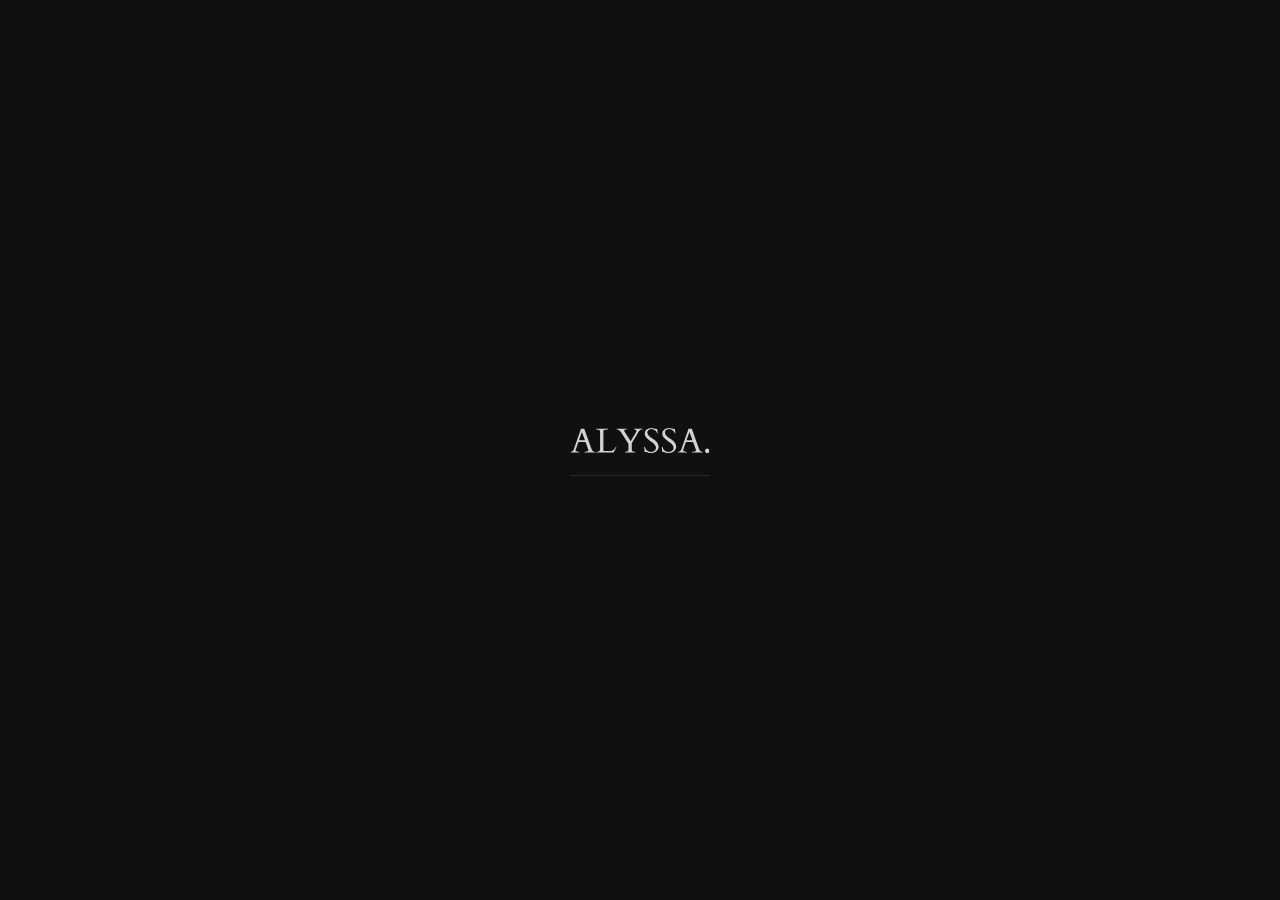
<file: index.html>
<!DOCTYPE html>
<html lang="en">

<head>
    <meta charset="utf-8" />
    <title>Alyssa. – Model</title>

	<!-- Meta Data -->
	<meta http-equiv="X-UA-Compatible" content="IE=edge">
	<meta name="viewport" content="width=device-width, initial-scale=1, shrink-to-fit=no">
	<meta name="format-detection" content="telephone=no"/>
    <meta name="format-detection" content="address=no"/>
    <meta name="author" content="ArtStyles" />
    <meta name="description" content="My portfolio website." />

    <!-- Twitter data -->
    <meta name="twitter:card" content="summary_large_image">
    <meta name="twitter:site" content="@alyssajden">
    <meta name="twitter:title" content="ALYSSA.">
    <meta name="twitter:description" content="My portfolio.">
    <meta name="twitter:image" content="photos/IMG_0436.PNG">

    <!-- Open Graph data -->
    <meta property="og:title" content="alyssajden" />
    <meta property="og:type" content="website" />
    <meta property="og:url" content="your url website" />
    <meta property="og:image" content="photos/IMG_0436.PNG" />
    <meta property="og:description" content="Come check out my website!" />
    <meta property="og:site_name" content="ALYSSA." />

	<!-- Favicons -->
	<link rel="apple-touch-icon" sizes="144x144" href="assets/images/favicons/apple-touch-icon-144x144.png">
	<link rel="apple-touch-icon" sizes="114x114" href="assets/images/favicons/apple-touch-icon-114x114.png">
	<link rel="apple-touch-icon" sizes="72x72" href="assets/images/favicons/apple-touch-icon-72x72.png">
	<link rel="apple-touch-icon" sizes="57x57" href="assets/images/favicons/apple-touch-icon-57x57.png">
	<link rel="shortcut icon" href="assets/images/favicons/favicon.png" type="image/png">

    <!-- Styles -->
	<link rel="stylesheet" type="text/css" href="assets/styles/style.css"/>
	<link rel="stylesheet" type="text/css" href="assets/styles/style-dark.css"/>
	
</head>
<body>
    <!-- Preloader -->
    <div class="preloader">
	    <div class="preloader__wrap">
	        <img class="preloader__logo" src="assets/images/logo_white.svg" alt="ALYSSA">
		    <div class="preloader__progress"><span></span></div>
		</div>
	</div>

    <!-- Top -->
	<nav class="navbar">
        <div class="mr-auto logo-container">
            <a class="logo-link" href="index.html">
                <img class="logotype logotype__front" src="assets/images/logo_white.svg" alt="ARTEM.">
				<img class="logotype logotype__back" src="assets/images/logo.svg" alt="ARTEM.">
			</a>
        </div>
		<div class="ml-sm-auto">
			<button class="hamburger zoom-cursor" type="button">
                <span class="hamburger__inner"></span>
            </button>
	    </div>
	</nav>
	<!-- /Top -->

    <!-- Hero -->
    <header class="hero">
	    <div class="slider slider-horizontal">
		    <div class="slider__caption swiper-container">
                <div class="swiper-wrapper">
			        <!-- Caption 1 -->
			        <div class="swiper-slide">
					    <div class="slider__item">
						    <h6 class="title title--overhead"><span class="down-up"><span>Model / Student</span></span></h6>
			                <h1 class="title title--display-1 js-text-wave">Alyssa Dennis</h1>
				            <p class="description"><span class="down-up"><span>Welcome to my website! Feel free to reach out to me!</span></span></p>
                            <a class="btn-link btn-link--circle-right" href="contact.html"><span class="down-up"><span>Contact Me<i class="circle circle--right icon-right-open"></i></span></span></a>
						</div>
					</div>
			        <!-- /Caption 1 -->
					
			        <!-- Caption 2 -->
			        <div class="swiper-slide">
					    <div class="slider__item">
		                    <h6 class="title title--overhead"><span class="down-up"><span>Bio</span></span></h6>
			                <h1 class="title title--display-1 js-text-wave">About Me</h1>
				            <p class="description"><span class="down-up"><span>Hi, my name is Alyssa! I am a high school student and I model for fun! I am open to any paid work and am trying to expand my portfolio. I also respond to texts at 4 in the morning.</span></span></p>
                            <a class="btn-link btn-link--circle-right" href="projects.html"><span class="down-up"><span>See details<i class="circle circle--right icon-right-open"></i></span></span></a>
						</div>
					</div>
			        <!-- /Caption 2 -->
					
			        <!-- Caption 3 -->
			        <div class="swiper-slide">
					    <div class="slider__item">
		                    <h6 class="title title--overhead"><span class="down-up"><span>Measurements</span></span></h6>
			                <h1 class="title title--display-1 js-text-wave">Comp Card</h1>
				            <p class="description"><span class="down-up"><span>
				            	height: 5'4'' <br> 
				            	waist: no idea <br>
				            	bust: i don't want to guess <br>
				            	hips: what could i put here that doesn't offend anyone <br>
				            	shoe: my shoe size is 12 men if that helps <br>
				            	eyes: brown i think? <br>
				            	hair: brown
				            </span></span></p>
                            <a class="btn-link btn-link--circle-right" href="projects.html"><span class="down-up"><span>See details<i class="circle circle--right icon-right-open"></i></span></span></a>
						</div>
					</div>
			        <!-- /Caption 3 -->
		        </div>
			</div>

		    <div class="slider__image swiper-container reveal">
                <div class="swiper-wrapper">
			        <!-- Image 1 -->
			        <div class="swiper-slide">
						<div class="cover-slider lazyload overlay--45" data-bg="photos/IMG_0432.PNG"><a class="swiper-slide__link" href="#"></a></div>
					</div>
			        <!-- /Image 1 -->
					
			        <!-- Image 2 -->
			        <div class="swiper-slide">
						<div class="cover-slider lazyload overlay--45" data-bg="photos/IMG_0427.PNG"><a class="swiper-slide__link" href="#"></a></div>
					</div>
			        <!-- /Image 2 -->
					
			        <!-- Image 3 -->
			        <div class="swiper-slide">
						<div class="cover-slider lazyload overlay--45" data-bg="photos/IMG_0463.PNG"><a class="swiper-slide__link" href="#"></a></div>
					</div>
			        <!-- /Image 3 -->
		        </div>
			</div>

		    <!-- Control -->
			<div class="control-slider control-slider--vertical swiper-control">
			    <div></div>
				<div class="swiper-pagination"></div>
				<div>
				    <div class="swiper-button-next zoom-cursor">
					    <svg class="slider-nav slider-nav--progress" viewBox="0 0 46 46">
                            <g class="slider-nav__path-progress slider-nav__path-progress--gray">
                                <path d="M0.5,23a22.5,22.5 0 1,0 45,0a22.5,22.5 0 1,0 -45,0" />
                            </g>
                        </svg>
                        <svg class="slider-nav slider-nav--gray" viewBox="0 0 46 46">
                            <circle class="slider-nav__path--gray" cx="23" cy="23" r="22.5"/>
                            <path class="slider-nav__arrow" d="M26.45 22.45l-4.91-4.91a.7707464.7707464 0 0 0-1.09 1.09L24.82 23l-4.36 4.36a.7707464.7707464 0 0 0 1.09 1.09l4.91-4.91a.77.77 0 0 0-.01-1.09z"/>
                        </svg>
					</div>
				    <div class="swiper-button-prev zoom-cursor">
                        <svg class="slider-nav slider-nav--gray" viewBox="0 0 46 46">
                            <circle class="slider-nav__path--gray" cx="23" cy="23" r="22.5"/>
                            <path class="slider-nav__arrow" d="M18.5 23.55l4.91 4.91a.7707464.7707464 0 1 0 1.09-1.09L20.14 23l4.36-4.36a.7707464.7707464 0 0 0-1.09-1.09l-4.91 4.9a.77.77 0 0 0 0 1.1z"/>
                        </svg>
					</div>
				</div>
			</div>
			<!-- /Control -->
			
			<div class="social social--floating">
		        <!--<a class="social__link" href="#">FB</a>-->
		  		<!--<a class="social__link" href="#">TW</a>-->
		        <a class="social__link" href="https://www.instagram.com/alyssajden/" target="_blank" rel="noopener noreferrer">IG</a>
		    </div>
		</div>
    </header>
    <!-- /Hero -->

	<!-- Menu -->
	<div class="menu">
        <div class="menu-inner">
		    <ul class="menu-list">
                <li><a class="menu-list__item" href="projects.html"><span>portfolio</span></a></li>
			    <!--<li><a class="menu-list__item" href="about.html"><span>studio</span></a></li>-->
			    <!--<li><a class="menu-list__item" href="news.html"><span>news</span></a></li>-->
			    <li><a class="menu-list__item" href="contact.html"><span>contact</span></a></li>
			</ul>
		</div>
		<div class="social social--white">
		  <!--<a class="social__link" href="#">FB</a>-->
		  <!--<a class="social__link" href="#">TW</a>-->
		  <a class="social__link" href="https://www.instagram.com/alyssajden/" target="_blank" rel="noopener noreferrer">IG</a>
		</div>
	</div>
	<div class="ef-background"></div>
    <!-- /Menu -->

    <div class="cursor"></div>

	<!-- JavaScripts -->
	<script src="assets/js/jquery-3.3.1.min.js"></script>
	<script src="assets/js/plugins.js"></script>
    <script src="assets/js/common.js"></script>

</body>
</html>
</file>
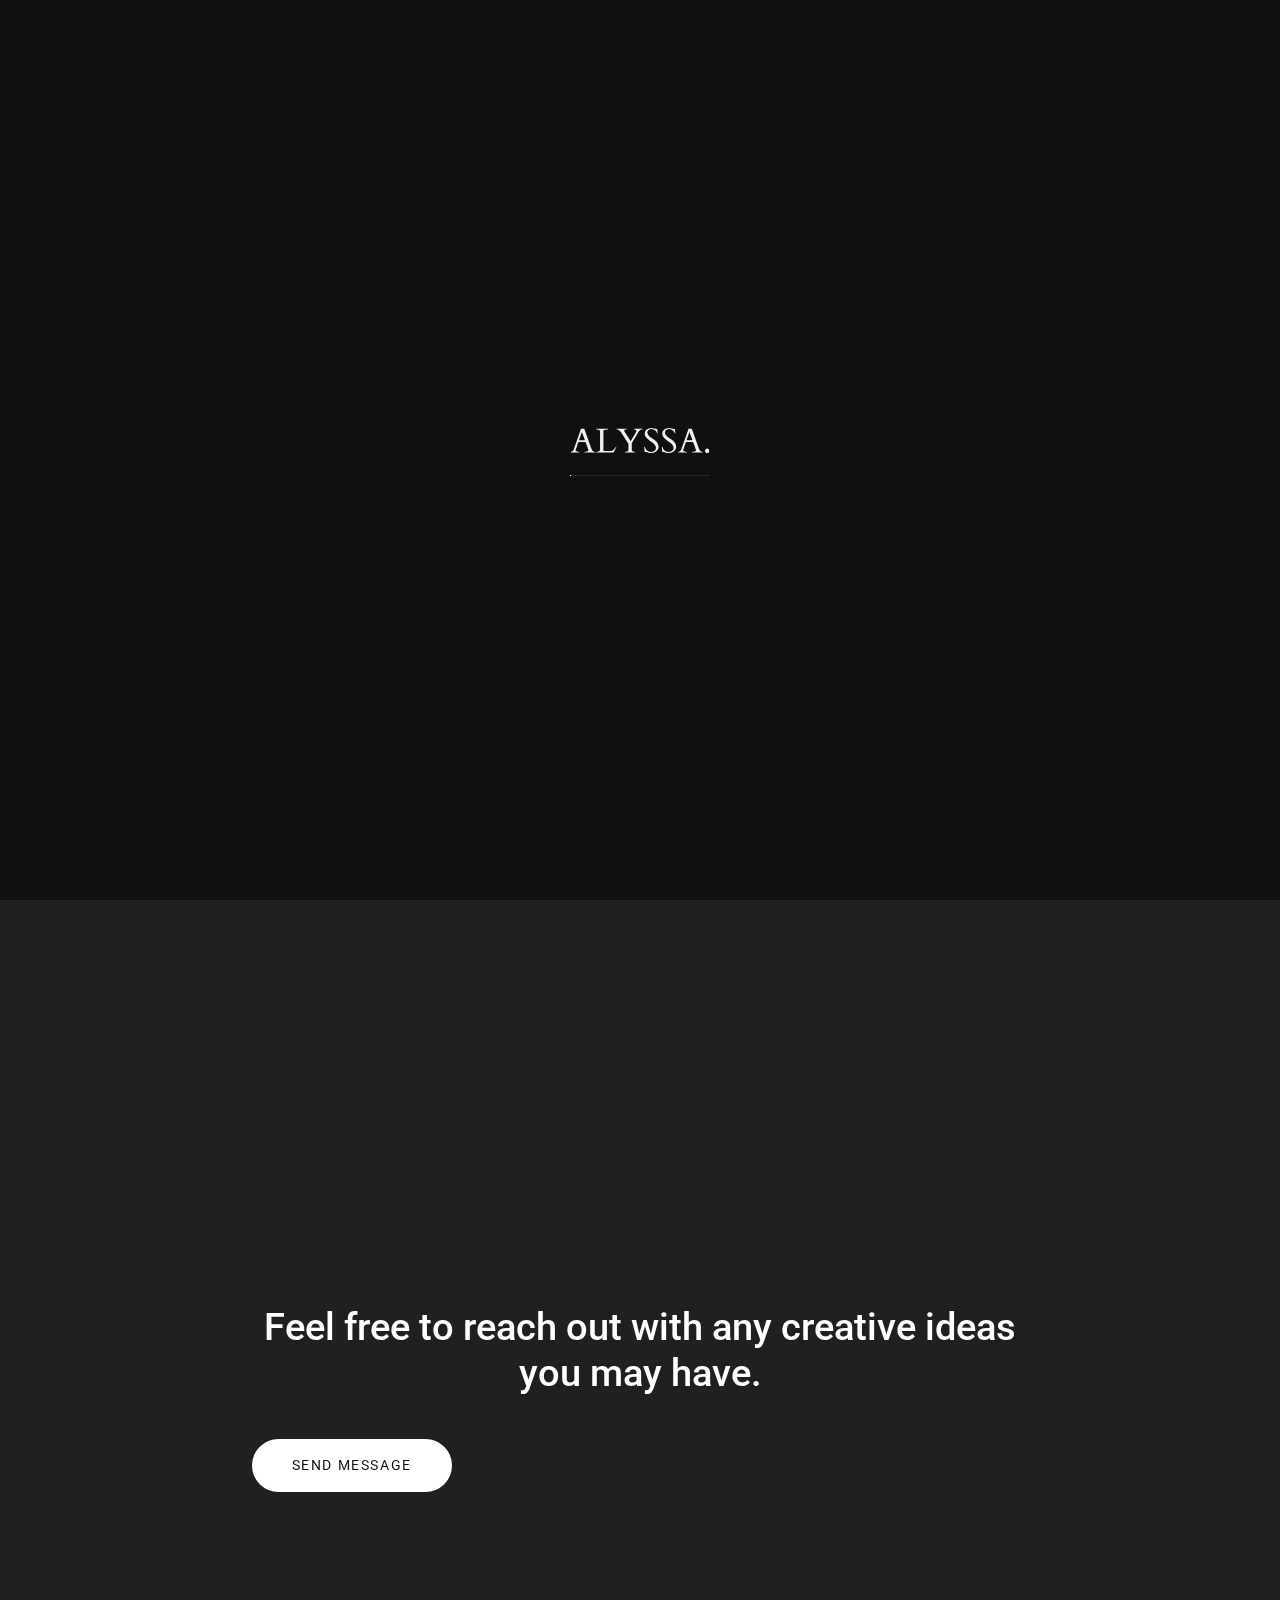
<file: contact.html>
<!DOCTYPE html>
<html lang="en">

<head>
    <meta charset="utf-8" />
    <title>Alyssa. – Contact</title>

	<!-- Meta Data -->
	<meta http-equiv="X-UA-Compatible" content="IE=edge">
	<meta name="viewport" content="width=device-width, initial-scale=1, shrink-to-fit=no">
	<meta name="format-detection" content="telephone=no"/>
    <meta name="format-detection" content="address=no"/>
    <meta name="author" content="ArtStyles" />
    <meta name="description" content="A trendy, minimalistic and ultra modern HTML5 template for digital agency." />

    <!-- Twitter data -->
    <meta name="twitter:card" content="summary_large_image">
    <meta name="twitter:site" content="@ArtTemplates">
    <meta name="twitter:title" content="Fotico">
    <meta name="twitter:description" content="A trendy, minimalistic and ultra modern HTML5 template for digital agency.">
    <meta name="twitter:image" content="assets/images/social.jpg">

    <!-- Open Graph data -->
    <meta property="og:title" content="ArtTemplate" />
    <meta property="og:type" content="website" />
    <meta property="og:url" content="your url website" />
    <meta property="og:image" content="assets/images/social.jpg" />
    <meta property="og:description" content="A trendy, minimalistic and ultra modern HTML5 template for digital agency." />
    <meta property="og:site_name" content="Fotico" />

	<!-- Favicons -->
	<link rel="apple-touch-icon" sizes="144x144" href="assets/images/favicons/apple-touch-icon-144x144.png">
	<link rel="apple-touch-icon" sizes="114x114" href="assets/images/favicons/apple-touch-icon-114x114.png">
	<link rel="apple-touch-icon" sizes="72x72" href="assets/images/favicons/apple-touch-icon-72x72.png">
	<link rel="apple-touch-icon" sizes="57x57" href="assets/images/favicons/apple-touch-icon-57x57.png">
	<link rel="shortcut icon" href="assets/images/favicons/favicon.png" type="image/png">

    <!-- Styles -->
	<link rel="stylesheet" type="text/css" href="assets/styles/style.css"/>
	<link rel="stylesheet" type="text/css" href="assets/styles/style-dark.css"/>
	
</head>
<body>
    <!-- Preloader -->
    <div class="preloader">
	    <div class="preloader__wrap">
	        <img class="preloader__logo" src="assets/images/logo_white.svg" alt="ARTEM">
		    <div class="preloader__progress"><span></span></div>
		</div>
	</div>

    <!-- Top -->
	<nav class="navbar navbar--white">
        <div class="mr-auto logo-container">
            <a class="logo-link" href="index.html">
                <img class="logotype logotype__front" src="assets/images/logo_white.svg" alt="ARTEM.">
				<img class="logotype logotype__back" src="assets/images/logo.svg" alt="ARTEM.">
			</a>
        </div>
		<div class="ml-sm-auto">
			<button class="hamburger zoom-cursor" type="button">
                <span class="hamburger__inner"></span>
            </button>
	    </div>
	</nav>
	<!-- /Top -->

	<!-- Intro -->
	<header class="header-page header-fullscreen overlay">
		<div class="wrap-bg">    
			<div class="js-image lazyload jarallax" data-image="photos/IMG_0414.JPG"></div>
		</div>
		<div class="container flex-center-end js-opacity">
		    <!-- Title -->
		    <div class="flex-center">
				<div class="flex-center__inner">
		            <h1 class="title title--display-1 js-lines">I am open to paid and TFP work at the moment.</h1>
			
				</div>
			</div>
            <!-- /Title -->
			<a class="btn-link btn-link--circle-right" href="!#start">Contact Me<i class="circle circle--white circle--right icon-down-open"></i></a>
		</div>
	</header>
     <!-- /Intro -->	
	
    <!-- Contact -->
    <div id="start" class="flex-conteiner-fluid h--100">
	    <!-- Form -->
	    <div class="row flex-fill justify-content-center align-items-md-center">
		    <div class="col-12 col-lg-10 col-xl-8 contect-block js-block">
			    <h2 class="title title--h3 text-lg-center js-lines">Feel free to reach out with any creative ideas you may have.</h2> 
			    <!--
			    <form id="contact-form" class="contact-form" data-toggle="validator" action="mailto:bhevball@gmail.com" method="post" enctype="text/plain">
                    <div class="row">
				        <div class="col-12 col-lg-6">
						    <div class="form-group">
                                <input type="text" class="inputText" id="name" name="sname" placeholder="Full name" required="required" autocomplete="off" oninvalid="setCustomValidity('Fill in the field')" onkeyup="setCustomValidity('')">
								<div class="help-block with-errors"></div>
							</div>
				        </div>
				        <div class="col-12 col-lg-6">
						    <div class="form-group">
                                <input type="email" class="inputText" id="email" name="semail" placeholder="Email address" required="required" autocomplete="off" oninvalid="setCustomValidity('Email is incorrect')" onkeyup="setCustomValidity('')">
								<div class="help-block with-errors"></div>
							</div>
				        </div>
			        </div>
                    <div class="row">
				        <div class="col-12 col-lg-12">
						    <div class="form-group">
                                <textarea class="textarea" id="message" name="smessage" placeholder="Comment" rows="1" required="required" oninvalid="setCustomValidity('Fill in the field')" onkeyup="setCustomValidity('')"></textarea>
								<div class="help-block with-errors"></div>
							</div>
				        </div>
			        </div>
			    -->
                    <div class="row align-items-center">
					    <div class="col-12 col-md-6">
                            <!--<button type="submit" class="btn" value="Send">Send Message</button>-->
                            <a href="mailto:alyssadennis2006@gmail.com?subject=Inquiry">
	                            <button type="submit" class="btn">
	                            	Send Message
	                            </button>
                            </a>
				        </div>
				        <!--<div class="col-12 col-md-6 text-md-right">
                            <div id="validator-contact" class="_hidden">&nbsp;</div>
				        </div>-->						
			        </div>
				</form>	
			</div>
		</div>
		<!-- /Form -->
		
		<!-- Footer -->
		<!--
	    <div class="row text-lg-center">
            <ul class="col-12 col-md-12 col-lg-4 col-xl-4 listContact list-unstyled js-block">
				<li><h6 class="title title--h6">OFFICE</h6></li>
				<li>23400 S Western Ave,</li>
				<li>Harbor City, CA 90710</li>
			</ul>
			<ul class="col-12 col-md-6 col-lg-4 col-xl-4 listContact list-unstyled js-block">
				<li><h6 class="title title--h6">START A CONVERSATION</h6></li>
				<li>hello@example.com</li>
                <li>+1 (00) 123-45-67</li>
			</ul>
			<ul class="col-12 col-md-6 col-lg-4 col-xl-4 listContact list-unstyled js-block">
				<li><h6 class="title title--h6">FOLLOW ME</h6></li>
				<li>Connect with me on <a class="link_decoration" href="">facebook</a></li>
				<li><a class="link_decoration" href="">twitter</a> or <a class="link_decoration" href="">instagram</a></li>
			</ul>
		</div> 
		-->
		<!-- /Footer -->
	</div>
    <!-- /Contact -->

	<!-- Menu -->
	<div class="menu">
        <div class="menu-inner">
		    <ul class="menu-list">
                <li><a class="menu-list__item" href="projects.html"><span>portfolio</span></a></li>
			    <!--<li><a class="menu-list__item" href="about.html"><span>studio</span></a></li>-->
			    <!--<li><a class="menu-list__item" href="news.html"><span>news</span></a></li>-->
			    <li><a class="menu-list__item" href="contact.html"><span>contact</span></a></li>
			</ul>
		</div>
		<div class="social social--white">
		  <!--<a class="social__link" href="#">FB</a>-->
		  <!--<a class="social__link" href="#">TW</a>-->
		  <a class="social__link" href="https://www.instagram.com/alyssajden/" target="_blank" rel="noopener noreferrer">IG</a>
		</div>
	</div>
	<div class="ef-background"></div>
    <!-- /Menu -->
	
    <div class="cursor"></div>

	<!-- JavaScripts -->
	<script src="assets/js/jquery-3.3.1.min.js"></script>
	<script src="assets/js/plugins.js"></script>
    <script src="assets/js/common.js"></script>

</body>
</html>
</file>
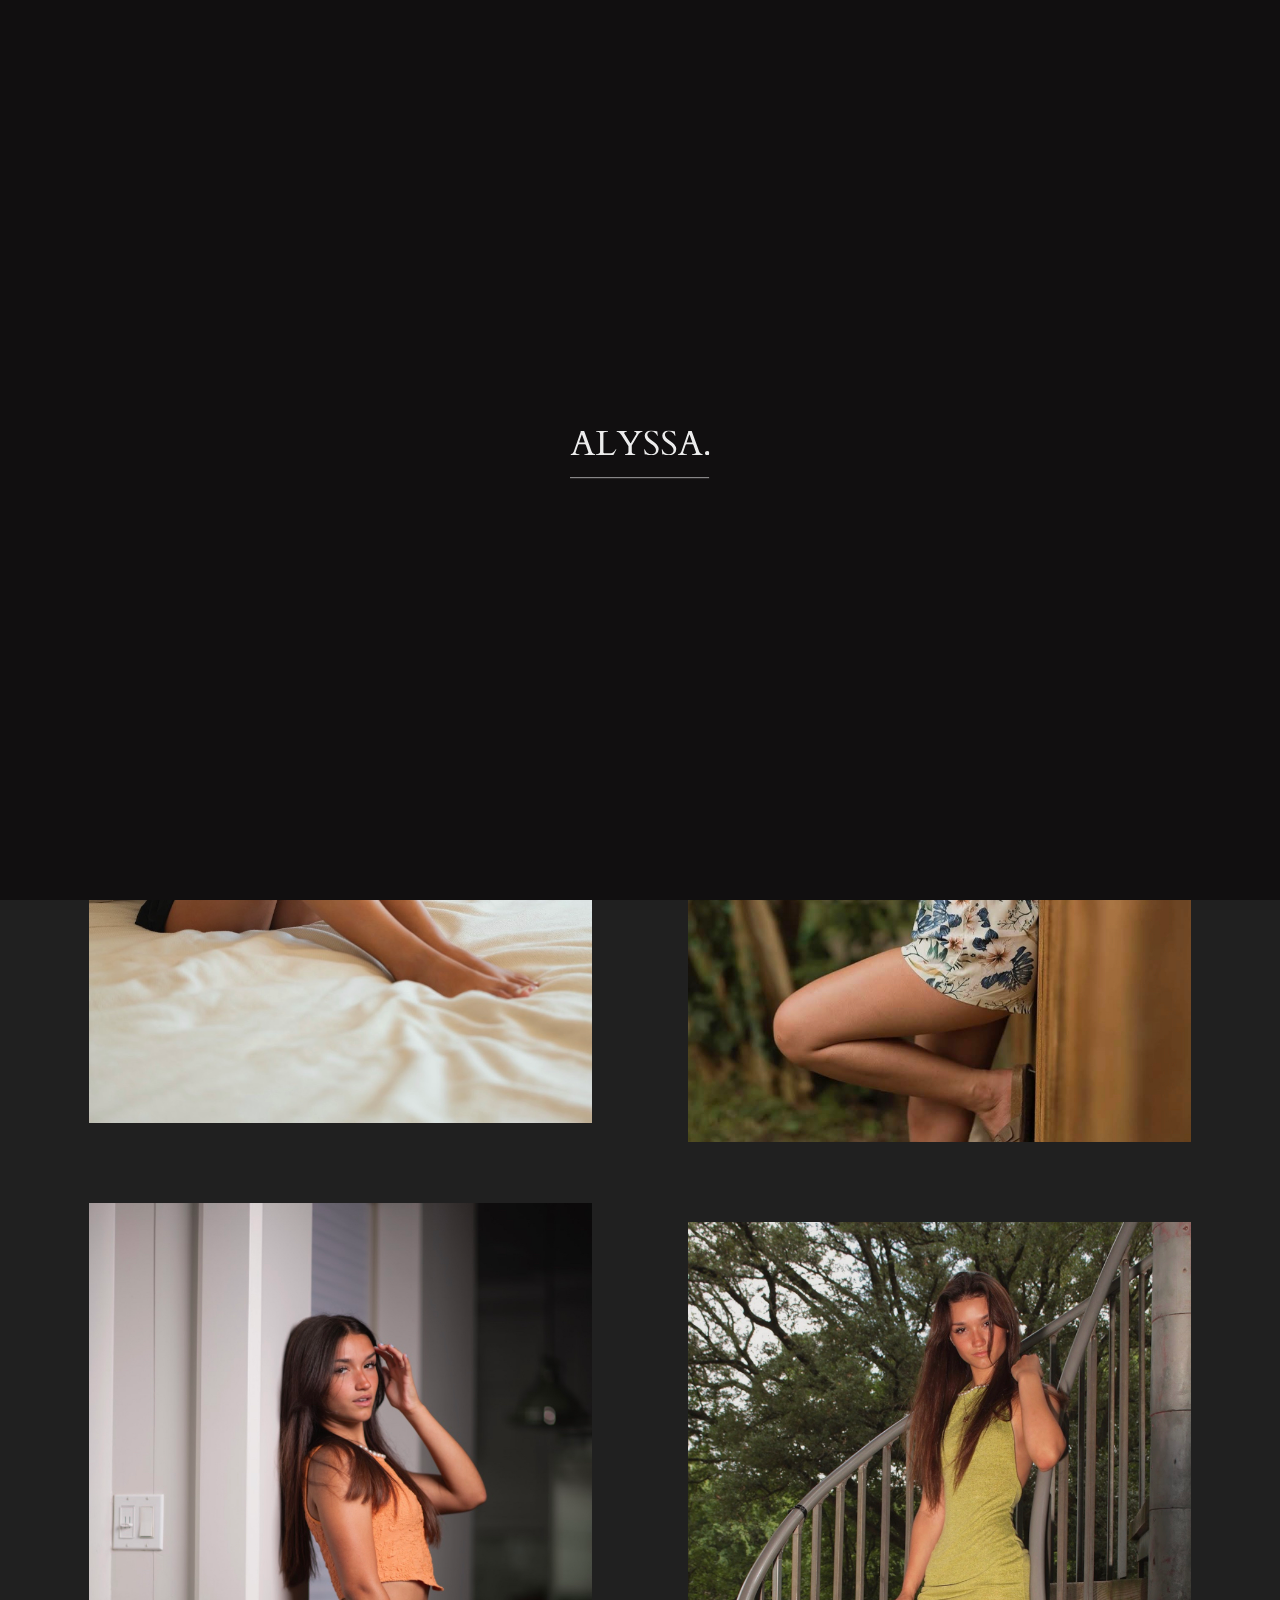
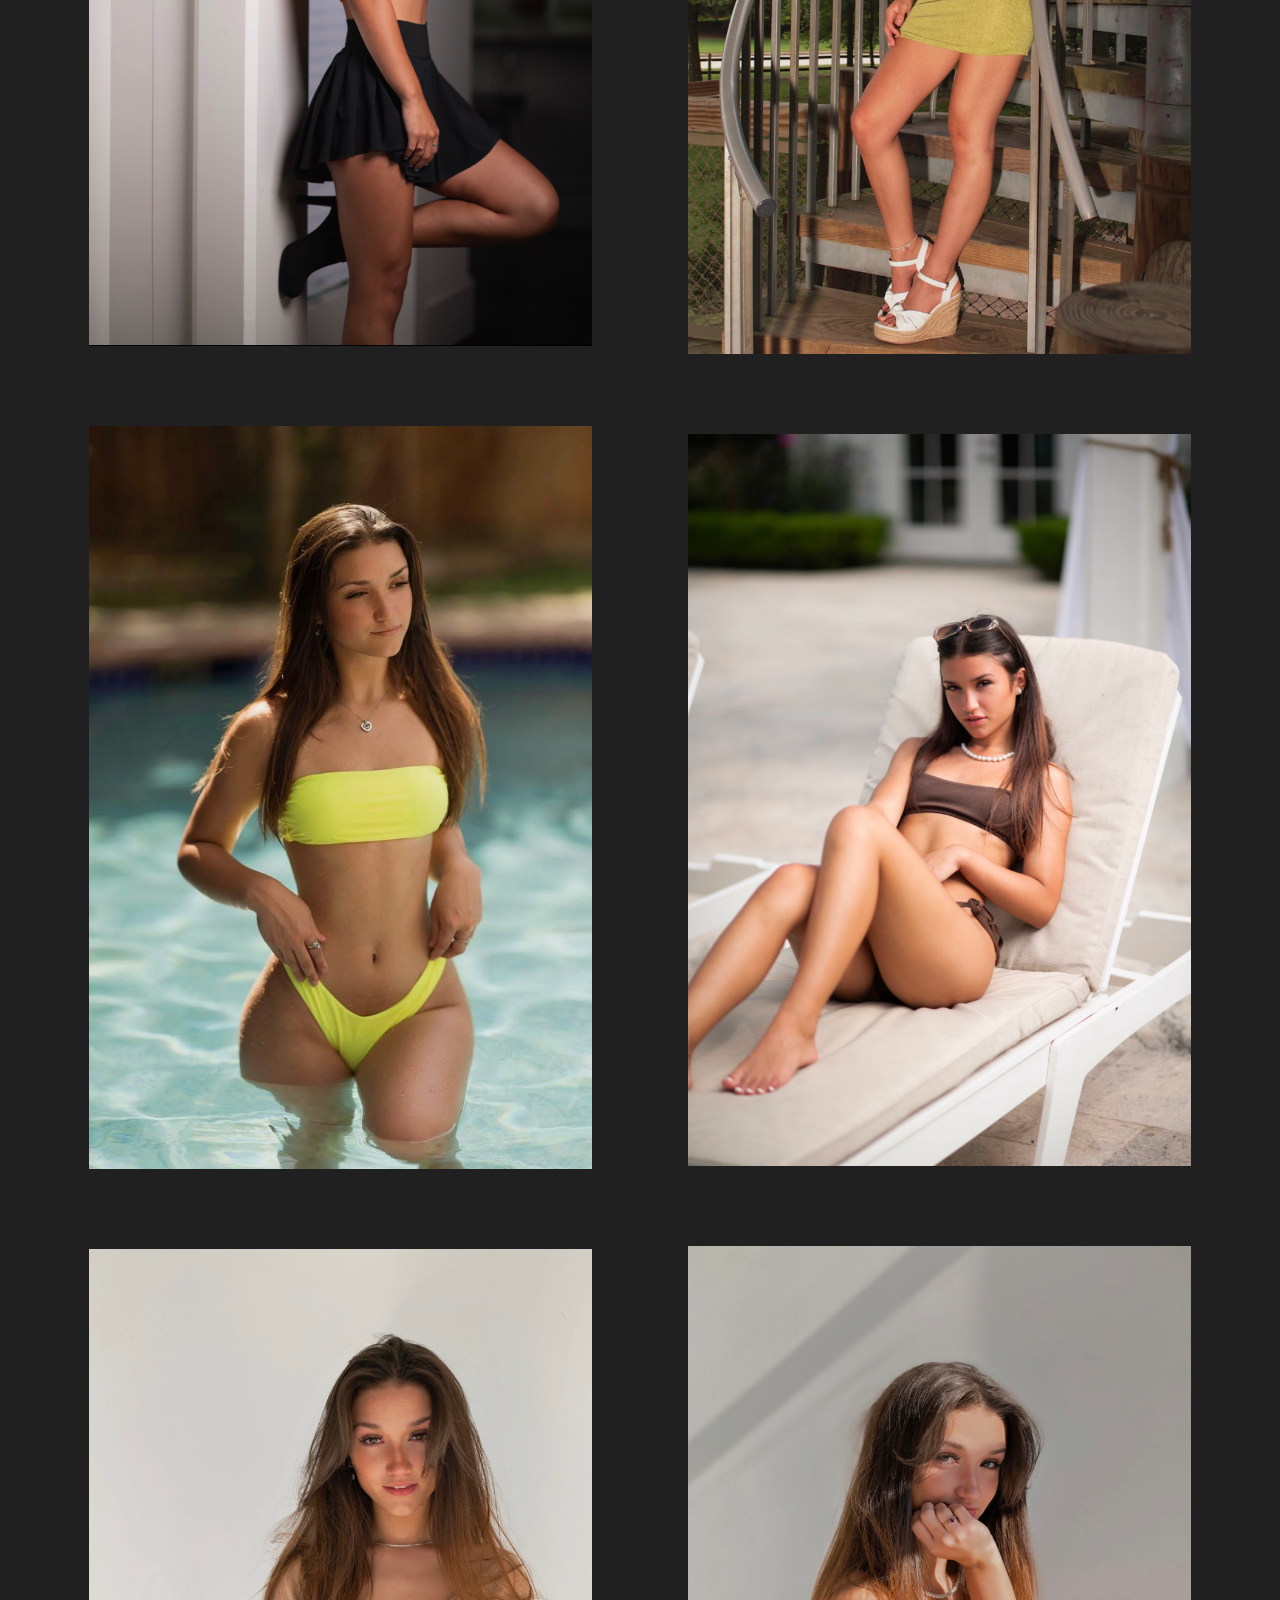
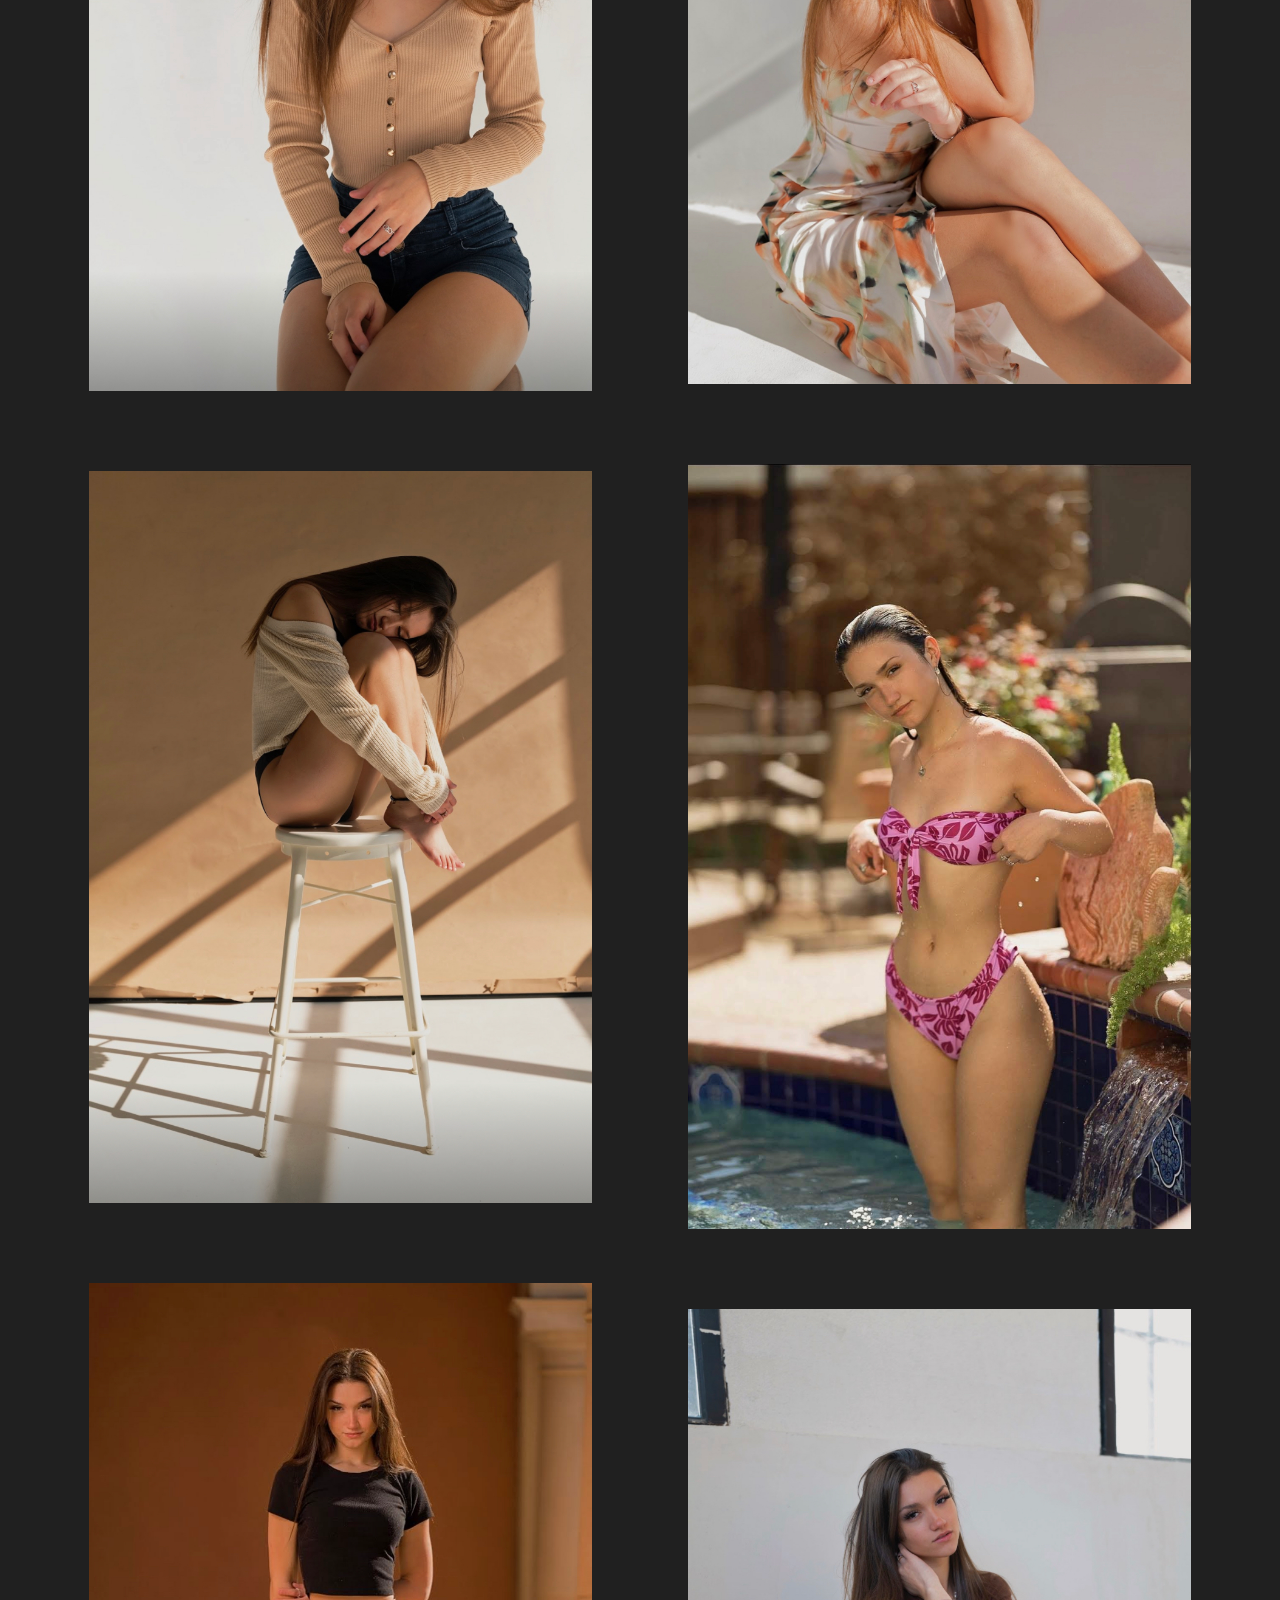
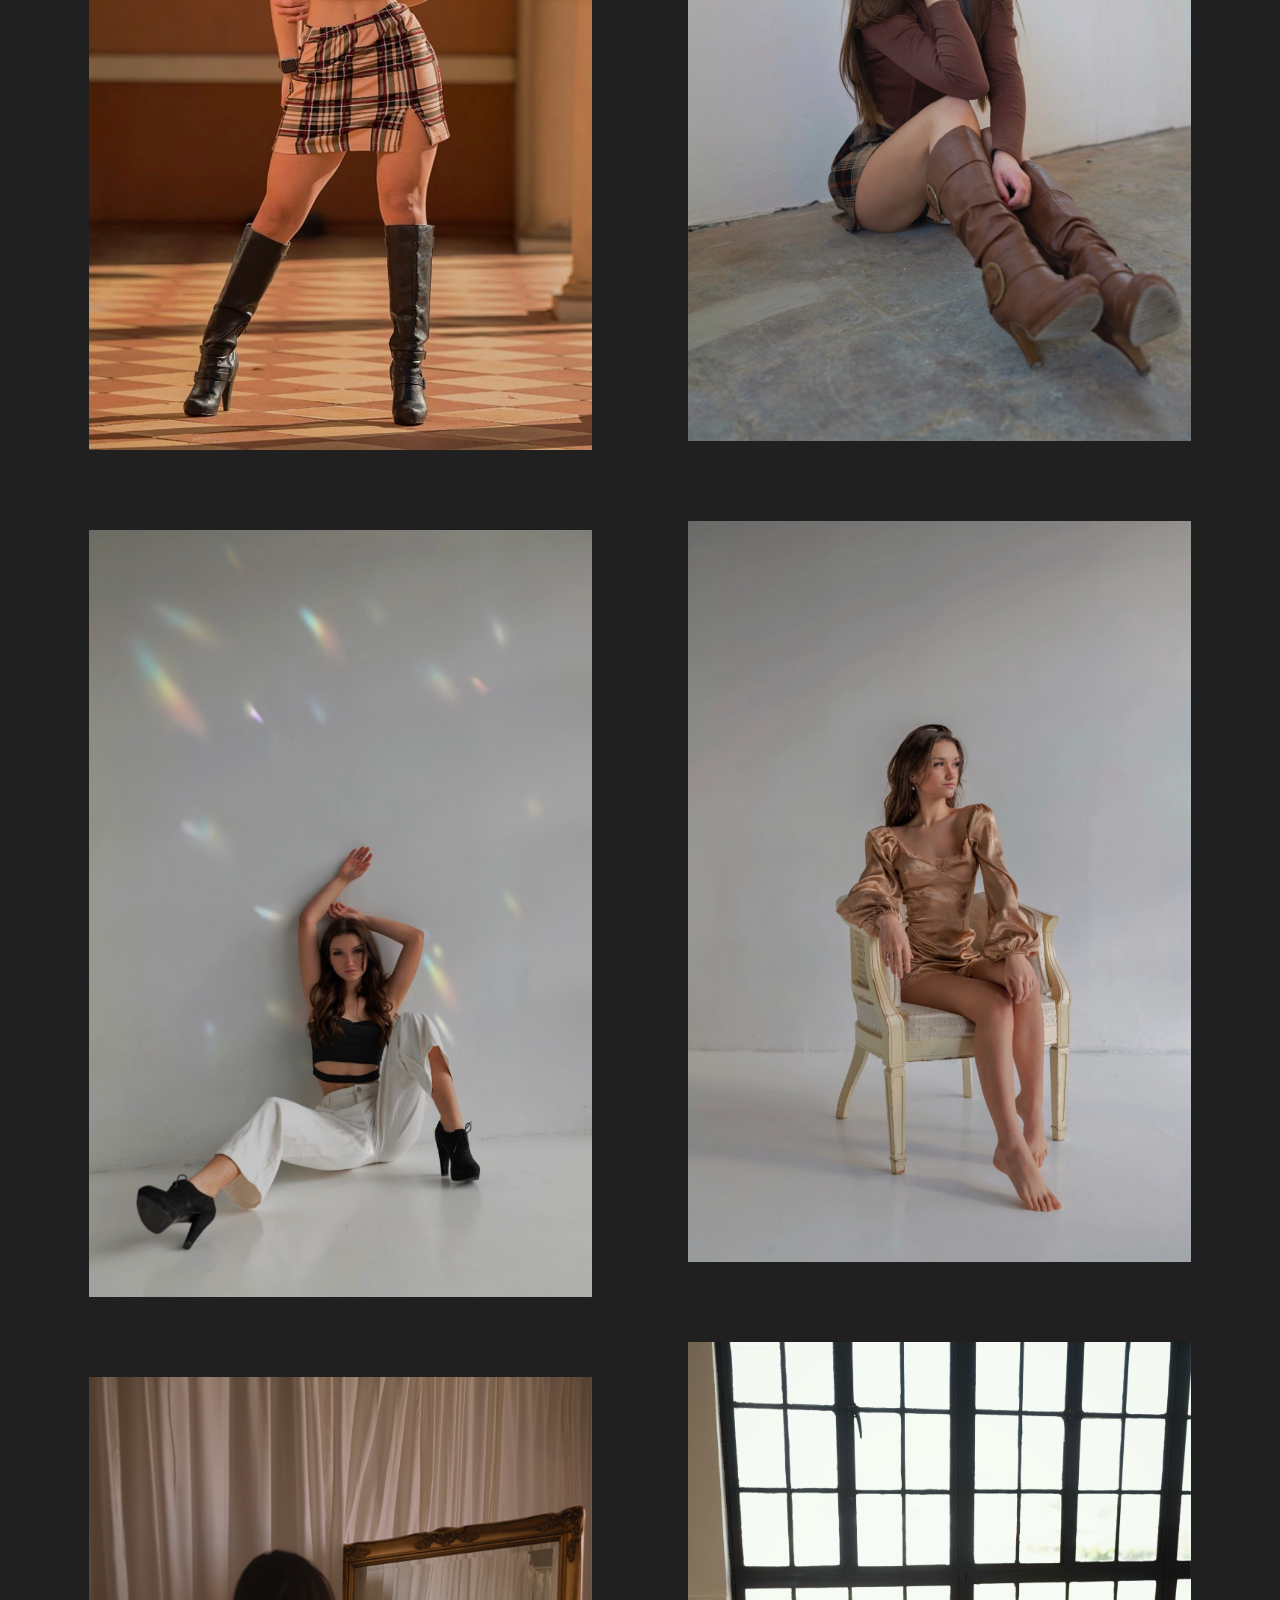
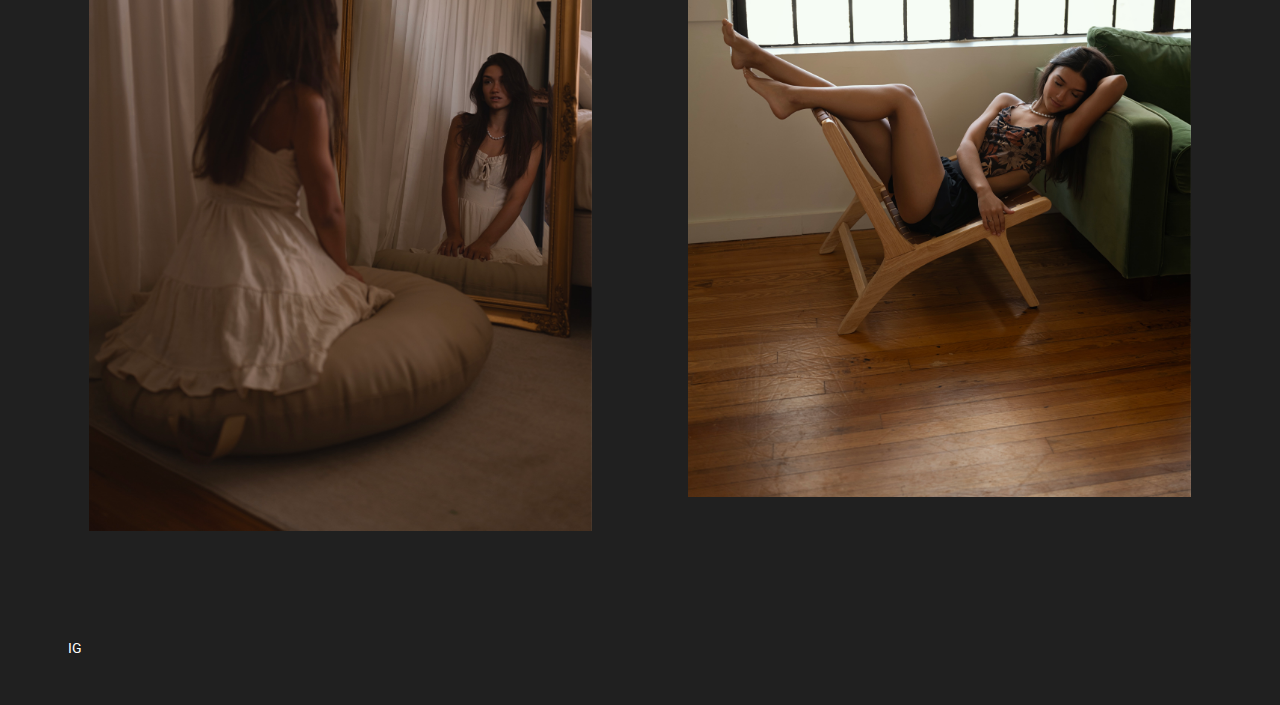
<file: projects.html>
<!DOCTYPE html>
<html lang="en">

<head>
    <meta charset="utf-8" />
    <title>Alyssa. – Portfolio</title>

	<!-- Meta Data -->
	<meta http-equiv="X-UA-Compatible" content="IE=edge">
	<meta name="viewport" content="width=device-width, initial-scale=1, shrink-to-fit=no">
	<meta name="format-detection" content="telephone=no"/>
    <meta name="format-detection" content="address=no"/>
    <meta name="author" content="ArtStyles" />
    <meta name="description" content="A trendy, minimalistic and ultra modern HTML5 template for digital agency." />

    <!-- Twitter data -->
    <meta name="twitter:card" content="summary_large_image">
    <meta name="twitter:site" content="@ArtTemplates">
    <meta name="twitter:title" content="ARTEM.">
    <meta name="twitter:description" content="A trendy, minimalistic and ultra modern HTML5 template for digital agency.">
    <meta name="twitter:image" content="assets/images/social.jpg">

    <!-- Open Graph data -->
    <meta property="og:title" content="ArtTemplate" />
    <meta property="og:type" content="website" />
    <meta property="og:url" content="your url website" />
    <meta property="og:image" content="assets/images/social.jpg" />
    <meta property="og:description" content="A trendy, minimalistic and ultra modern HTML5 template for digital agency." />
    <meta property="og:site_name" content="ARTEM." />

	<!-- Favicons -->
	<link rel="apple-touch-icon" sizes="144x144" href="assets/images/favicons/apple-touch-icon-144x144.png">
	<link rel="apple-touch-icon" sizes="114x114" href="assets/images/favicons/apple-touch-icon-114x114.png">
	<link rel="apple-touch-icon" sizes="72x72" href="assets/images/favicons/apple-touch-icon-72x72.png">
	<link rel="apple-touch-icon" sizes="57x57" href="assets/images/favicons/apple-touch-icon-57x57.png">
	<link rel="shortcut icon" href="assets/images/favicons/favicon.png" type="image/png">

    <!-- Styles -->
	<link rel="stylesheet" type="text/css" href="assets/styles/style.css"/>
	<link rel="stylesheet" type="text/css" href="assets/styles/style-dark.css"/>
	
</head>
<body>
    <!-- Preloader -->
    <div class="preloader">
	    <div class="preloader__wrap">
	        <img class="preloader__logo" src="assets/images/logo_white.svg" alt="ARTEM">
		    <div class="preloader__progress"><span></span></div>
		</div>
	</div>

    <!-- Top -->
	<nav class="navbar">
        <div class="mr-auto logo-container">
            <a class="logo-link" href="index.html">
                <img class="logotype logotype__front" src="assets/images/logo_white.svg" alt="ARTEM.">
				<img class="logotype logotype__back" src="assets/images/logo.svg" alt="ARTEM.">
			</a>
        </div>
		<div class="ml-sm-auto">
			<button class="hamburger zoom-cursor" type="button">
                <span class="hamburger__inner"></span>
            </button>
	    </div>
	</nav>
	<!-- /Top -->

    <!-- Photos -->
	<div class="container">
		<header class="header-page">
            <h1 class="title title--h1 js-lines">Portfolio.</h1>
			<div class="select js-down">
			    <span class="placeholder">Select category</span>
			    <ul class="filters">
			        <li class="filters__item"><h6 class="title title--overhead filters-title">Categories</h6></li>
				    <li class="filters__item active" data-filter="*"><a class="filters__link active" href="#filter">All</a></li>
				    <li class="filters__item" data-filter=".category-portrait"><a class="filters__link" href="#filter">Portraits</a></li>
				    <li class="filters__item" data-filter=".category-swimwear"><a class="filters__link" href="#filter">Swimwear</a></li>
				    <li class="filters__item" data-filter=".category-studio"><a class="filters__link" href="#filter">Studio</a></li>
			    </ul>
			    <input type="hidden" name="changemetoo"/>
			</div>
		</header>
		
	    <div class="flex-grid js-masonry-project js-sort">
		    <!-- Photo 1 -->
		    <figure class="item-project item-masonry js-block category-studio">
			    <a href="https://www.instagram.com/p/Cvz6ZbtAWJT/?img_index=3" class="onHover" target="_blank" rel="noopener noreferrer"> 
			    	<!-- href="project_single.html" OR href="project_single_v2.html"-->
				    <img class="item-news__image lazyload" src="photos/IMG_0416.JPG" alt="Photo 1">
				    <figcaption class="onHover__details">
					    <div class="client">Superb Studio</div>
					    <h3 class="title title--h5">@superbvisual</h3>
					</figcaption>
				</a>
			</figure>
		    <!-- /Photo 1 -->
			
		    <!-- Photo 2 -->
		    <figure class="item-project item-masonry js-block category-portrait">
			    <a href="https://www.instagram.com/p/CQePGPfDUsa/?img_index=1" class="onHover" target="_blank" rel="noopener noreferrer">
				    <img class="item-news__image lazyload" src="photos/IMG_0426.PNG" alt="Photo 2">
				    <figcaption class="onHover__details">
					    <div class="client">Houston</div>
					    <h3 class="title title--h5">@anghelov</h3>
					</figcaption>
				</a>
			</figure>
		    <!-- /Photo 2 -->
			
		    <!-- Photo 3 -->
		    <figure class="item-project item-masonry js-block category-portrait">
			    <a href="https://www.instagram.com/p/CuxXa0mP8A1/?img_index=1" class="onHover" target="_blank" rel="noopener noreferrer">
				    <img class="item-news__image lazyload" src="photos/IMG_0460.PNG" alt="Photo 3">
				    <figcaption class="onHover__details">
					    <div class="client">Fulshear, Texas</div>
					    <h3 class="title title--h5">@bhephotosandstuff</h3>
					</figcaption>
				</a>
			</figure>
		    <!-- /Photo 3 -->
			
		    <!-- Photo 4 -->
		    <figure class="item-project item-masonry js-block category-portrait">
			    <a href="https://www.instagram.com/p/CdhOTlhJQvn/?img_index=3" class="onHover" target="_blank" rel="noopener noreferrer">
				    <img class="item-news__image lazyload" src="photos/IMG_0454.PNG" alt="Photo 4">
				    <figcaption class="onHover__details">
					    <div class="client">Houston</div>
					    <h3 class="title title--h5">@ricmendozaphotography</h3>
					</figcaption>
				</a>
			</figure>
		    <!-- /Photo 4 -->
			
		    <!-- Photo 5 -->
		    <figure class="item-project item-masonry js-block category-swimwear">
			    <a href="https://www.instagram.com/p/CQRlDg5Dy8x/?img_index=1" class="onHover" target="_blank" rel="noopener noreferrer">
				    <img class="item-news__image lazyload" src="photos/IMG_0425.PNG" alt="Photo 5">
				    <figcaption class="onHover__details">
					    <div class="client">Houston</div>
					    <h3 class="title title--h5">@anghelov</h3>
					</figcaption>
				</a>
			</figure>
		    <!-- /Photo 5 -->
			
		    <!-- Photo 6 -->
		    <figure class="item-project item-masonry js-block category-swimwear">
			    <a href="https://www.instagram.com/p/Cu9sz8NAZUb/?img_index=1" class="onHover" target="_blank" rel="noopener noreferrer">
				    <img class="item-news__image lazyload" src="photos/IMG_0458.PNG" alt="Photo 6">
				    <figcaption class="onHover__details">
					    <div class="client">Fulshear, Texas</div>
					    <h3 class="title title--h5">@bhephotosandstuff</h3>
					</figcaption>
				</a>
			</figure>
		    <!-- /Photo 6 -->

		    <!-- Photo 7 -->
		    <figure class="item-project item-masonry js-block category-studio">
			    <a href="https://www.instagram.com/p/CWeddsPli3h/?img_index=1" class="onHover" target="_blank" rel="noopener noreferrer"> 
				    <img class="item-news__image lazyload" src="photos/IMG_0429.PNG" alt="Photo 7">
				    <figcaption class="onHover__details">
					    <div class="client">Superb Studio</div>
					    <h3 class="title title--h5">@superbvisual</h3>
					</figcaption>
				</a>
			</figure>
		    <!-- /Photo 7 -->

		    <!-- Photo 8 -->
		    <figure class="item-project item-masonry js-block category-studio">
			    <a href="https://www.instagram.com/p/CWquvZAFlwF/?img_index=2" class="onHover" target="_blank" rel="noopener noreferrer"> 
				    <img class="item-news__image lazyload" src="photos/IMG_0433.PNG" alt="Photo 8">
				    <figcaption class="onHover__details">
					    <div class="client">Superb Studio</div>
					    <h3 class="title title--h5">@superbvisual</h3>
					</figcaption>
				</a>
			</figure>
		    <!-- /Photo 8 -->

		    <!-- Photo 9 -->
		    <figure class="item-project item-masonry js-block category-swimwear">
			    <a href="https://www.instagram.com/p/CQrPoKTDxu_/?img_index=3" class="onHover" target="_blank" rel="noopener noreferrer"> 
				    <img class="item-news__image lazyload" src="photos/IMG_0423.PNG" alt="Photo 9">
				    <figcaption class="onHover__details">
					    <div class="client">Houston</div>
					    <h3 class="title title--h5">@anghelov</h3>
					</figcaption>
				</a>
			</figure>
		    <!-- /Photo 9 -->

		    <!-- Photo 10 -->
		    <figure class="item-project item-masonry js-block category-studio">
			    <a href="https://www.instagram.com/p/CXjz5hhl8ec/?img_index=1" class="onHover" target="_blank" rel="noopener noreferrer"> 
				    <img class="item-news__image lazyload" src="photos/IMG_0435.PNG" alt="Photo 10">
				    <figcaption class="onHover__details">
					    <div class="client">Superb Studio</div>
					    <h3 class="title title--h5">@superbvisual</h3>
					</figcaption>
				</a>
			</figure>
		    <!-- /Photo 10 -->

		    <!-- Photo 11 -->
		    <figure class="item-project item-masonry js-block category-portrait">
			    <a href="https://www.instagram.com/p/CYAaf3OlWjf/?img_index=1" class="onHover" target="_blank" rel="noopener noreferrer"> 
				    <img class="item-news__image lazyload" src="photos/IMG_0443.PNG" alt="Photo 11">
				    <figcaption class="onHover__details">
					    <div class="client">Houston</div>
					    <h3 class="title title--h5">@gustavo.photography</h3>
					</figcaption>
				</a>
			</figure>
		    <!-- /Photo 11 -->

		    <!-- Photo 12 -->
		    <figure class="item-project item-masonry js-block category-studio">
			    <a href="https://www.instagram.com/p/CaxecKgFGDk/?img_index=2" class="onHover" target="_blank" rel="noopener noreferrer"> 
				    <img class="item-news__image lazyload" src="photos/IMG_0449.PNG" alt="Photo 12">
				    <figcaption class="onHover__details">
					    <div class="client">Superb Studio</div>
					    <h3 class="title title--h5">@superbvisual</h3>
					</figcaption>
				</a>
			</figure>
		    <!-- /Photo 12 -->

		    <!-- Photo 13 -->
		    <figure class="item-project item-masonry js-block category-studio">
			    <a href="https://www.instagram.com/p/CYr_Aerlolv/?img_index=1" class="onHover" target="_blank" rel="noopener noreferrer"> 
				    <img class="item-news__image lazyload" src="photos/IMG_0446.PNG" alt="Photo 13">
				    <figcaption class="onHover__details">
					    <div class="client">Superb Studio</div>
					    <h3 class="title title--h5">@superbvisual</h3>
					</figcaption>
				</a>
			</figure>
		    <!-- /Photo 13 -->

		    <!-- Photo 14 -->
		    <figure class="item-project item-masonry js-block category-studio">
			    <a href="https://www.instagram.com/p/CZFCgxRFTVx/?img_index=1" class="onHover" target="_blank" rel="noopener noreferrer"> 
				    <img class="item-news__image lazyload" src="photos/IMG_0448.PNG" alt="Photo 14">
				    <figcaption class="onHover__details">
					    <div class="client">Superb Studio</div>
					    <h3 class="title title--h5">@superbvisual</h3>
					</figcaption>
				</a>
			</figure>
		    <!-- /Photo 14 -->

		    <!-- Photo 15 -->
		    <figure class="item-project item-masonry js-block category-studio">
			    <a href="https://www.instagram.com/p/CwdMYShA18Z/?img_index=3" class="onHover" target="_blank" rel="noopener noreferrer"> 
				    <img class="item-news__image lazyload" src="photos/IMG_0701.JPG" alt="Photo 15">
				    <figcaption class="onHover__details">
					    <div class="client">Superb Studio</div>
					    <h3 class="title title--h5">@superbvisual</h3>
					</figcaption>
				</a>
			</figure>
		    <!-- /Photo 15 -->

		    <!-- Photo 16 -->
		    <figure class="item-project item-masonry js-block category-studio">
			    <a href="#" class="onHover" target="_blank" rel="noopener noreferrer"> 
				    <img class="item-news__image lazyload" src="photos/IMG_0719.JPG" alt="Photo 16">
				    <figcaption class="onHover__details">
					    <div class="client">Superb Studio</div>
					    <h3 class="title title--h5">@superbvisual</h3>
					</figcaption>
				</a>
			</figure>
		    <!-- /Photo 16 -->

		</div>
	</div>
    <!-- /Photos -->

	<!-- Footer -->
	<footer class="footer"> 
		<div class="social social--floating">
	        <!--<a class="social__link" href="#">FB</a>-->
	        <!--<a class="social__link" href="#">TW</a>-->
	        <a class="social__link" href="https://www.instagram.com/alyssajden/" target="_blank" rel="noopener noreferrer">IG</a>
	    </div>
	</footer>
	<!--
	<footer class="footer">
	    <div class="container-fluid">
		    <div class="row">
	            <div class="col-12 col-md-6 footer__left">
				    <div>
		                <h6 class="title title--h6 weight--300 mb--2">Sign up for our newsletter.</h6>
	-->
	                    <!-- Newsletter -->
	        <!--
				        <div class="form-group">
				            <form class="newsletter-form" data-toggle="validator">
					            <div class="form-inline newsletter-form__row">
					                <input type="email" class="inputText inputText--fill" placeholder="Enter your email..." required autocomplete="off">
					                <button type="submit" class="btn btn__icon btn--white "><i class="icon-arrow-right"></i></button>
						        </div>
					            <div id="validator-newsletter" class="form-result text-center"></div>
				            </form>
				        </div>
			-->
                        <!-- /Newsletter -->
<!--
					</div>
		        </div>
				
	            <div class="col-12 col-md-6 footer__right">
                    <ul class="listContact list-unstyled">
						<li><h6 class="title title--h6">OFFICE</h6></li>
					    <li>23400 S Western Ave,<br/>Harbor City, CA 90710</li>
				    </ul>
			        <ul class="listContact list-unstyled">
						<li><h6 class="title title--h6">GET IN TOUCH</h6></li>
					    <li>hello@example.com</li>
                        <li>+1 (00) 123-45-67</li>
				    </ul>
			        <ul class="listContact list-unstyled">
						<li><h6 class="title title--h6">FOLLOW US</h6></li>
					    <li>Connect with me on <a class="link_decoration" href="">facebook</a>,<br/><a class="link_decoration" href="">twitter</a> or <a class="link_decoration" href="">instagrem</a></li>
				    </ul>
		        </div>
		    </div>
		</div>
	</footer>
-->

	<!-- /Footer -->
	
	<!-- Menu -->
	<div class="menu">
        <div class="menu-inner">
		    <ul class="menu-list">
                <li><a class="menu-list__item" href="projects.html"><span>portfolio</span></a></li>
			    <!--<li><a class="menu-list__item" href="about.html"><span>studio</span></a></li>-->
			    <!--<li><a class="menu-list__item" href="news.html"><span>news</span></a></li>-->
			    <li><a class="menu-list__item" href="contact.html"><span>contact</span></a></li>
			</ul>
		</div>
		<div class="social social--white">
		  <!--<a class="social__link" href="#">FB</a>-->
		  <!--<a class="social__link" href="#">TW</a>-->
		  <a class="social__link" href="https://www.instagram.com/alyssajden/" target="_blank" rel="noopener noreferrer">IG</a>
		</div>
	</div>
	<div class="ef-background"></div>
    <!-- /Menu -->

    <div class="cursor"></div>

	<!-- JavaScripts -->
	<script src="assets/js/jquery-3.3.1.min.js"></script>
	<script src="assets/js/plugins.js"></script>
    <script src="assets/js/common.js"></script>

</body>
</html>
</file>
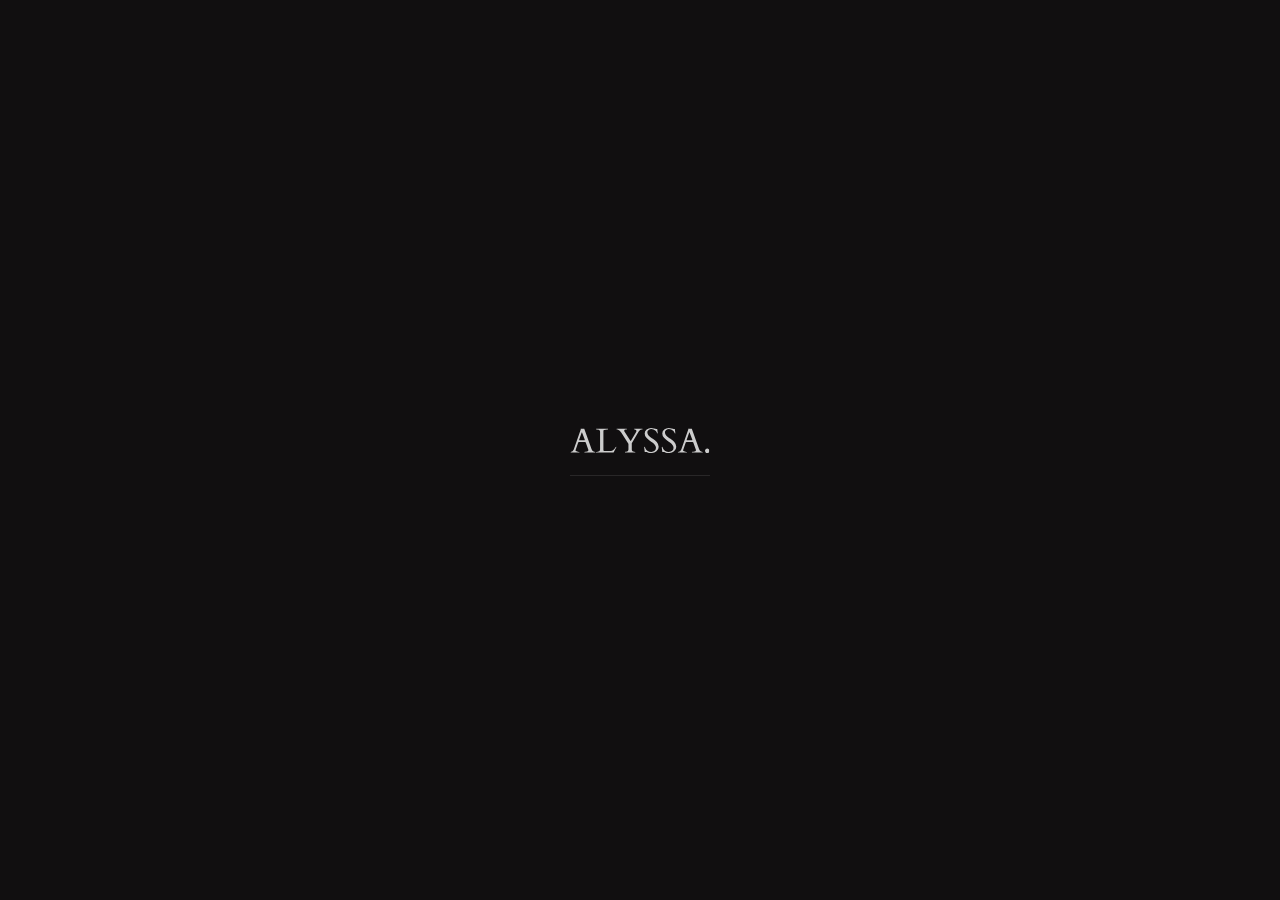
<file: side_menu.html>
<!DOCTYPE html>
<html lang="en">

<head>
    <meta charset="utf-8" />
    <title>ARTEM. – Digital Agency</title>

	<!-- Meta Data -->
	<meta http-equiv="X-UA-Compatible" content="IE=edge">
	<meta name="viewport" content="width=device-width, initial-scale=1, shrink-to-fit=no">
	<meta name="format-detection" content="telephone=no"/>
    <meta name="format-detection" content="address=no"/>
    <meta name="author" content="ArtStyles" />
    <meta name="description" content="A trendy, minimalistic and ultra modern HTML5 template for digital agency." />

    <!-- Twitter data -->
    <meta name="twitter:card" content="summary_large_image">
    <meta name="twitter:site" content="@ArtTemplates">
    <meta name="twitter:title" content="ARTEM.">
    <meta name="twitter:description" content="A trendy, minimalistic and ultra modern HTML5 template for digital agency.">
    <meta name="twitter:image" content="assets/images/social.jpg">

    <!-- Open Graph data -->
    <meta property="og:title" content="ArtTemplate" />
    <meta property="og:type" content="website" />
    <meta property="og:url" content="your url website" />
    <meta property="og:image" content="assets/images/social.jpg" />
    <meta property="og:description" content="A trendy, minimalistic and ultra modern HTML5 template for digital agency." />
    <meta property="og:site_name" content="ARTEM." />

	<!-- Favicons -->
	<link rel="apple-touch-icon" sizes="144x144" href="assets/images/favicons/apple-touch-icon-144x144.png">
	<link rel="apple-touch-icon" sizes="114x114" href="assets/images/favicons/apple-touch-icon-114x114.png">
	<link rel="apple-touch-icon" sizes="72x72" href="assets/images/favicons/apple-touch-icon-72x72.png">
	<link rel="apple-touch-icon" sizes="57x57" href="assets/images/favicons/apple-touch-icon-57x57.png">
	<link rel="shortcut icon" href="assets/images/favicons/favicon.png" type="image/png">

    <!-- Styles -->
	<link rel="stylesheet" type="text/css" href="assets/styles/style.css"/>
	<link rel="stylesheet" type="text/css" href="assets/styles/style-dark.css"/>
	
</head>
<body>
    <!-- Preloader -->
    <div class="preloader">
	    <div class="preloader__wrap">
	        <img class="preloader__logo" src="assets/images/logo_white.svg" alt="ARTEM">
		    <div class="preloader__progress"><span></span></div>
		</div>
	</div>
	
    <!-- Top -->
	<nav class="navbar">
        <div class="mr-auto logo-container">
            <a class="logo-link" href="index.html">
                <img class="logotype" src="assets/images/logo_white.svg" alt="ARTEM.">
			</a>
        </div>
		<div class="ml-sm-auto">
			<button class="hamburger zoom-cursor" type="button">
                <span class="hamburger__inner"></span>
            </button>
	    </div>
	</nav>
	<!-- /Top -->

    <!-- Hero -->
    <header class="hero">
	    <div class="slider slider-horizontal">
		    <div class="slider__caption swiper-container">
                <div class="swiper-wrapper">
			        <!-- Caption 1 -->
			        <div class="swiper-slide">
					    <div class="slider__item">
						    <h6 class="title title--overhead"><span class="down-up"><span>Web-Site / Mobile App</span></span></h6>
			                <h1 class="title title--display-1 js-text-wave">Independence</h1>
				            <p class="description"><span class="down-up"><span>Photography is a way of feeling, of touching, of loving. What you have caught on film is captured forever… It remembers little things, long after you have forgotten everything.</span></span></p>
                            <a class="btn-link btn-link--circle-right" href="photo_viewer.html"><span class="down-up"><span>See details<i class="circle circle--right icon-right-open"></i></span></span></a>
						</div>
					</div>
			        <!-- /Caption 1 -->
					
			        <!-- Caption 2 -->
			        <div class="swiper-slide">
					    <div class="slider__item">
		                    <h6 class="title title--overhead"><span class="down-up"><span>Branding</span></span></h6>
			                <h1 class="title title--display-1 js-text-wave">Majesty</h1>
				            <p class="description"><span class="down-up"><span>Photography for me is not looking, it’s feeling. If you can’t feel what you’re looking at, then you’re never going to get others to feel anything when they look at your pictures.</span></span></p>
                            <a class="btn-link btn-link--circle-right" href="photo_viewer.html"><span class="down-up"><span>See details<i class="circle circle--right icon-right-open"></i></span></span></a>
						</div>
					</div>
			        <!-- /Caption 2 -->
					
			        <!-- Caption 3 -->
			        <div class="swiper-slide">
					    <div class="slider__item">
		                    <h6 class="title title--overhead"><span class="down-up"><span>Branding / Promotion</span></span></h6>
			                <h1 class="title title--display-1 js-text-wave">Preferences</h1>
				            <p class="description"><span class="down-up"><span>If the photographer is interested in the people in front of his lens, and if he is compassionate, it’s already a lot. The instrument is not the camera but the photographer.</span></span></p>
                            <a class="btn-link btn-link--circle-right" href="photo_viewer.html"><span class="down-up"><span>See details<i class="circle circle--right icon-right-open"></i></span></span></a>
						</div>
					</div>
			        <!-- /Caption 3 -->
		        </div>
			</div>

		    <div class="slider__image swiper-container reveal">
                <div class="swiper-wrapper">
			        <!-- Image 1 -->
			        <div class="swiper-slide">
						<div class="cover-slider lazyload" data-bg="assets/img/image_slider_1.jpg"><a class="swiper-slide__link" href="#"></a></div>
					</div>
			        <!-- /Image 1 -->
					
			        <!-- Image 2 -->
			        <div class="swiper-slide">
						<div class="cover-slider lazyload" data-bg="assets/img/image_slider_1.jpg"><a class="swiper-slide__link" href="#"></a></div>
					</div>
			        <!-- /Image 2 -->
					
			        <!-- Image 3 -->
			        <div class="swiper-slide">
						<div class="cover-slider lazyload" data-bg="assets/img/image_slider_1.jpg"><a class="swiper-slide__link" href="#"></a></div>
					</div>
			        <!-- /Image 3 -->
		        </div>
			</div>

		    <!-- Control -->
			<div class="control-slider control-slider--vertical swiper-control">
			    <div></div>
				<div class="swiper-pagination"></div>
				<div>
				    <div class="swiper-button-next zoom-cursor">
					    <svg class="slider-nav slider-nav--progress" viewBox="0 0 46 46">
							<g class="slider-nav__path-progress slider-nav__path-progress--gray">
                                <path d="M0.5,23a22.5,22.5 0 1,0 45,0a22.5,22.5 0 1,0 -45,0" />
                            </g>
                        </svg>
                        <svg class="slider-nav slider-nav--gray" viewBox="0 0 46 46">
                            <circle class="slider-nav__path--gray" cx="23" cy="23" r="22.5"/>
                            <path class="slider-nav__arrow" d="M26.45 22.45l-4.91-4.91a.7707464.7707464 0 0 0-1.09 1.09L24.82 23l-4.36 4.36a.7707464.7707464 0 0 0 1.09 1.09l4.91-4.91a.77.77 0 0 0-.01-1.09z"/>
                        </svg>
					</div>
				    <div class="swiper-button-prev zoom-cursor">
                        <svg class="slider-nav slider-nav--gray" viewBox="0 0 46 46">
                            <circle class="slider-nav__path--gray" cx="23" cy="23" r="22.5"/>
                            <path class="slider-nav__arrow" d="M18.5 23.55l4.91 4.91a.7707464.7707464 0 1 0 1.09-1.09L20.14 23l4.36-4.36a.7707464.7707464 0 0 0-1.09-1.09l-4.91 4.9a.77.77 0 0 0 0 1.1z"/>
                        </svg>
					</div>
				</div>
			</div>
			<!-- /Control -->
			
			<div class="social social--floating">
		        <a class="social__link" href="#">FB</a>
		        <a class="social__link" href="#">TW</a>
		        <a class="social__link" href="#">IG</a>
		    </div>
		</div>
    </header>
    <!-- /Hero -->

	<!-- Side Menu -->
    <ul class="sideNav">
        <li class="sideNav__item el"><a href="projects.html">Projects</a></li>
        <li class="sideNav__item el"><a href="about.html">Studio</a></li>
        <li class="sideNav__item el"><a href="news.html">News</a></li>		
        <li class="sideNav__item el"><a href="contacts.html">Contact</a></li>
		<li class="sideNav__item el"><span class="sideNav-collapsed">Sub item<i class="icon icon-down-open"></i></span>
		    <ul class="sideNav__sub closed">
                <li class="sideNav__item"><a href="#">UI/UX Design</a></li>
                <li class="sideNav__item"><a href="#">Branding</a></li>
			    <li class="sideNav__item"><a href="#">Motion Design</a></li>
			    <li class="sideNav__item"><a href="#">Prototyping</a></li>
            </ul>
		</li>
		<li class="sideNav__item el"><span class="sideNav-collapsed">Sub item<i class="icon icon-down-open"></i></span>
		    <ul class="sideNav__sub closed">
                <li class="sideNav__item"><a href="#">UI/UX Design</a></li>
                <li class="sideNav__item"><a href="#">Branding</a></li>
			    <li class="sideNav__item"><a href="#">Motion Design</a></li>
			    <li class="sideNav__item"><a href="#">Prototyping</a></li>
            </ul>
		</li>		
    </ul>
	<div class="overlay-sideNav"></div>
    <!-- Side Menu -->

    <div class="cursor"></div>

	<!-- JavaScripts -->
	<script src="assets/js/jquery-3.3.1.min.js"></script>
	<script src="assets/js/plugins.js"></script>
    <script src="assets/js/common.js"></script>

</body>
</html>
</file>
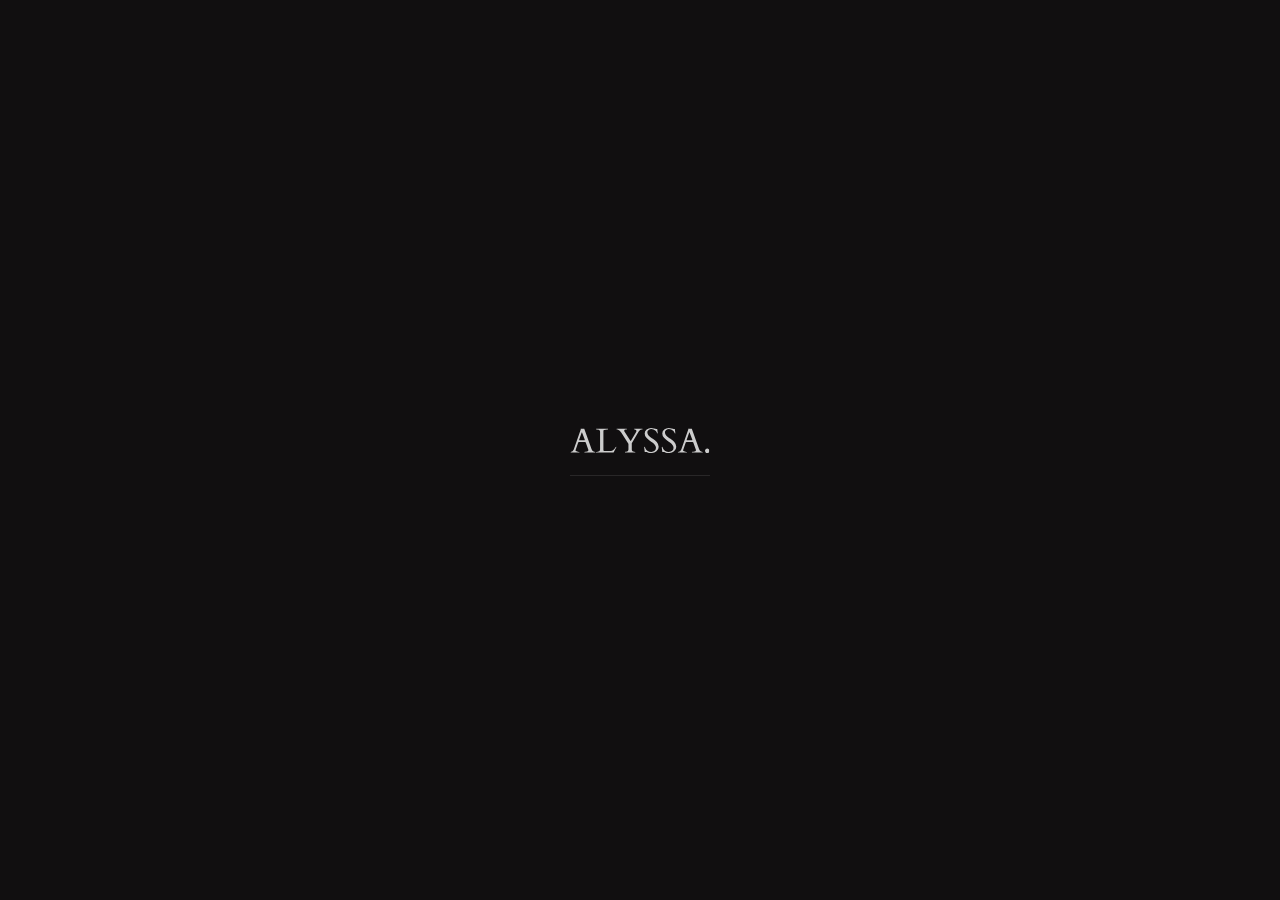
<file: dark/side_menu.html>
<!DOCTYPE html>
<html lang="en">

<head>
    <meta charset="utf-8" />
    <title>ARTEM. – Digital Agency</title>

	<!-- Meta Data -->
	<meta http-equiv="X-UA-Compatible" content="IE=edge">
	<meta name="viewport" content="width=device-width, initial-scale=1, shrink-to-fit=no">
	<meta name="format-detection" content="telephone=no"/>
    <meta name="format-detection" content="address=no"/>
    <meta name="author" content="ArtStyles" />
    <meta name="description" content="A trendy, minimalistic and ultra modern HTML5 template for digital agency." />

    <!-- Twitter data -->
    <meta name="twitter:card" content="summary_large_image">
    <meta name="twitter:site" content="@ArtTemplates">
    <meta name="twitter:title" content="ARTEM.">
    <meta name="twitter:description" content="A trendy, minimalistic and ultra modern HTML5 template for digital agency.">
    <meta name="twitter:image" content="assets/images/social.jpg">

    <!-- Open Graph data -->
    <meta property="og:title" content="ArtTemplate" />
    <meta property="og:type" content="website" />
    <meta property="og:url" content="your url website" />
    <meta property="og:image" content="assets/images/social.jpg" />
    <meta property="og:description" content="A trendy, minimalistic and ultra modern HTML5 template for digital agency." />
    <meta property="og:site_name" content="ARTEM." />

	<!-- Favicons -->
	<link rel="apple-touch-icon" sizes="144x144" href="../assets/images/favicons/apple-touch-icon-144x144.png">
	<link rel="apple-touch-icon" sizes="114x114" href="../assets/images/favicons/apple-touch-icon-114x114.png">
	<link rel="apple-touch-icon" sizes="72x72" href="../assets/images/favicons/apple-touch-icon-72x72.png">
	<link rel="apple-touch-icon" sizes="57x57" href="../assets/images/favicons/apple-touch-icon-57x57.png">
	<link rel="shortcut icon" href="../assets/images/favicons/favicon.png" type="image/png">

    <!-- Styles -->
	<link rel="stylesheet" type="text/css" href="../assets/styles/style.css"/>
	<link rel="stylesheet" type="text/css" href="../assets/styles/style-dark.css"/>
	
</head>
<body>
    <!-- Preloader -->
    <div class="preloader">
	    <div class="preloader__wrap">
	        <img class="preloader__logo" src="../assets/images/logo_white.svg" alt="ARTEM">
		    <div class="preloader__progress"><span></span></div>
		</div>
	</div>
	
    <!-- Top -->
	<nav class="navbar">
        <div class="mr-auto logo-container">
            <a class="logo-link" href="index.html">
                <img class="logotype" src="../assets/images/logo_white.svg" alt="ARTEM.">
			</a>
        </div>
		<div class="ml-sm-auto">
			<button class="hamburger zoom-cursor" type="button">
                <span class="hamburger__inner"></span>
            </button>
	    </div>
	</nav>
	<!-- /Top -->

    <!-- Hero -->
    <header class="hero">
	    <div class="slider slider-horizontal">
		    <div class="slider__caption swiper-container">
                <div class="swiper-wrapper">
			        <!-- Caption 1 -->
			        <div class="swiper-slide">
					    <div class="slider__item">
						    <h6 class="title title--overhead"><span class="down-up"><span>Web-Site / Mobile App</span></span></h6>
			                <h1 class="title title--display-1 js-text-wave">Independence</h1>
				            <p class="description"><span class="down-up"><span>Photography is a way of feeling, of touching, of loving. What you have caught on film is captured forever… It remembers little things, long after you have forgotten everything.</span></span></p>
                            <a class="btn-link btn-link--circle-right" href="photo_viewer.html"><span class="down-up"><span>See details<i class="circle circle--right icon-right-open"></i></span></span></a>
						</div>
					</div>
			        <!-- /Caption 1 -->
					
			        <!-- Caption 2 -->
			        <div class="swiper-slide">
					    <div class="slider__item">
		                    <h6 class="title title--overhead"><span class="down-up"><span>Branding</span></span></h6>
			                <h1 class="title title--display-1 js-text-wave">Majesty</h1>
				            <p class="description"><span class="down-up"><span>Photography for me is not looking, it’s feeling. If you can’t feel what you’re looking at, then you’re never going to get others to feel anything when they look at your pictures.</span></span></p>
                            <a class="btn-link btn-link--circle-right" href="photo_viewer.html"><span class="down-up"><span>See details<i class="circle circle--right icon-right-open"></i></span></span></a>
						</div>
					</div>
			        <!-- /Caption 2 -->
					
			        <!-- Caption 3 -->
			        <div class="swiper-slide">
					    <div class="slider__item">
		                    <h6 class="title title--overhead"><span class="down-up"><span>Branding / Promotion</span></span></h6>
			                <h1 class="title title--display-1 js-text-wave">Preferences</h1>
				            <p class="description"><span class="down-up"><span>If the photographer is interested in the people in front of his lens, and if he is compassionate, it’s already a lot. The instrument is not the camera but the photographer.</span></span></p>
                            <a class="btn-link btn-link--circle-right" href="photo_viewer.html"><span class="down-up"><span>See details<i class="circle circle--right icon-right-open"></i></span></span></a>
						</div>
					</div>
			        <!-- /Caption 3 -->
		        </div>
			</div>

		    <div class="slider__image swiper-container reveal">
                <div class="swiper-wrapper">
			        <!-- Image 1 -->
			        <div class="swiper-slide">
						<div class="cover-slider lazyload" data-bg="../assets/img/image_slider_1.jpg"><a class="swiper-slide__link" href="#"></a></div>
					</div>
			        <!-- /Image 1 -->
					
			        <!-- Image 2 -->
			        <div class="swiper-slide">
						<div class="cover-slider lazyload" data-bg="../assets/img/image_slider_1.jpg"><a class="swiper-slide__link" href="#"></a></div>
					</div>
			        <!-- /Image 2 -->
					
			        <!-- Image 3 -->
			        <div class="swiper-slide">
						<div class="cover-slider lazyload" data-bg="../assets/img/image_slider_1.jpg"><a class="swiper-slide__link" href="#"></a></div>
					</div>
			        <!-- /Image 3 -->
		        </div>
			</div>

		    <!-- Control -->
			<div class="control-slider control-slider--vertical swiper-control">
			    <div></div>
				<div class="swiper-pagination"></div>
				<div>
				    <div class="swiper-button-next zoom-cursor">
					    <svg class="slider-nav slider-nav--progress" viewBox="0 0 46 46">
							<g class="slider-nav__path-progress slider-nav__path-progress--gray">
                                <path d="M0.5,23a22.5,22.5 0 1,0 45,0a22.5,22.5 0 1,0 -45,0" />
                            </g>
                        </svg>
                        <svg class="slider-nav slider-nav--gray" viewBox="0 0 46 46">
                            <circle class="slider-nav__path--gray" cx="23" cy="23" r="22.5"/>
                            <path class="slider-nav__arrow" d="M26.45 22.45l-4.91-4.91a.7707464.7707464 0 0 0-1.09 1.09L24.82 23l-4.36 4.36a.7707464.7707464 0 0 0 1.09 1.09l4.91-4.91a.77.77 0 0 0-.01-1.09z"/>
                        </svg>
					</div>
				    <div class="swiper-button-prev zoom-cursor">
                        <svg class="slider-nav slider-nav--gray" viewBox="0 0 46 46">
                            <circle class="slider-nav__path--gray" cx="23" cy="23" r="22.5"/>
                            <path class="slider-nav__arrow" d="M18.5 23.55l4.91 4.91a.7707464.7707464 0 1 0 1.09-1.09L20.14 23l4.36-4.36a.7707464.7707464 0 0 0-1.09-1.09l-4.91 4.9a.77.77 0 0 0 0 1.1z"/>
                        </svg>
					</div>
				</div>
			</div>
			<!-- /Control -->
			
			<div class="social social--floating">
		        <a class="social__link" href="#">FB</a>
		        <a class="social__link" href="#">TW</a>
		        <a class="social__link" href="#">IG</a>
		    </div>
		</div>
    </header>
    <!-- /Hero -->

	<!-- Side Menu -->
    <ul class="sideNav">
        <li class="sideNav__item el"><a href="projects.html">Projects</a></li>
        <li class="sideNav__item el"><a href="about.html">Studio</a></li>
        <li class="sideNav__item el"><a href="news.html">News</a></li>		
        <li class="sideNav__item el"><a href="contacts.html">Contact</a></li>
		<li class="sideNav__item el"><span class="sideNav-collapsed">Sub item<i class="icon icon-down-open"></i></span>
		    <ul class="sideNav__sub closed">
                <li class="sideNav__item"><a href="#">UI/UX Design</a></li>
                <li class="sideNav__item"><a href="#">Branding</a></li>
			    <li class="sideNav__item"><a href="#">Motion Design</a></li>
			    <li class="sideNav__item"><a href="#">Prototyping</a></li>
            </ul>
		</li>
		<li class="sideNav__item el"><span class="sideNav-collapsed">Sub item<i class="icon icon-down-open"></i></span>
		    <ul class="sideNav__sub closed">
                <li class="sideNav__item"><a href="#">UI/UX Design</a></li>
                <li class="sideNav__item"><a href="#">Branding</a></li>
			    <li class="sideNav__item"><a href="#">Motion Design</a></li>
			    <li class="sideNav__item"><a href="#">Prototyping</a></li>
            </ul>
		</li>		
    </ul>
	<div class="overlay-sideNav"></div>
    <!-- Side Menu -->

    <div class="cursor"></div>

	<!-- JavaScripts -->
	<script src="../assets/js/jquery-3.3.1.min.js"></script>
	<script src="../assets/js/plugins.js"></script>
    <script src="../assets/js/common.js"></script>

</body>
</html>
</file>
<file: assets/styles/style.css>
/* ------------------------------------------------
 Author: ArtStyles (Art)
 
 Template Name: ARTEM.
 version: 1.5.9
------------------------------------------------ */
/* ------------------------------------------------

 - General Styles
   - Input
   - Buttons
   - Icon
   - Table
   - Flex Table
 - Typography
 - Preloader
 - Header
   - V2
   - Navbar white
   - State open
   - Navbar back
   - Logotype
   - Hamburger
 - Hero
 - Slider
   - Carousel horizontal
   - Carousel vertical
   - Slider Fullscreen
   - Slider simply
   - Swiper
 - Sections
   - Notation
   - Social
   - Details
   - itemCard
   - itemBrand
 - Project
 - Project Single
   - Gallery
 - Menu
 - About
 - Contact
 - News
   - Filter
   - Three grid
   - Single
   - Gallery
   - Scroll Indicator
   - Share
 - Footer
   - Newsletter
 - 404
 - Custom PhotoSwiper
 - Effects
   - Reveal
   - Text wave
   - Text down
   - Cursor
   - Jarallax
   - Medium Zoom
    
------------------------------------------------ */
@import url(vendors/bootstrap.min.css);
@import url(vendors/swiper.min.css);
@import url(vendors/photoswipe.css);
@import url(vendors/animate.css);
@import url(vendors/videojs-skin.css);
@import url("https://fonts.googleapis.com/css?family=Roboto:300,400,500,700,900");
@import url(../icons/fonticons.css);
/* -----------------------------------------------------------------
    - General Styles
----------------------------------------------------------------- */
*,
::before,
::after {
  background-repeat: no-repeat;
  box-sizing: border-box;
}

html {
  -webkit-overflow-scrolling: touch;
  -webkit-box-sizing: border-box;
  box-sizing: border-box;
  -ms-overflow-x: hidden;
}

body, html {
  font-size: 1rem;
  -webkit-text-size-adjust: 100%;
}

body {
  background-color: #fff;
  color: #110f10;
  font-family: "Roboto", sans-serif;
  font-weight: 400;
  line-height: 2;
  -ms-overflow-style: scrollbar;
  -webkit-font-smoothing: antialiased;
}
@media only screen and (max-width: 580px) {
  body {
    line-height: 1.8;
  }
}

html.is-scroll-disabled body {
  height: 100vh;
  overflow: hidden;
}

@media all and (-ms-high-contrast: none), (-ms-high-contrast: active) {
  html.is-scroll-disabled {
    overflow: hidden;
  }
}
.no-scroll {
  overflow: hidden;
  -ms-overflow-style: none;
}

.no-scroll-h {
  overflow-x: hidden;
}

/* -----------------------------------------------------------------
    - Typography
----------------------------------------------------------------- */
h1, h2, h3, h4, h5, h6 {
  font-family: "Roboto", sans-serif;
  font-weight: 500;
  line-height: 1.2;
  margin-bottom: 3.4rem;
}
@media only screen and (max-width: 1200px) {
  h1, h2, h3, h4, h5, h6 {
    margin-bottom: 3rem;
  }
}

.title {
  transition: all 0.1s cubic-bezier(0.72, 0.16, 0.345, 0.875);
}
.title--h1 {
  font-size: 3.8rem;
  margin-bottom: 3.4rem;
  /*@media only screen and (max-width: $large-xl) {
    font-size: 3.14rem;
    margin-bottom: 2.14rem;
  }*/
}
@media only screen and (max-width: 992px) {
  .title--h1 {
    font-size: 3.2rem;
    margin-bottom: 2.14rem;
  }
}
@media only screen and (max-width: 580px) {
  .title--h1 {
    font-size: 2.1rem;
    margin-bottom: 1.1rem;
  }
}
.title--h2 {
  font-size: 3.14rem;
  margin-bottom: 3.4rem;
}
@media only screen and (max-width: 992px) {
  .title--h2 {
    font-size: 2.8rem;
    margin-bottom: 2.4rem;
  }
}
@media only screen and (max-width: 580px) {
  .title--h2 {
    font-size: 2rem;
    margin-bottom: 12rem;
  }
}
.title--h3 {
  font-size: 2.4rem;
  margin-bottom: 2.71rem;
}
@media only screen and (max-width: 580px) {
  .title--h3 {
    font-size: 1.8rem;
    margin-bottom: 1rem;
  }
}
.title--h4 {
  font-size: 2rem;
  margin-bottom: 2.28rem;
  line-height: 1.3;
}
@media only screen and (max-width: 992px) {
  .title--h4 {
    margin-bottom: 1.5rem;
  }
}
@media only screen and (max-width: 580px) {
  .title--h4 {
    font-size: 1.6rem;
    line-height: 1.2;
    margin-bottom: 1rem;
  }
}
.title--h5 {
  font-size: 1.6rem;
  margin-bottom: 2rem;
  line-height: 1.4;
  font-weight: 600;
}
@media only screen and (max-width: 580px) {
  .title--h5 {
    font-size: 1.3rem;
    margin-bottom: 1rem;
  }
}
.title--h6 {
  font-size: 1.3rem;
  margin-bottom: 1.25rem;
  font-weight: 600;
}
@media only screen and (max-width: 580px) {
  .title--h6 {
    font-size: 1rem;
    margin-bottom: 1rem;
  }
}
.title--display-1 {
  font-size: 5rem;
  font-weight: 500;
  margin-bottom: 2rem;
}
@media only screen and (max-width: 1200px) {
  .title--display-1 {
    font-size: 4rem;
  }
}
@media only screen and (max-width: 580px) {
  .title--display-1 {
    font-size: 2.3rem;
    margin-bottom: 1.2rem;
  }
}
.title--subtitle {
  font-family: "Roboto", sans-serif;
}
@media only screen and (max-width: 580px) {
  .title--subtitle {
    margin-top: 1rem;
    margin-bottom: .5rem;
  }
}
.title--center {
  text-align: center;
}
.title--overhead {
  color: #8d99a7;
  font-family: "Roboto", sans-serif;
  font-size: .87rem;
  font-weight: 400;
  letter-spacing: .1rem;
  margin-top: .62rem;
  margin-bottom: .62rem;
  text-transform: uppercase;
}
@media only screen and (max-width: 1500px) {
  .title--overhead {
    font-size: .87rem;
    margin-bottom: 1rem;
  }
}
@media only screen and (max-width: 580px) {
  .title--overhead {
    letter-spacing: .1rem;
  }
}
.title--tail, .title--tail-black {
  position: relative;
}
.title--tail::before, .title--tail-black::before {
  content: '';
  background-color: #8d99a7;
  height: 1px;
  margin-bottom: auto;
  margin-top: auto;
  position: absolute;
  top: 0;
  bottom: 0;
  left: -4rem;
  width: 2.5rem;
}
.title--tail-black::before {
  background-color: #110f10;
}
.title .num-article {
  margin-bottom: 0;
}

.weight--300 {
  font-weight: 300;
}
.weight--400 {
  font-weight: 400;
}
.weight--500 {
  font-weight: 500;
}
.weight--600 {
  font-weight: 600;
}
.weight--700 {
  font-weight: 700;
}

.block-quote {
  font-size: 1.715rem;
  font-weight: 400;
  margin: 3rem 0;
  position: relative;
  line-height: 1.6;
}
@media only screen and (max-width: 580px) {
  .block-quote {
    font-size: 1.28rem;
    margin: 1.4rem 0;
  }
}
.block-quote::before {
  background-image: url(../images/icon-quote.svg);
  background-repeat: no-repeat;
  background-position: center;
  background-size: cover;
  content: '';
  height: 41px;
  margin: 0 auto;
  position: absolute;
  top: 0;
  left: -5.6rem;
  width: 48px;
}
@media only screen and (max-width: 768px) {
  .block-quote::before {
    display: none;
  }
}
.block-quote cite {
  font-size: 1rem;
  font-style: normal;
  color: rgba(17, 15, 16, 0.5);
  display: block;
  margin-top: 1.5rem;
  padding-left: 3rem;
  position: relative;
}
.block-quote cite::before {
  content: '';
  background-color: rgba(17, 15, 16, 0.5);
  height: 1px;
  margin-bottom: auto;
  margin-top: auto;
  position: absolute;
  top: 0;
  bottom: 0;
  left: 0;
  width: 2rem;
}
@media only screen and (max-width: 580px) {
  .block-quote cite {
    margin-top: 0;
  }
}

a {
  color: #110f10;
  text-decoration: underline;
  -webkit-text-decoration-skip: objects;
  transition: all 0.6s cubic-bezier(0.72, 0.16, 0.345, 0.875);
}
a:hover, a:focus {
  color: inherit;
  outline: none;
  text-decoration: none;
}
a.decoration--none {
  text-decoration: none;
}

.noGutters-Top {
  margin-top: 0 !important;
}
.noGutters-Bottom {
  margin-bottom: 0 !important;
}
.noGutters-Left {
  margin-left: 0 !important;
}
.noGutters-Right {
  margin-right: 0 !important;
}

.description {
  margin-bottom: 2.32rem;
}
@media only screen and (max-width: 580px) {
  .description {
    margin-bottom: .05rem;
  }
}

.paragraph {
  color: rgba(17, 15, 16, 0.75);
  margin-bottom: 1.8rem;
}
@media only screen and (max-width: 580px) {
  .paragraph {
    margin-bottom: 1rem;
  }
}

.text-overlay {
  color: #fff;
  font-size: 14vw;
  font-weight: 700;
  position: absolute;
}
.text-overlay--left-bottom {
  bottom: 0;
  left: 0;
  line-height: .5;
}
.text-overlay--left-top {
  top: 0;
  left: 0;
  line-height: .2;
}
.text-overlay--right-bottom {
  bottom: 0;
  right: 0;
  line-height: .5;
}
.text-overlay--right-top {
  top: 0;
  right: 0;
  line-height: .2;
}

.text--red {
  color: #f7541b;
}

.list-unstyled {
  color: rgba(17, 15, 16, 0.75);
}

@media only screen and (max-width: 580px) {
  .list-block {
    margin-bottom: 0;
  }
}
.list-block li {
  margin-bottom: .3rem;
}

img {
  max-width: 100%;
  -webkit-user-select: none;
  -moz-user-select: none;
  -ms-user-select: none;
  user-select: none;
}

iframe {
  background-color: #110f10;
  border: 0;
  display: block;
  height: 100%;
  width: 100%;
}

.cover {
  object-fit: cover;
  object-position: center;
  font-family: 'object-fit: cover; object-position: bottom;';
  height: 100%;
  width: 100%;
}

.icon-arrow-right {
  background-image: url(../images/arrow-next.svg);
  background-repeat: no-repeat;
  background-position: center;
  display: inline-flex;
  height: 30px;
  width: 30px;
}

.icon-base {
  padding-left: .3rem;
  padding-right: .3rem;
  transition: all .3s ease-in-out;
}

.dark-mask {
  position: relative;
  z-index: 1;
}
.dark-mask::before {
  content: '';
  background-color: #110f10;
  position: absolute;
  top: 0;
  right: 0;
  height: 100%;
  opacity: .3;
  transition: opacity .3s;
  width: 100%;
  z-index: 1;
}
.dark-mask:hover::before {
  opacity: 0;
}

.table thead th {
  border: 0;
  color: #8d99a7;
  font-size: .85rem;
  font-weight: 400;
  letter-spacing: .2rem;
  padding: 1.3rem 0;
  text-transform: uppercase;
}
.table td {
  border-top: 1px solid #c5d2e0;
  padding: 1.3rem 0;
}
@media only screen and (max-width: 768px) {
  .table td {
    border-top: 0;
  }
}
.table span {
  color: #8d99a7;
}
@media only screen and (max-width: 768px) {
  .table .table, .table thead, .table tbody, .table th, .table td, .table tr {
    display: block;
  }
  .table thead tr {
    display: none;
  }
  .table tr {
    padding-bottom: 1.4rem;
  }
  .table td {
    position: relative;
    padding-left: 50%;
    padding-top: .2rem;
    padding-bottom: .2rem;
  }
  .table td:before {
    content: attr(data-th);
    color: #8d99a7;
    font-size: .85rem;
    position: absolute;
    left: 0;
    width: 45%;
    padding-right: 1rem;
    white-space: nowrap;
  }
}
@media only screen and (max-width: 580px) {
  .table td {
    padding-left: 40%;
  }
}

.flex-table {
  display: -webkit-flex;
  display: -ms-flexbox;
  display: -moz-box;
  display: flex;
  -webkit-flex-direction: column;
  -ms-flex-direction: column;
  flex-direction: column;
}
@media only screen and (max-width: 768px) {
  .flex-table {
    border-top: 1px solid rgba(197, 210, 224, 0.7);
  }
}
.flex-table__thead {
  display: -webkit-flex;
  display: -ms-flexbox;
  display: -moz-box;
  display: flex;
  border-bottom: 1px solid rgba(197, 210, 224, 0.7);
}
@media only screen and (max-width: 768px) {
  .flex-table__thead {
    display: none;
  }
}
.flex-table__tr {
  border-bottom: 1px solid rgba(197, 210, 224, 0.7);
  display: -webkit-flex;
  display: -ms-flexbox;
  display: -moz-box;
  display: flex;
}
@media only screen and (max-width: 768px) {
  .flex-table__tr {
    -webkit-flex-direction: column;
    -ms-flex-direction: column;
    flex-direction: column;
    padding-top: 1rem;
    padding-bottom: 1rem;
  }
}
@media only screen and (max-width: 580px) {
  .flex-table__tr {
    padding-bottom: .5rem;
  }
}
.flex-table__tr:last-child {
  border: 0;
}
.flex-table__th {
  color: #8d99a7;
  font-size: .85rem;
  font-weight: 400;
  letter-spacing: .2rem;
  padding-top: 1.3rem;
  padding-bottom: 1.3rem;
  text-transform: uppercase;
  width: 100%;
}
@media only screen and (max-width: 768px) {
  .flex-table__th {
    padding-top: .2rem;
    padding-bottom: .2rem;
  }
}
.flex-table__td {
  padding-top: 1.3rem;
  padding-bottom: 1.3rem;
  position: relative;
  width: 100%;
}
@media only screen and (max-width: 768px) {
  .flex-table__td {
    padding-top: .2rem;
    padding-bottom: .2rem;
    padding-left: 24%;
  }
  .flex-table__td:before {
    content: attr(data-th);
    color: #8d99a7;
    font-size: .85rem;
    position: absolute;
    left: 0;
    padding-right: 1rem;
    padding-top: .2rem;
    white-space: nowrap;
    text-transform: uppercase;
  }
}
@media only screen and (max-width: 580px) {
  .flex-table__td {
    padding-top: 1.5rem;
    padding-bottom: .5rem;
    padding-left: 0;
  }
  .flex-table__td:before {
    top: 0;
  }
}

.separation {
  border-top: 1px solid rgba(17, 15, 16, 0.1);
}

::-moz-selection {
  background: transparent;
  color: #f7541b;
}

::selection {
  background: transparent;
  color: #f7541b;
}

.inputText, .textarea {
  background-color: #fff;
  border: 0;
  border-bottom: 1px solid rgba(17, 15, 16, 0.2);
  border-radius: 0;
  box-shadow: none;
  color: #110f10;
  line-height: 1;
  padding: 1.1rem 0;
  position: relative;
  width: 100%;
  -webkit-appearance: none;
  -moz-appearance: none;
  appearance: none;
}
@media only screen and (max-width: 580px) {
  .inputText, .textarea {
    padding: .8rem 0;
  }
}

.inputText:focus, .textarea:focus {
  border-bottom: 1px solid #110f10;
  box-shadow: none;
  outline: none;
}

.inputText--fill {
  background-color: rgba(255, 255, 255, 0.08);
  color: #fff;
  border: 0;
  line-height: 1.9;
  outline: none;
  padding: 1rem 1.5rem;
  transition: width 0.3s cubic-bezier(0.72, 0.16, 0.345, 0.875);
}
.inputText--fill:focus {
  color: #fff;
}

.textarea {
  display: block;
  line-height: 1.4;
  max-height: 6rem;
  resize: none;
}

.form-group {
  margin-bottom: 2.8rem;
  position: relative;
}
@media only screen and (max-width: 580px) {
  .form-group {
    margin-bottom: 2rem;
  }
}

.help-block {
  font-size: .75rem;
  line-height: 1.4;
  padding-top: .8rem;
  position: absolute;
  bottom: -1.8rem;
}
@media only screen and (max-width: 580px) {
  .help-block {
    padding-top: .5rem;
    bottom: -1.5rem;
  }
}

.with-errors .list-unstyled {
  color: #f7541b;
  margin-bottom: 0;
}

.has-error input,
.has-error textarea,
.has-error input:focus,
.has-error textarea:focus {
  border-color: #f7541b;
}

#validator-contact {
  font-size: .89rem;
}
@media only screen and (max-width: 768px) {
  #validator-contact {
    padding-top: 1rem;
  }
}

input:-webkit-autofill,
input:-webkit-autofill:hover,
input:-webkit-autofill:focus,
input:-webkit-autofill:active {
  transition: background-color 5000s ease-in-out 0s;
  -webkit-text-fill-color: #fff !important;
}

.label {
  color: #8d99a7;
  display: block;
  font-weight: 400;
  line-height: 1.35;
  transform: translateY(50%);
  transition: all .25s ease-in-out;
  z-index: 1;
  pointer-events: none;
  position: absolute;
}
.is-completed .label {
  transform: translateY(-80%);
  font-size: .86rem;
}
@media only screen and (max-width: 1200px) {
  .is-completed .label {
    transform: translateY(-70%);
  }
}
@media only screen and (max-width: 580px) {
  .is-completed .label {
    transform: translateY(-50%);
  }
}

.btn {
  background-color: #110f10;
  border: 0;
  border-radius: 2rem;
  color: #fff;
  cursor: pointer;
  font-size: .87rem;
  letter-spacing: .1rem;
  line-height: inherit;
  white-space: nowrap;
  overflow: hidden;
  padding: .8rem 2.5rem;
  position: relative;
  text-transform: uppercase;
  z-index: 1;
}
.btn::before {
  content: '';
  background-color: rgba(255, 255, 255, 0.2);
  height: 100%;
  position: absolute;
  top: 0;
  left: 0;
  width: 0;
  z-index: -1;
}
.btn:hover::before {
  animation: btn-hover 0.8s cubic-bezier(0.72, 0.16, 0.345, 0.875) both;
  width: 100%;
}
.btn:hover {
  color: #fff;
}
.btn:focus {
  box-shadow: none;
}
.btn.disabled {
  opacity: 1;
}
.btn--white {
  background-color: #fff;
  color: #110f10;
}
.btn--white::before {
  background-color: rgba(17, 15, 16, 0.2);
}
.btn__icon {
  line-height: 0;
  padding: 0.99rem 1rem;
}

.touch .btn::before {
  display: none;
}

@keyframes btn-hover {
  0% {
    transform: translateX(-100%);
  }
  50% {
    transform: translateX(0);
  }
  100% {
    transform: translateX(100%);
  }
}
.btn-link {
  color: #110f10;
  display: inline-flex;
  align-items: center;
  font-weight: 500;
  position: relative;
  text-decoration: none;
}
.btn-link:hover {
  color: inherit;
  text-decoration: none;
}
.btn-link:hover .circle {
  box-shadow: 0 0 0 2px #110f10;
}
.btn-link:hover .circle--white {
  box-shadow: 0 0 0 2px #fff;
}
.btn-link:hover .icon-base {
  padding-left: .6rem;
  padding-right: .6rem;
}
.btn-link:focus {
  text-decoration: none;
}

.circle {
  display: inline-flex;
  -webkit-align-items: center;
  -ms-flex-align: center;
  align-items: center;
  justify-content: center;
  flex-wrap: nowrap;
  color: #fff;
  background-color: #110f10;
  border-radius: 50%;
  box-shadow: 0 0 0 0px #110f10;
  height: 2.85rem;
  overflow: hidden;
  position: relative;
  width: 2.85rem;
  text-align: center;
  transition: box-shadow .3s ease-in-out;
}
@media only screen and (max-width: 992px) {
  .circle {
    height: 2rem;
    width: 2rem;
  }
}
@media only screen and (max-width: 992px) {
  .circle::before {
    font-size: .87rem;
  }
}
.circle--white {
  color: #110f10;
  background-color: #fff;
  box-shadow: 0 0 0 0px #fff;
}
.circle--left {
  margin-right: 1.07rem;
}
.circle--right {
  margin-left: 1.07rem;
}
.circle.icon-left-open::before {
  margin-left: 0;
}

button:focus {
  outline: none;
}

/* -----------------------------------------------------------------
    - Preloader
----------------------------------------------------------------- */
.preloader {
  display: -webkit-flex;
  display: -ms-flexbox;
  display: -moz-box;
  display: flex;
  -webkit-align-items: center;
  -ms-flex-align: center;
  align-items: center;
  justify-content: center;
  background-color: #110f10;
  position: fixed;
  top: 0;
  left: 0;
  width: 100%;
  height: 100%;
  overflow: hidden;
  text-align: center;
  z-index: 1100;
  opacity: 1;
}
.preloader__wrap {
  width: 100%;
  max-width: 140px;
}
@media only screen and (max-width: 580px) {
  .preloader__wrap {
    max-width: 110px;
  }
}
.preloader__logo {
  opacity: 0;
  filter: blur(30px);
  width: 100%;
  max-width: 140px;
  animation: blur-logo 1.5s ease-in-out;
}
@media only screen and (max-width: 580px) {
  .preloader__logo {
    max-width: 110px;
  }
}
.preloader__progress {
  background: rgba(255, 255, 255, 0.1);
  height: 1px;
  position: relative;
  margin-top: 1.2rem;
  overflow: hidden;
  width: 100%;
}
.preloader__progress span {
  background: white;
  position: absolute;
  top: 0;
  left: 0;
  height: 100%;
  width: 0;
}
@media only screen and (max-width: 580px) {
  .preloader__progress {
    margin-top: .8rem;
  }
}
.preloader.fadeOut2 {
  pointer-events: none;
  opacity: 0;
}
@media all and (-ms-high-contrast: none), (-ms-high-contrast: active) {
  .preloader.fadeOut2 {
    visibility: hidden;
  }
}

@keyframes blur-logo {
  0% {
    filter: blur(30px);
    opacity: 0;
    transform: scale(1.5);
  }
  100% {
    filter: blur(0);
    opacity: 1;
    transform: scale(1);
  }
}
/* -----------------------------------------------------------------
    - Header
----------------------------------------------------------------- */
.navbar {
  height: 114px;
  line-height: 1;
  padding-top: .4rem;
  padding-left: 4.25rem;
  padding-right: 4.25rem;
  position: fixed;
  top: 0;
  transition: all 0.3s cubic-bezier(0.72, 0.16, 0.345, 0.875);
  width: 100%;
  z-index: 1001;
}
@media only screen and (max-width: 1500px) {
  .navbar {
    padding-left: 3.12rem;
    padding-right: 3.12rem;
  }
}
@media only screen and (max-width: 992px) {
  .navbar {
    height: 80px;
  }
}
@media only screen and (max-width: 580px) {
  .navbar {
    background-color: #fff;
    box-shadow: 0 4px 20px rgba(17, 15, 16, 0.05);
    height: 48px;
    padding: 0 1.071rem;
  }
}
@media only screen and (min-width: 2400px) {
  .navbar {
    padding-left: 6.25rem;
    padding-right: 6.25rem;
  }
}
@media only screen and (max-height: 500px) {
  .navbar {
    height: 60px;
  }
}
.navbar .logo-container {
  display: -webkit-flex;
  display: -ms-flexbox;
  display: -moz-box;
  display: flex;
  align-items: center;
  position: relative;
}
.navbar .logo-link {
  display: -webkit-flex;
  display: -ms-flexbox;
  display: -moz-box;
  display: flex;
  align-items: center;
}
@media only screen and (max-width: 580px) {
  .navbar-v2 {
    background-color: transparent;
  }
  .navbar-v2 .hamburger__inner::before,
  .navbar-v2 .hamburger__inner::after {
    background-color: #fff;
  }
  .navbar-v2 .logotype {
    transform: translate3d(0, 0, 0) !important;
  }
}
@media only screen and (min-width: 580px) {
  .navbar--white {
    color: #fff;
  }
  .navbar--white .circle {
    color: #110f10;
    background-color: #fff;
    box-shadow: 0 0 0 0px #fff;
  }
  .navbar--white .circle:hover {
    box-shadow: 0 0 0 2px #fff;
  }
  .navbar--white .btn-link:hover .circle {
    box-shadow: 0 0 0 2px #fff;
  }
  .navbar--white .hamburger__inner::before,
  .navbar--white .hamburger__inner::after {
    background-color: #fff;
  }
  .navbar-v2 .logotype {
    transform: translate3d(0, 0, 0) !important;
  }
}
.navbar.navbar-back .logotype {
  transform: translate3d(0, -8rem, 0) !important;
}
@media only screen and (max-height: 320px) {
  .open .navbar {
    background-color: transparent;
  }
}
@media only screen and (max-width: 580px) {
  .open .navbar {
    background-color: transparent;
    justify-content: center;
  }
}
.open .navbar .logotype__front,
.open .navbar .btn-link {
  transform: translate3d(0, -8rem, 0);
}
.open .navbar .logotype__back {
  transform: translate3d(0, 0, 0);
}
.open .navbar--white {
  background-color: transparent;
}
.open .navbar.navbar-back .logotype {
  transform: translate3d(0, 0, 0) !important;
}
@media only screen and (max-width: 580px) {
  .open .navbar .logo-container {
    display: none;
  }
}
.navbar .btn-link {
  position: absolute;
  top: calc(50% - 1.42rem);
}
@media only screen and (max-width: 992px) {
  .navbar .btn-link {
    top: calc(50% - 1rem);
  }
}
.navbar .btn-link {
  transform: translate3d(0, 0, 0);
  transition: transform 0.4s cubic-bezier(0.72, 0.16, 0.345, 0.875);
}
.navbar .logotype__back {
  position: absolute;
  top: 0;
  left: 0;
  transform: translate3d(0, -8rem, 0);
}
.navbar-change .logotype__back {
  transform: translate3d(0, -8rem, 0);
}
.navbar-change .logotype__front {
  transform: translate3d(0, 0, 0);
}
.navbar-change.navbar--white .logotype__back {
  transform: translate3d(0, 0, 0);
}
@media only screen and (max-width: 580px) {
  .navbar-change.navbar--white .logotype__back {
    transform: translate3d(0, -8rem, 0);
  }
}
.navbar-change.navbar--white .logotype__front {
  transform: translate3d(0, -8rem, 0);
}
@media only screen and (max-width: 580px) {
  .navbar-change.navbar--white .logotype__front {
    transform: translate3d(0, 0, 0);
  }
}
.navbar.sticky {
  background-color: #fff;
  height: 88px;
}
@media only screen and (max-width: 992px) {
  .navbar.sticky {
    height: 64px;
  }
}
@media only screen and (max-width: 580px) {
  .navbar.sticky {
    height: 48px;
  }
}

.open .navbar.sticky {
  background-color: transparent;
}

.logotype {
  display: inline-block;
  height: 18px;
  max-height: 48px;
  transition: transform 0.4s cubic-bezier(0.72, 0.16, 0.345, 0.875);
}
@media all and (-ms-high-contrast: none), (-ms-high-contrast: active) {
  .logotype {
    height: auto;
    max-height: 18px;
  }
}
@media only screen and (max-width: 580px) {
  .logotype {
    max-height: 15px;
  }
}

.hamburger {
  cursor: pointer;
  transform: translate3d(0, 0, 0);
  transition: opacity .3s ease;
  background-color: transparent;
  border: 0;
  padding: 0;
  vertical-align: middle;
}
.hamburger__inner {
  display: block;
  height: 24px;
  width: 25px;
  position: relative;
}
.hamburger__inner:before, .hamburger__inner:after {
  background-color: #110f10;
  content: '';
  display: block;
  margin-left: -12px;
  height: 2px;
  width: 25px;
  position: absolute;
  top: 6px;
  left: 50%;
  transform-origin: center center;
  transition: top 0.1s cubic-bezier(0.215, 0.61, 0.355, 1) 0.25s, transform 0.25s cubic-bezier(0.215, 0.61, 0.355, 1) 0s;
}
.hamburger__inner:after {
  top: 16px;
}
.is-active .hamburger__inner {
  color: #110f10;
}
.is-active .hamburger__inner:before, .is-active .hamburger__inner:after {
  top: 50%;
  transition: top 0.1s cubic-bezier(0.215, 0.61, 0.355, 1) 0s, transform 0.25s cubic-bezier(0.215, 0.61, 0.355, 1) 0.1s;
}
.is-active .hamburger__inner:before {
  transform: rotate(45deg);
}
.is-active .hamburger__inner:after {
  transform: rotate(-45deg);
}
.hamburger--black .hamburger__inner:before, .hamburger--black .hamburger__inner:after {
  background-color: #110f10 !important;
}
.open .hamburger__inner:before, .open .hamburger__inner:after {
  background-color: #fff;
}
.is-active .open .hamburger__inner {
  color: #fff;
}

.sideNav {
  background-color: #fff;
  list-style: none;
  height: 100%;
  margin: 0;
  list-style: none;
  overflow-y: auto;
  overflow-x: hidden;
  padding: 6rem 0 0;
  position: fixed;
  top: 0;
  right: 0;
  transform: translateX(360px);
  width: 360px;
  z-index: 1000;
}
@media only screen and (max-width: 580px) {
  .sideNav {
    padding: 4rem 0 0;
    width: 100%;
    text-align: center;
    transform: translateX(100%);
  }
}
.sideNav__item {
  color: #110f10;
  font-size: 1.4rem;
  position: relative;
  margin: 0 3rem;
  padding: .2rem 0;
  user-select: none;
}
.sideNav__item a {
  color: #110f10;
  text-decoration: none;
}
.sideNav__item a:hover {
  color: #f7541b;
}
.sideNav__item .icon {
  font-size: 1rem;
  display: inline-block;
  padding: 0 .3rem;
  position: absolute;
  bottom: -0.25rem;
  transition: transform 0.3s cubic-bezier(0.455, 0.03, 0.515, 0.955);
  transform: rotate(0deg);
}
.sideNav__item-open .icon {
  transform: rotate(-180deg);
}
.sideNav__sub {
  display: none;
  max-height: 100%;
  height: 100%;
  list-style: none;
  padding: 0;
  position: relative;
  margin: 0;
}
.sideNav__sub.open {
  display: block;
}
.sideNav__sub .sideNav__item {
  margin: 0;
  font-size: 1rem;
}
.sideNav-collapsed {
  cursor: pointer;
  position: relative;
}

.overlay-sideNav {
  background-color: rgba(17, 15, 16, 0.3);
  height: 100%;
  width: 100%;
  opacity: 0;
  position: fixed;
  top: 0;
  left: 0;
  z-index: -1;
}

/* -----------------------------------------------------------------
    - Menu
----------------------------------------------------------------- */
.menu {
  background: #110f10;
  display: -webkit-flex;
  display: -ms-flexbox;
  display: -moz-box;
  display: flex;
  -webkit-flex-direction: column;
  -ms-flex-direction: column;
  flex-direction: column;
  -webkit-align-items: center;
  -ms-flex-align: center;
  align-items: center;
  justify-content: center;
  height: 100vh;
  position: fixed;
  top: 0;
  left: 0;
  transform: translate3d(0, 100%, 0);
  opacity: 0;
  transition: all 0s 0.5s cubic-bezier(0.645, 0.05, 0.355, 1);
  width: 100%;
  z-index: 1000;
}
.menu.menu-show {
  opacity: 1;
  overflow-x: hidden;
  overflow-y: auto;
  transform: translate3d(0, 0%, 0);
}
.menu.menu-show .menu-inner {
  transform: translateY(0);
}
.menu.menu-show .menu-list__item span {
  opacity: 1;
  transform: translate3d(0, 0%, 0);
}
.menu.menu-show .social {
  opacity: 1;
}
.menu.menu-show .navbar {
  background-color: transparent;
}
.menu .social {
  align-self: flex-start;
  margin-bottom: 2.5rem;
  margin-left: 4.25rem;
  opacity: 0;
  transition: all 0.6s 1s cubic-bezier(0.72, 0.16, 0.345, 0.875);
}
@media only screen and (max-width: 1500px) {
  .menu .social {
    margin-left: 3.12rem;
  }
}
@media only screen and (max-width: 768px) {
  .menu .social {
    align-self: center;
    margin-left: 0;
  }
}
@media only screen and (max-width: 580px) {
  .menu .social {
    margin-bottom: 2rem;
  }
}

.menu-inner {
  display: -webkit-flex;
  display: -ms-flexbox;
  display: -moz-box;
  display: flex;
  -webkit-flex-direction: column;
  -ms-flex-direction: column;
  flex-direction: column;
  justify-content: center;
  height: 100%;
  padding: 2rem 4.25rem 0;
  width: 100%;
}
@media only screen and (max-width: 1500px) {
  .menu-inner {
    padding: 2rem 3.12rem 0;
  }
}

.menu-list {
  display: -webkit-flex;
  display: -ms-flexbox;
  display: -moz-box;
  display: flex;
  -webkit-flex-direction: column;
  -ms-flex-direction: column;
  flex-direction: column;
  justify-content: center;
  font-family: "Roboto", sans-serif;
  flex: 1;
  list-style: none;
  margin-bottom: 0;
  padding: 0;
}
@media only screen and (max-width: 768px) {
  .menu-list {
    overflow: auto;
    text-align: center;
  }
}
@media only screen and (max-height: 320px) {
  .menu-list {
    justify-content: normal;
    padding: 2.14rem 0 0;
  }
}
.menu-list.has-hovered-link .menu-list__item {
  opacity: .1;
}
.menu-list.has-hovered-link .menu-list__item:hover {
  opacity: 1;
}
.menu-list__item {
  color: #fff;
  font-size: 6.25rem;
  font-weight: 700;
  display: inline-block;
  line-height: 1;
  overflow: hidden;
  position: relative;
  text-decoration: none;
}
@media only screen and (max-width: 1500px) {
  .menu-list__item {
    font-size: 5rem;
  }
}
@media only screen and (max-width: 768px) {
  .menu-list__item {
    margin-top: .62rem;
    font-size: 3.75rem;
  }
}
@media only screen and (max-width: 580px) {
  .menu-list__item {
    font-size: 2.25rem;
  }
}
@media only screen and (max-height: 350px) {
  .menu-list__item {
    margin-bottom: 1.07rem;
  }
}
.menu-list__item:hover {
  color: #fff;
}
@media only screen and (max-width: 580px) {
  .menu-list__item:hover {
    opacity: .5;
  }
}
.menu-list__item span {
  display: inline-block;
  opacity: 0;
  transform: translate3d(0, 100%, 0);
  transition: all 0.6s 0.64s cubic-bezier(0.72, 0.16, 0.345, 0.875);
}
li:nth-child(2) .menu-list__item span {
  transition-delay: .74s;
}
li:nth-child(3) .menu-list__item span {
  transition-delay: .84s;
}
li:nth-child(4) .menu-list__item span {
  transition-delay: .94s;
}

.ef-background {
  background-color: #000;
  display: none;
  height: 100%;
  position: fixed;
  top: 0;
  left: 0;
  width: 100%;
  z-index: 1100;
}
.ef-background.animated {
  display: block;
  animation: reveal-vertical 1s cubic-bezier(0.645, 0.05, 0.355, 1) both;
}

@keyframes reveal-link {
  0% {
    transform: translateX(-100%);
  }
  10% {
    transform: translateX(0);
  }
  100% {
    transform: translateX(0);
  }
}
/* -----------------------------------------------------------------
    - Hero
----------------------------------------------------------------- */
.hero {
  height: 100vh;
  position: relative;
}
@media only screen and (max-width: 992px) {
  .hero .social {
    display: none;
  }
}

.hero-column {
  display: -webkit-flex;
  display: -ms-flexbox;
  display: -moz-box;
  display: flex;
  -webkit-flex-direction: column;
  -ms-flex-direction: column;
  flex-direction: column;
  justify-content: flex-end;
}

/* -----------------------------------------------------------------
    - Slider
----------------------------------------------------------------- */
.slider {
  display: -webkit-flex;
  display: -ms-flexbox;
  display: -moz-box;
  display: flex;
}
.slider__item {
  width: 100%;
}
.slider__caption .swiper-slide {
  display: -webkit-flex;
  display: -ms-flexbox;
  display: -moz-box;
  display: flex;
  -webkit-align-items: center;
  -ms-flex-align: center;
  align-items: center;
}
@media only screen and (max-width: 2400px) {
  .slider__caption .title--overhead {
    margin-bottom: .62rem;
  }
}
.slider__caption .title--display-1 {
  font-size: 4vw;
}
.slider__caption .description {
  font-size: 1rem;
  width: 60%;
  margin-bottom: 1.87rem;
}
@media only screen and (max-width: 2400px) {
  .slider__caption .description {
    margin-bottom: 1.25rem;
  }
}
@media only screen and (max-width: 1200px) {
  .slider__caption .description {
    font-size: .93rem;
    width: 80%;
  }
}
@media only screen and (max-width: 992px) {
  .slider__caption .description {
    width: 100%;
  }
}
@media only screen and (max-width: 580px) {
  .slider__caption .description {
    margin-bottom: 0;
  }
}
@media only screen and (max-width: 1500px) {
  .slider__caption .btn-link {
    font-size: .87rem;
    margin-top: 0;
  }
}
.slider__caption .btn-link .down-up span {
  display: -webkit-flex;
  display: -ms-flexbox;
  display: -moz-box;
  display: flex;
  -webkit-align-items: center;
  -ms-flex-align: center;
  align-items: center;
  padding: 1rem 1rem 1rem 0;
}
@media only screen and (max-width: 580px) {
  .slider__caption .btn-link .down-up span {
    padding: 1rem 0 0;
  }
}
.slider__image {
  overflow: hidden;
  position: relative;
}
@media only screen and (max-width: 992px) {
  .slider__image {
    width: 100%;
    order: 1;
  }
}
.slider .control-slider {
  display: -webkit-flex;
  display: -ms-flexbox;
  display: -moz-box;
  display: flex;
  position: absolute;
  z-index: 1;
}
.slider .control-slider--vertical {
  -webkit-flex-direction: column;
  -ms-flex-direction: column;
  flex-direction: column;
  -webkit-align-items: center;
  -ms-flex-align: center;
  align-items: center;
  justify-content: space-between;
  height: 100vh;
  padding: 8.5rem 0 3.1rem;
  bottom: 0;
  right: 0;
  width: 10rem;
  z-index: 2;
}
@media only screen and (max-width: 1500px) {
  .slider .control-slider--vertical {
    width: 7.7rem;
  }
}
@media only screen and (max-width: 992px) {
  .slider .control-slider--vertical {
    height: 3.12rem;
    padding: 0;
    width: 100%;
  }
}
@media only screen and (min-width: 2400px) {
  .slider .control-slider--vertical {
    width: 14rem;
  }
}
@media only screen and (max-height: 768px) {
  .slider .control-slider--vertical {
    padding: 5rem 0 2rem;
  }
}
@media only screen and (max-width: 580px) {
  .slider .control-slider--vertical {
    padding: 0 2rem;
    display: none;
  }
}
.slider .control-slider--vertical .swiper-button-prev,
.slider .control-slider--vertical .swiper-button-next {
  display: block;
}
.slider .control-slider--vertical .swiper-button-next {
  margin-bottom: 1.42rem;
}
@media only screen and (max-width: 992px) {
  .slider .control-slider--vertical .swiper-button-next {
    margin-bottom: auto;
  }
}
.slider .control-slider--bottom {
  bottom: 0;
  right: 0;
}
.slider__case-details {
  height: 6.5rem;
  padding-left: 4.25rem;
  padding-right: 4.25rem;
  position: relative;
  width: 100%;
  z-index: 1;
}
@media only screen and (min-height: 992px) {
  .slider__case-details {
    height: 9.12rem;
  }
}
@media only screen and (max-width: 1500px) {
  .slider__case-details {
    padding-left: 3.12rem;
    padding-right: 3.12rem;
  }
}
@media only screen and (max-width: 992px) {
  .slider__case-details {
    height: 80px;
    padding-left: 7.5rem;
    padding-right: 7.5rem;
    text-align: center;
  }
}
@media only screen and (max-width: 580px) {
  .slider__case-details {
    height: 48px;
    padding-left: 4rem;
    padding-right: 4rem;
  }
}
.slider__case-details .item-details {
  display: -webkit-flex;
  display: -ms-flexbox;
  display: -moz-box;
  display: flex;
  -webkit-align-items: center;
  -ms-flex-align: center;
  align-items: center;
  justify-content: space-between;
  background-color: #fff;
  overflow: auto;
}
@media only screen and (max-width: 580px) {
  .slider__case-details .item-details {
    -webkit-align-items: normal;
    -ms-flex-align: normal;
    align-items: normal;
  }
}
@media only screen and (max-width: 992px) {
  .slider__case-details .item-details__client {
    overflow: hidden;
    text-overflow: ellipsis;
    white-space: nowrap;
    width: 100%;
  }
}
@media only screen and (max-width: 992px) {
  .slider__case-details .item-details__category,
  .slider__case-details .item-details .btn-link {
    display: none;
  }
}
.slider__case-details .control-slider {
  width: 11.25rem;
}
@media only screen and (max-width: 992px) {
  .slider__case-details .control-slider {
    width: 0;
  }
}
.slider__case-details .swiper-button-next {
  margin-right: 1.42rem;
}
@media only screen and (max-width: 992px) {
  .slider__case-details .swiper-button-next {
    margin-right: 0;
  }
}

.swiper-container.slider-container-details {
  width: calc(100% - 11.25rem);
}
@media only screen and (max-width: 992px) {
  .swiper-container.slider-container-details {
    width: 100%;
  }
}
@media only screen and (max-width: 992px) {
  .swiper-container.slider-container-details .swiper-wrapper {
    align-items: center;
  }
}
.swiper-container.slider-container-details .btn-link {
  margin: 2px;
}

/* Carousel horizontal */
.slider-horizontal {
  padding-left: 4.25rem;
  padding-right: 10rem;
}
@media only screen and (max-width: 1500px) {
  .slider-horizontal {
    padding-left: 3.12rem;
    padding-right: 7.7rem;
  }
}
@media only screen and (max-width: 992px) {
  .slider-horizontal {
    padding-left: 3.12rem;
    padding-right: 3.12rem;
  }
}
@media only screen and (max-width: 580px) {
  .slider-horizontal {
    padding-left: 15px;
    padding-right: 15px;
  }
}
@media only screen and (min-width: 2400px) {
  .slider-horizontal {
    padding-left: 6.25rem;
    padding-right: 14rem;
  }
}
.slider-horizontal .slider__caption {
  flex: 0 1 50%;
  height: 100vh;
  padding-right: 3rem;
  width: 50%;
}
@media only screen and (max-width: 992px) {
  .slider-horizontal .slider__caption {
    color: #fff;
    margin: auto;
    margin-top: 5rem;
    height: calc(100vh - 8.12rem);
    position: absolute;
    right: 0;
    left: 0;
    width: 70%;
    text-align: center;
    z-index: 3;
  }
}
@media only screen and (max-width: 580px) {
  .slider-horizontal .slider__caption {
    height: calc(100vh - 63px);
    margin-top: 48px;
    padding: 0 2rem;
    width: 100%;
  }
}
@media only screen and (max-width: 992px) {
  .slider-horizontal .slider__caption .title--overhead {
    color: #fff;
    padding: .2rem 0;
    margin: 0;
  }
}
@media only screen and (max-width: 580px) {
  .slider-horizontal .slider__caption .title--overhead {
    padding: 0;
  }
}
.slider-horizontal .slider__caption .title--display-1 .down-up span {
  transition-duration: .4s;
}
@media only screen and (max-width: 992px) {
  .slider-horizontal .slider__caption .title--display-1 {
    font-size: 6.8vw;
    margin-bottom: 0;
    padding: .6rem 0;
    overflow: hidden;
    white-space: nowrap;
  }
}
@media only screen and (max-width: 768px) {
  .slider-horizontal .slider__caption .title--display-1 {
    font-size: 6.4vw;
  }
}
@media only screen and (max-width: 580px) {
  .slider-horizontal .slider__caption .title--display-1 {
    font-size: 1.8rem;
    padding-bottom: .9rem;
  }
}
.slider-horizontal .slider__caption .description .down-up span {
  transition-duration: .4s;
}
@media only screen and (max-width: 580px) {
  .slider-horizontal .slider__caption .description {
    line-height: 1.4;
    margin-bottom: .5rem;
  }
}
.slider-horizontal .slider__caption .btn-link .down-up span {
  transition-duration: .4s;
}
@media only screen and (max-width: 992px) {
  .slider-horizontal .slider__caption .btn-link {
    color: #fff;
  }
  .slider-horizontal .slider__caption .btn-link .circle {
    background-color: #fff;
    color: #110f10;
  }
}
.slider-horizontal .slider__caption .swiper-slide-active .title--display-1 .down-up span {
  transition-delay: 0s;
}
.slider-horizontal .slider__caption .swiper-slide-active .description .down-up span {
  transition-delay: .4s;
}
.slider-horizontal .slider__caption .swiper-slide-active .btn-link .down-up span {
  transition-delay: .6s;
}
.slider-horizontal .slider__image {
  flex: 0 0 50%;
  height: 100vh;
  width: 50%;
  overflow: hidden;
  position: relative;
}
@media only screen and (max-width: 992px) {
  .slider-horizontal .slider__image {
    flex: 0 0 100%;
    margin-top: 5rem;
    height: calc(100vh - 8.12rem);
    width: 100%;
    order: 1;
  }
}
@media only screen and (max-width: 580px) {
  .slider-horizontal .slider__image {
    height: calc(100vh - 63px);
    margin-top: 48px;
  }
}
.slider-horizontal .slider__image .overlay--45::before {
  display: none;
}
@media only screen and (max-width: 992px) {
  .slider-horizontal .slider__image .overlay--45::before {
    display: block;
  }
}
@media only screen and (min-width: 2400px) {
  .slider-horizontal .social {
    left: 6.25rem;
  }
}

/* Carousel vertical */
.slider-vertical {
  height: calc(92vh - 218px);
  margin-top: 114px;
  position: relative;
}
@media only screen and (max-width: 992px) {
  .slider-vertical {
    height: calc(100vh - 160px);
    margin-top: 80px;
  }
}
@media only screen and (max-width: 580px) {
  .slider-vertical {
    height: calc(100vh - 96px);
    margin-top: 48px;
  }
}
.slider-vertical .slider__caption {
  flex: 0 1 50%;
  height: 100%;
  padding-left: 7rem;
  padding-right: 10rem;
  width: 50%;
}
@media only screen and (max-width: 1500px) {
  .slider-vertical .slider__caption {
    padding-left: 5.62rem;
    padding-right: 0;
  }
}
@media only screen and (max-width: 992px) {
  .slider-vertical .slider__caption {
    color: #fff;
    margin: auto;
    padding-left: 3.12rem;
    padding-right: 3.12rem;
    padding-bottom: 5rem;
    position: absolute;
    right: 0;
    left: 0;
    width: 100%;
    text-align: center;
    z-index: 3;
  }
}
@media only screen and (max-width: 580px) {
  .slider-vertical .slider__caption {
    padding-left: 1.42rem;
    padding-right: 1.42rem;
    padding-bottom: 0;
  }
}
.slider-vertical .slider__caption .title--display-1 {
  margin-bottom: 1rem;
}
@media only screen and (max-width: 992px) {
  .slider-vertical .slider__caption .title--display-1 {
    font-size: 6.8vw;
    margin-bottom: 0;
  }
}
@media only screen and (max-width: 768px) {
  .slider-vertical .slider__caption .title--display-1 {
    font-size: 6vw;
    margin-bottom: .6rem;
  }
}
@media only screen and (max-width: 580px) {
  .slider-vertical .slider__caption .title--display-1 {
    font-size: 1.8rem;
  }
}
.slider-vertical .slider__image {
  flex: 0 0 50%;
  height: 100%;
}
@media only screen and (max-width: 992px) {
  .slider-vertical .slider__image {
    flex: 0 0 100%;
  }
  .slider-vertical .slider__image.overlay--45::before {
    z-index: 2;
  }
}

/* Slider Fullscreen */
.slider-fullscreen {
  height: 100vh;
  position: relative;
  z-index: 0;
}
.slider-fullscreen .title--display-1 {
  font-size: 5rem;
  margin-bottom: 0;
}
@media only screen and (max-width: 992px) {
  .slider-fullscreen .title--display-1 {
    font-size: 4rem;
  }
}
@media only screen and (max-width: 580px) {
  .slider-fullscreen .title--display-1 {
    font-size: 2.5rem;
  }
}
.slider-fullscreen .category, .slider-fullscreen .year {
  font-weight: 500;
  margin-left: .5rem;
}
@media only screen and (max-width: 992px) {
  .slider-fullscreen .category, .slider-fullscreen .year {
    font-weight: 400;
    margin-left: 0;
  }
}
.slider-fullscreen .year {
  opacity: .5;
  margin-top: .5rem;
}
.slider-fullscreen.overlay--45::before {
  z-index: 2;
}
.slider-fullscreen .slider__caption {
  height: 100%;
  padding-left: 4.25rem;
  padding-right: 4.25rem;
  position: absolute;
  top: 0;
  left: 0;
  width: 100%;
  z-index: 2;
}
@media only screen and (max-width: 1500px) {
  .slider-fullscreen .slider__caption {
    padding-left: 3.12rem;
    padding-right: 3.12rem;
  }
}
@media only screen and (max-width: 580px) {
  .slider-fullscreen .slider__caption {
    padding-left: 15px;
    padding-right: 15px;
  }
}
@media only screen and (min-width: 2400px) {
  .slider-fullscreen .slider__caption {
    padding-left: 6.25rem;
    padding-right: 6.25rem;
  }
}
.slider-fullscreen .slider__caption .slider__item {
  display: -webkit-flex;
  display: -ms-flexbox;
  display: -moz-box;
  display: flex;
  -webkit-flex-direction: column;
  -ms-flex-direction: column;
  flex-direction: column;
  justify-content: center;
  margin-top: 1.5rem;
  height: 100%;
  width: 50%;
}
@media only screen and (max-width: 1500px) {
  .slider-fullscreen .slider__caption .slider__item {
    width: 80%;
  }
}
@media only screen and (max-width: 1200px) {
  .slider-fullscreen .slider__caption .slider__item {
    width: 100%;
  }
}
@media only screen and (max-width: 992px) {
  .slider-fullscreen .slider__caption .slider__item {
    text-align: center;
  }
}
@media only screen and (max-width: 580px) {
  .slider-fullscreen .slider__caption .slider__item .description {
    display: none;
  }
}
.slider-fullscreen .slider__image.overlay--45:before {
  z-index: 10;
}
.slider-fullscreen .slider__center {
  padding-top: 2rem;
}
@media only screen and (max-width: 992px) {
  .slider-fullscreen .slider__center {
    padding-top: 5.8rem;
  }
}
.slider-fullscreen .slider__end {
  margin-bottom: 3.1rem;
}
@media only screen and (max-width: 992px) {
  .slider-fullscreen .slider__end {
    margin-bottom: 6rem;
  }
}
@media only screen and (max-width: 580px) {
  .slider-fullscreen .slider__end {
    margin-bottom: 1.5rem;
  }
}
@media only screen and (max-width: 992px) {
  .slider-fullscreen .control-slider {
    margin-bottom: 1rem;
  }
}

/* Slider simply */
.slider-simply {
  margin: 0 0 1rem;
}
@media only screen and (max-width: 992px) {
  .slider-simply .swiper-control .swiper-button-prev,
  .slider-simply .swiper-control .swiper-button-next {
    position: relative;
    right: 0;
    left: 0;
  }
}

/* Swiper */
.swiper-container {
  position: relative;
  width: 100%;
}
.swiper-container .swiper-slide {
  overflow: hidden;
}
.swiper-container .swiper-slide .down-up span {
  opacity: 0;
  transform: translate3d(0, 100%, 0);
  transition: opacity, transform .4s ease-out;
}
.swiper-container .swiper-slide .js-text-wave div span {
  transform: translate3d(0, 100%, 0);
}
.swiper-container .swiper-slide__link {
  display: block;
  height: 100%;
  position: absolute;
  width: 100%;
  z-index: 2;
}
.swiper-container .swiper-slide .cover-slider {
  background-size: cover;
  background-position: center center;
  height: 100%;
  position: absolute;
  top: 0;
  left: 0;
  width: 100%;
}
.swiper-container .swiper-slide-active .down-up span,
.swiper-container .swiper-slide-duplicate-active .down-up span {
  opacity: 1;
  transform: translate3d(0, 0%, 0);
  transition-delay: 0.5s !important;
}
.swiper-container .swiper-slide-active .js-text-wave div span,
.swiper-container .swiper-slide-duplicate-active .js-text-wave div span {
  transform: translate3d(0, 0, 0);
}
.swiper-container .swiper-slide-duplicate .js-text-wave div span,
.swiper-container .swiper-slide-duplicate .down-up span {
  transform: translate3d(0, 100%, 0);
}

.fade {
  opacity: 0;
  transition: opacity 0.6s cubic-bezier(0.455, 0.03, 0.515, 0.955);
  transition-delay: .6s;
}

.swiper-slide-active .fade,
.swiper-slide-duplicate-active .fade {
  opacity: 1;
  transition-delay: .9s;
}

/* Control Swiper */
.swiper-control {
  line-height: 0;
}
.swiper-control .swiper-pagination {
  position: relative;
}
.swiper-control .swiper-button-prev,
.swiper-control .swiper-button-next {
  background-image: none;
  display: inline-block;
  margin-top: 0;
  height: 46px;
  width: 46px;
  outline: none;
  position: relative;
  top: 0;
  transition: all 0.3s cubic-bezier(0.7, 0, 0.3, 1);
}
.swiper-control .swiper-button-prev:hover,
.swiper-control .swiper-button-next:hover {
  opacity: 1;
}
@media only screen and (max-width: 992px) {
  .swiper-control .swiper-button-prev,
  .swiper-control .swiper-button-next {
    position: absolute;
    top: 0;
    bottom: 0;
    margin-top: auto;
    margin-bottom: auto;
    height: 32px;
    width: 32px;
  }
}
.swiper-control .swiper-button-prev--square,
.swiper-control .swiper-button-next--square {
  background-color: #fff;
  display: -webkit-flex;
  display: -ms-flexbox;
  display: -moz-box;
  display: flex;
  -webkit-align-items: center;
  -ms-flex-align: center;
  align-items: center;
  justify-content: center;
  height: 5rem;
  overflow: hidden;
  width: 5rem;
}
@media only screen and (max-width: 580px) {
  .swiper-control .swiper-button-prev--square,
  .swiper-control .swiper-button-next--square {
    height: 3rem;
    width: 3rem;
  }
}
.swiper-control .swiper-button-prev--square::after, .swiper-control .swiper-button-prev--square::before,
.swiper-control .swiper-button-next--square::after,
.swiper-control .swiper-button-next--square::before {
  content: '';
  background: #110f10;
  position: absolute;
  top: 0;
  right: 0;
  bottom: 0;
  left: 0;
  z-index: -1;
}
.swiper-control .swiper-button-prev--square::after,
.swiper-control .swiper-button-next--square::after {
  transform: translate3d(100%, 0, 0);
}
.swiper-control .swiper-button-prev--square::before,
.swiper-control .swiper-button-next--square::before {
  transform: translate3d(-100%, 0, 0);
  opacity: 0;
}
.swiper-control .swiper-button-prev--square::after, .swiper-control .swiper-button-prev--square:hover::before,
.swiper-control .swiper-button-next--square::after,
.swiper-control .swiper-button-next--square:hover::before {
  transition: transform 0.3s cubic-bezier(0.72, 0.16, 0.345, 0.875);
  opacity: 1;
}
.swiper-control .swiper-button-prev--square:hover::after,
.swiper-control .swiper-button-next--square:hover::after {
  transition: none;
  opacity: 0;
}
.swiper-control .swiper-button-prev--square:hover::after, .swiper-control .swiper-button-prev--square:hover::before,
.swiper-control .swiper-button-next--square:hover::after,
.swiper-control .swiper-button-next--square:hover::before {
  transform: translate3d(0, 0, 0);
}
.swiper-control .swiper-button-prev--square:hover,
.swiper-control .swiper-button-next--square:hover {
  color: #fff;
}
.swiper-control .swiper-button-prev {
  left: 0;
}
@media only screen and (max-width: 992px) {
  .swiper-control .swiper-button-prev {
    left: 3rem;
  }
}
@media only screen and (max-width: 580px) {
  .swiper-control .swiper-button-prev {
    left: 15px;
  }
}
.swiper-control .swiper-button-next {
  right: 0;
}
@media only screen and (max-width: 992px) {
  .swiper-control .swiper-button-next {
    right: 3rem;
  }
}
@media only screen and (max-width: 580px) {
  .swiper-control .swiper-button-next {
    right: 15px;
  }
}

/* SVG button */
.slider-nav {
  height: 100%;
  position: absolute;
  top: 0;
  right: 0;
  width: 100%;
}
.slider-nav--progress {
  transform: rotate(-90deg);
}
.slider-nav__arrow {
  fill: #110f10;
}
.slider-nav__arrow--white {
  fill: #fff;
}
.slider-nav__path-progress {
  stroke-width: 1;
  fill: none;
  transform: rotate(180deg);
  transform-origin: center;
}
.slider-nav__path-progress--gray {
  stroke: #110f10;
}
.slider-nav__path-progress--white {
  stroke: #fff;
}
.slider-nav__path--gray {
  stroke-width: 1;
  fill: transparent;
  stroke: #8d99a7;
  opacity: .4;
  transition: all 0.4s cubic-bezier(0.455, 0.03, 0.515, 0.955);
}
.slider-nav__path--white {
  stroke: rgba(255, 255, 255, 0.2);
  fill: transparent;
}
.slider-nav:hover .slider-nav__path--gray {
  opacity: 1;
  stroke: #110f10;
  fill: #110f10;
}
.slider-nav:hover .slider-nav__path--white {
  opacity: 1;
  stroke: #fff;
  fill: #fff;
}
.slider-nav:hover .slider-nav__arrow {
  fill: #fff;
}
.slider-nav:hover .slider-nav__arrow--white {
  fill: #110f10;
}

@keyframes circle-progress {
  from {
    stroke-dashoffset: 300;
  }
  to {
    stroke-dashoffset: 0;
  }
}
/* Pagination */
.swiper-pagination-bullet {
  background: #8d99a7;
  display: block;
  height: 6px;
  margin: 30px 0;
  opacity: 1;
  outline: none;
  width: 6px;
}
@media only screen and (max-width: 992px) {
  .swiper-pagination-bullet {
    display: inline-block;
    margin: 0 10px;
  }
}
.swiper-pagination-bullet-active {
  background: #110f10;
}

.swiper-pagination--white .swiper-pagination-bullet {
  background: rgba(255, 255, 255, 0.2);
  box-shadow: 0 0 0 4px rgba(17, 15, 16, 0.3);
}
.swiper-pagination--white .swiper-pagination-bullet-active {
  background: white;
}

/* Pagination number */
.swiper-pagination-num {
  font-size: 3rem;
  font-weight: 300;
  margin-top: -3rem;
  margin-left: 4.25rem;
  position: absolute;
  bottom: auto;
  text-align: left;
  width: auto;
  z-index: 1;
}
@media only screen and (max-width: 992px) {
  .swiper-pagination-num {
    display: none;
  }
}

/* -----------------------------------------------------------------
    - Sections
----------------------------------------------------------------- */
.container-no-gutters {
  padding-left: 0;
  padding-right: 0;
  overflow: hidden;
}

.container-cutout {
  padding-left: 12vw;
  padding-right: 12vw;
}
@media only screen and (max-width: 768px) {
  .container-cutout {
    padding-left: 15px;
    padding-right: 15px;
  }
}

.fullheight {
  height: 100vh;
}

.flex-grid {
  display: -webkit-flex;
  display: -ms-flexbox;
  display: -moz-box;
  display: flex;
  flex-wrap: wrap;
  justify-content: space-between;
}

.flex-conteiner-fluid {
  display: -webkit-flex;
  display: -ms-flexbox;
  display: -moz-box;
  display: flex;
  -webkit-flex-direction: column;
  -ms-flex-direction: column;
  flex-direction: column;
  padding-left: 4.25rem;
  padding-right: 4.25rem;
}
@media only screen and (max-width: 1500px) {
  .flex-conteiner-fluid {
    padding-left: 3.12rem;
    padding-right: 3.12rem;
  }
}
@media only screen and (max-width: 580px) {
  .flex-conteiner-fluid {
    padding-left: 15px;
    padding-right: 15px;
  }
}
@media only screen and (min-width: 2400px) {
  .flex-conteiner-fluid {
    padding-left: 6.25rem;
    padding-right: 6.25rem;
  }
}

.mw {
  max-width: 2000px;
  margin-left: auto;
  margin-right: auto;
}

.h--100 {
  height: 100vh;
}
@media only screen and (max-width: 768px) {
  .h--100 {
    height: 100%;
  }
}

.mt--0 {
  margin-top: 0;
}

.mb--0 {
  margin-bottom: 0;
}

.mt--2 {
  margin-top: 2rem;
}
@media only screen and (max-width: 580px) {
  .mt--2 {
    margin-top: 1rem;
  }
}

.mb--2 {
  margin-bottom: 2rem;
}
@media only screen and (max-width: 580px) {
  .mb--2 {
    margin-bottom: 1rem;
  }
}

.mt--5 {
  margin-top: 5rem;
}
@media only screen and (max-width: 580px) {
  .mt--5 {
    margin-top: 2.5rem;
  }
}

.mb--5 {
  margin-bottom: 5rem;
}
@media only screen and (max-width: 580px) {
  .mb--5 {
    margin-bottom: 2.5rem;
  }
}

.mt--8 {
  margin-top: 8rem;
}
@media only screen and (max-width: 580px) {
  .mt--8 {
    margin-top: 4rem;
  }
}

.mb--8 {
  margin-bottom: 8rem;
}
@media only screen and (max-width: 580px) {
  .mb--8 {
    margin-bottom: 4rem;
  }
}

.mt--10 {
  margin-top: 10rem;
}
@media only screen and (max-width: 580px) {
  .mt--10 {
    margin-top: 5rem;
  }
}

.mb--10 {
  margin-bottom: 10rem;
}
@media only screen and (max-width: 580px) {
  .mb--10 {
    margin-bottom: 5rem;
  }
}

.tail {
  display: block;
  position: relative;
  padding-left: 12vw;
}
.tail::before {
  content: '';
  background-color: #fff;
  height: 1px;
  margin-bottom: auto;
  margin-top: auto;
  position: absolute;
  top: 0;
  bottom: 0;
  left: 0;
  width: 10vw;
}
@media only screen and (max-width: 992px) {
  .tail::before {
    width: 0;
  }
}
@media only screen and (max-width: 992px) {
  .tail {
    padding-left: 0;
  }
}

.wrap-bg {
  overflow: hidden;
  position: absolute;
  top: 0;
  height: 100%;
  width: 100%;
}

.js-image {
  background-size: cover;
  background-position: center;
  height: 100%;
  width: 100%;
}

.overlay::before, .overlay--45::before, .overlay--80::before {
  content: '';
  position: absolute;
  top: 0;
  left: 0;
  height: 100%;
  width: 100%;
  z-index: 1;
}

.overlay {
  position: relative;
}
.overlay::before {
  background-color: rgba(17, 15, 16, 0.35);
}
.overlay--45::before {
  background-color: rgba(17, 15, 16, 0.45);
}
.overlay--80::before {
  background-color: rgba(17, 15, 16, 0.8);
}
.overlay .container {
  position: relative;
  z-index: 1;
}

.social {
  line-height: .8;
}
.social--floating {
  position: absolute;
  bottom: 3.1rem;
  left: 4.25rem;
  z-index: 1;
}
@media only screen and (max-height: 768px) {
  .social--floating {
    left: 3.12rem;
    bottom: 2rem;
  }
}
.social--white .social__link {
  color: #fff;
}
.social--white .social__link:hover {
  color: #fff;
}
.social--right {
  left: auto;
  right: 4.25rem;
}
.social__link {
  font-size: .87rem;
  display: inline-block;
  margin-right: 2rem;
  position: relative;
  text-decoration: none;
}
@media only screen and (max-width: 580px) {
  .social__link {
    margin-right: 1.07rem;
  }
}
.social__link:hover {
  color: #110f10;
}
.social__link:last-child {
  margin-right: 0;
}

.case-details {
  display: -webkit-flex;
  display: -ms-flexbox;
  display: -moz-box;
  display: flex;
  -webkit-flex-direction: row;
  -ms-flex-direction: row;
  flex-direction: row;
  -webkit-align-items: center;
  -ms-flex-align: center;
  align-items: center;
  justify-content: space-between;
  flex-wrap: wrap;
  box-sizing: border-box;
  font-size: 0.93rem;
  z-index: 1;
}
@media only screen and (max-width: 580px) {
  .case-details {
    font-size: .875rem;
  }
}
.case-details--vertical {
  -webkit-flex-direction: column;
  -ms-flex-direction: column;
  flex-direction: column;
  -webkit-align-items: flex-start;
  -ms-flex-align: flex-start;
  align-items: flex-start;
}
.case-details--vertical .item-details {
  margin-bottom: 1rem;
}
@media only screen and (max-width: 768px) {
  .case-details .item-details {
    flex: 0 0 100%;
  }
  .case-details .item-details:nth-last-child(2) {
    flex: 0 0 60%;
    margin-bottom: 0;
  }
  .case-details .item-details:last-child {
    flex: 0 0 40%;
    margin-bottom: -1.87rem;
  }
}
@media only screen and (max-width: 580px) {
  .case-details .item-details:nth-last-child(2) {
    flex: 0 0 100%;
  }
  .case-details .item-details:last-child {
    flex: 0 0 100%;
    margin-top: 1rem;
    margin-bottom: 0;
    text-align: left;
  }
}
.case-details .item-details__title {
  color: #8d99a7;
  display: block;
  letter-spacing: .1rem;
  margin-bottom: 0;
  text-transform: uppercase;
}
.case-details .item-details--end {
  margin-bottom: -2.2rem;
  text-align: right;
  flex: 0 0 35%;
}
.case-details .item-details.swiper-slide-duplicate {
  visibility: hidden;
}
.case-details .btn-link {
  justify-content: flex-end;
}

.slider__case-details {
  flex-wrap: nowrap;
}
.slider__case-details .item-details:nth-last-child(2) {
  flex: 0 0 100%;
}
.slider__case-details .item-details:last-child {
  flex: 0 0 100%;
  margin-top: 0;
  text-align: center;
}

.itemCard {
  margin-top: 1.87rem;
  padding-right: 8px;
  padding-left: 8px;
}
@media only screen and (max-width: 580px) {
  .itemCard {
    margin-top: .5rem;
    padding-right: 30px;
    padding-left: 30px;
  }
  .itemCard:first-child {
    margin-top: 0;
  }
}
.itemCard__imageWrap {
  display: -webkit-flex;
  display: -ms-flexbox;
  display: -moz-box;
  display: flex;
  overflow: hidden;
}
.itemCard__image {
  object-fit: cover;
  max-height: 500px;
  width: 100%;
}
@media only screen and (max-width: 580px) {
  .itemCard__image {
    height: 300px;
  }
}
@media only screen and (min-width: 1500px) {
  .itemCard__image {
    max-height: 600px;
  }
}
.itemCard__header {
  margin-top: 2rem;
  margin-left: 2rem;
}
@media only screen and (max-width: 1200px) {
  .itemCard__header {
    margin-left: 1.6rem;
  }
}
@media only screen and (max-width: 992px) {
  .itemCard__header {
    margin-left: 1.6rem;
  }
}
@media only screen and (max-width: 580px) {
  .itemCard__header {
    margin-top: 1.2rem;
    margin-left: 0;
  }
}
.itemCard__title {
  font-family: "Roboto", sans-serif;
  margin-bottom: .8rem;
}

.item-brand {
  background-color: rgba(199, 201, 209, 0.09);
  text-align: center;
  overflow: hidden;
  margin-bottom: 30px;
}
@media only screen and (max-width: 580px) {
  .item-brand {
    margin-bottom: 15px;
  }
}
.item-brand:hover .item-brand__logo {
  transform: scale(1.1);
}
.item-brand__logo {
  transform: scale(1);
  transition: transform 0.4s cubic-bezier(0.72, 0.16, 0.345, 0.875);
}

@media only screen and (max-width: 580px) {
  .brands-wrap:nth-child(odd) div {
    margin-right: -7.5px;
  }
}
/* -----------------------------------------------------------------
    - Project
----------------------------------------------------------------- */
.js-masonry-project {
  overflow-y: hidden;
  margin-left: -4%;
  margin-right: -4%;
}
@media only screen and (max-width: 1200px) {
  .js-masonry-project {
    margin-left: -2%;
    margin-right: -2%;
  }
}
@media only screen and (max-width: 768px) {
  .js-masonry-project {
    margin-left: 0;
    margin-right: 0;
  }
}

.item-project {
  flex: 0 0 calc(46% - 4%);
  margin-left: 4%;
  margin-right: 4%;
  margin-bottom: 5rem;
  overflow: hidden;
  width: calc(46% - 4%);
}
@media only screen and (max-width: 1200px) {
  .item-project {
    flex: 0 0 calc(48% - 2%);
    margin-left: 2%;
    margin-right: 2%;
    margin-bottom: 2.4rem;
    width: calc(48% - 2%);
  }
}
@media only screen and (max-width: 992px) {
  .item-project {
    margin-bottom: 1.65rem;
  }
}
@media only screen and (max-width: 768px) {
  .item-project {
    flex: 0 0 100%;
    margin-left: 0;
    margin-right: 0;
    margin-bottom: 3rem;
    width: 100%;
  }
}
@media only screen and (max-width: 580px) {
  .item-project {
    margin-bottom: 15px;
  }
}
.item-project:last-child {
  margin-bottom: 0;
}
.item-project:hover .item-news__image {
  transform: scale(1.05);
}
.item-project__figure {
  margin: 0;
}
.item-project__link {
  width: 100%;
}

.gutter-sizer {
  width: 8%;
}
@media only screen and (max-width: 1200px) {
  .gutter-sizer {
    width: 4%;
  }
}
.gutter-sizer--3 {
  width: 4.98%;
}
@media only screen and (max-width: 1200px) {
  .gutter-sizer--3 {
    width: 8%;
  }
}

.onHover {
  display: block;
  overflow: hidden;
  position: relative;
  width: 100%;
  text-decoration: none;
  z-index: 1;
}
.onHover::before {
  content: '';
  background: linear-gradient(to top, rgba(0, 0, 0, 0.3) 0%, rgba(0, 0, 0, 0) 60%);
  height: 100%;
  width: 100%;
  opacity: 0;
  position: absolute;
  top: 0;
  left: 0;
  transition: opacity .9s ease-in-out;
  z-index: 1;
}
.onHover:hover {
  opacity: 1;
}
.onHover:hover::before {
  opacity: 1;
}
.onHover:hover .onHover__details, .onHover:hover .title {
  opacity: 1;
  transform: translate3d(0, 0%, 0);
}
.onHover__details {
  color: #fff;
  padding: 0 2rem;
  opacity: 0;
  position: absolute;
  bottom: 0;
  left: 0;
  transform: translate3d(0, 100%, 0);
  transition: all .5s ease-in-out;
  z-index: 2;
}
@media only screen and (max-width: 580px) {
  .onHover__details {
    padding: 0 15px;
  }
}
.onHover .title {
  margin-bottom: 1.5rem;
  opacity: 0;
  transform: translate3d(0, 100%, 0);
  transition: all .5s .1s ease-in-out;
}
@media only screen and (max-width: 1200px) {
  .onHover .title {
    font-size: 1.286rem;
  }
}
@media only screen and (max-width: 768px) {
  .onHover .title {
    font-size: 1.715rem;
  }
}
@media only screen and (max-width: 580px) {
  .onHover .title {
    font-size: 1.2rem;
    margin-bottom: 1rem;
  }
}
@media only screen and (max-width: 1200px) {
  .onHover .client {
    font-size: .86rem;
  }
}
@media only screen and (max-width: 768px) {
  .onHover .client {
    font-size: 1rem;
  }
}
@media only screen and (max-width: 580px) {
  .onHover .client {
    font-size: .875rem;
  }
}
.touch .onHover {
  opacity: 1;
}
.touch .onHover::before {
  opacity: 1;
}
.touch .onHover__details, .touch .onHover .title {
  opacity: 1;
  transform: translate3d(0, 0%, 0);
}

.grid-carousel {
  display: -webkit-flex;
  display: -ms-flexbox;
  display: -moz-box;
  display: flex;
  -webkit-flex-direction: column;
  -ms-flex-direction: column;
  flex-direction: column;
  align-items: center;
  justify-content: center;
  height: 100vh;
}

.projects-carousel .swiper-slide {
  display: -webkit-flex;
  display: -ms-flexbox;
  display: -moz-box;
  display: flex;
  -webkit-flex-direction: column;
  -ms-flex-direction: column;
  flex-direction: column;
  height: 60vh;
  max-height: 580px;
  width: 50%;
}
@media only screen and (max-width: 992px) {
  .projects-carousel .swiper-slide {
    width: 70%;
  }
}
@media only screen and (max-width: 580px) {
  .projects-carousel .swiper-slide {
    height: 100vh;
    max-height: 100%;
    width: 100%;
  }
}
.projects-carousel .swiper-slide--portrait {
  width: calc(60vh / 1.5);
}
.projects-carousel .swiper-slide--square {
  width: 60vh;
}
.projects-carousel .swiper-slide__link {
  color: #fff;
  position: relative;
  text-decoration: none;
  text-align: center;
}
.projects-carousel .swiper-slide__link::before {
  content: '';
  background-color: rgba(17, 15, 16, 0.15);
  height: 100%;
  width: 100%;
  position: absolute;
  top: 0;
  left: 0;
  z-index: 1;
}
.projects-carousel .swiper-slide__description {
  display: -webkit-flex;
  display: -ms-flexbox;
  display: -moz-box;
  display: flex;
  -webkit-flex-direction: column;
  -ms-flex-direction: column;
  flex-direction: column;
  align-items: center;
  justify-content: center;
  position: relative;
  height: 100%;
  z-index: 1;
}
.projects-carousel .swiper-slide .title {
  font-size: 4.2vw;
  margin-top: 1rem;
  margin-bottom: 0;
  transition: all .3s ease-in-out;
}
@media only screen and (max-width: 992px) {
  .projects-carousel .swiper-slide .title {
    font-size: 3rem;
  }
}
@media only screen and (max-width: 768px) {
  .projects-carousel .swiper-slide .title {
    font-size: 2.5rem;
    margin-bottom: .5rem;
  }
}
.projects-carousel .swiper-slide .cover-slider {
  transform: matrix(1, 0, 0, 1, 0, 0);
  transition: all .6s ease-in-out;
}
.projects-carousel .swiper-slide .change-text {
  margin-top: -1rem;
  font-size: 1.2rem;
  position: relative;
  overflow: hidden;
  transition: all .3s ease-in-out;
}
@media only screen and (min-width: 1500px) {
  .projects-carousel .swiper-slide .change-text {
    font-size: 1.5rem;
  }
}
@media only screen and (max-width: 580px) {
  .projects-carousel .swiper-slide .change-text {
    font-size: 1rem;
  }
}
.projects-carousel .swiper-slide .change-text__back {
  position: absolute;
  top: 0;
  width: 100%;
  transform: translate3d(0, 100%, 0);
  transition: transform .3s ease-in-out;
}
.projects-carousel .swiper-slide .change-text__front {
  margin-top: 0;
  width: 100%;
  transform: translate3d(0, 0, 0);
  transition: transform .3s ease-in-out;
}
.projects-carousel .swiper-slide-active:hover .cover-slider {
  transform: matrix(1.08, 0, 0, 1.08, 0, 0);
}
.projects-carousel .swiper-slide-active:hover .change-text__back {
  transform: translate3d(0, 0, 0);
}
.projects-carousel .swiper-slide-active:hover .change-text__front {
  transform: translate3d(0, -100%, 0);
}
.projects-carousel .swiper-slide-active .js-text-wave div span, .projects-carousel .swiper-slide-duplicate.swiper-slide-active .js-text-wave div span {
  transform: translate3d(0, 0, 0);
}
.projects-carousel .swiper-slide-active .down-up span, .projects-carousel .swiper-slide-duplicate.swiper-slide-active .down-up span {
  transform: translate3d(0, 0, 0);
}
.projects-carousel .swiper-pagination-progressbar {
  background-color: rgba(197, 210, 224, 0.3);
  height: 3px;
  width: 100%;
  position: fixed;
  top: auto;
  bottom: 0;
}
.projects-carousel .swiper-pagination-progressbar-fill {
  background-color: #110f10;
}

/* -----------------------------------------------------------------
    - Project Single
----------------------------------------------------------------- */
.header-fullscreen {
  background-color: #110f10;
  color: #fff;
  height: 100vh;
}
.header-fullscreen.header-page {
  margin-top: 0;
  margin-bottom: 3rem;
  padding-bottom: 3rem;
}
@media only screen and (max-width: 580px) {
  .header-fullscreen.header-page {
    margin-bottom: 1.5rem;
    padding-bottom: 1.5rem;
  }
}
.header-fullscreen .title--overhead,
.header-fullscreen .item-details__title,
.header-fullscreen .btn-link {
  color: #fff;
}
.header-fullscreen .title--tail::before {
  background-color: #fff;
}

.header-page {
  margin-top: 20vh;
  margin-bottom: 2rem;
}
@media only screen and (max-width: 768px) {
  .header-page {
    margin-top: 9.37rem;
  }
}
@media only screen and (max-width: 580px) {
  .header-page {
    margin-top: 5rem;
  }
}
.header-page--gutterBottom {
  height: 90vh;
}
.header-page--half {
  margin-bottom: 4rem;
}
@media only screen and (max-width: 580px) {
  .header-page--half {
    margin-bottom: 1.2rem;
  }
}
.header-page__container-fluid {
  display: -webkit-flex;
  display: -ms-flexbox;
  display: -moz-box;
  display: flex;
  padding-left: 4.25rem;
  padding-right: 4.25rem;
  position: relative;
  height: 100%;
  width: 100%;
  z-index: 1;
}
@media only screen and (max-width: 1500px) {
  .header-page__container-fluid {
    padding-left: 3.12rem;
    padding-right: 3.12rem;
  }
}
@media only screen and (max-width: 580px) {
  .header-page__container-fluid {
    padding-left: 1.42rem;
    padding-right: 1.42rem;
  }
}
@media only screen and (min-width: 2400px) {
  .header-page__container-fluid {
    padding-left: 6.25rem;
    padding-right: 6.25rem;
  }
}
.header-page__container-fluid .row {
  align-items: center;
  width: 100%;
}
.header-page .title--display-1 {
  font-weight: 300;
}
@media only screen and (max-width: 580px) {
  .header-page .title--display-1 {
    font-weight: 400;
  }
}
.header-page__description {
  font-size: 1.125rem;
}
@media only screen and (max-width: 992px) {
  .header-page__description {
    padding-bottom: 1.25rem;
  }
}
@media only screen and (max-width: 580px) {
  .header-page__description {
    line-height: 1.6;
  }
}

.flex-center-end {
  display: -webkit-flex;
  display: -ms-flexbox;
  display: -moz-box;
  display: flex;
  -webkit-flex-direction: column;
  -ms-flex-direction: column;
  flex-direction: column;
  height: 100%;
}
.flex-center-end .flex-center {
  display: -webkit-flex;
  display: -ms-flexbox;
  display: -moz-box;
  display: flex;
  flex: 1;
}
.flex-center-end .flex-center__inner {
  display: -webkit-flex;
  display: -ms-flexbox;
  display: -moz-box;
  display: flex;
  -webkit-flex-direction: column;
  -ms-flex-direction: column;
  flex-direction: column;
  justify-content: center;
  padding-top: 5rem;
  width: 100%;
}

.image-container {
  display: -webkit-flex;
  display: -ms-flexbox;
  display: -moz-box;
  display: flex;
  justify-content: center;
  height: 45vw;
  overflow: hidden;
  position: relative;
}
@media only screen and (max-width: 992px) {
  .image-container {
    height: 60vw;
  }
}
@media only screen and (max-width: 580px) {
  .image-container {
    height: 300px;
  }
}
.image-container--gutters {
  margin-left: 4.25rem;
  margin-right: 4.25rem;
}
@media only screen and (max-width: 768px) {
  .image-container--gutters {
    margin-left: 2.5rem;
    margin-right: 2.5rem;
  }
}
@media only screen and (max-width: 580px) {
  .image-container--gutters {
    margin-left: .93rem;
    margin-right: .93rem;
  }
}
.image-container--half {
  margin-right: 30%;
}
@media only screen and (max-width: 992px) {
  .image-container--half {
    margin-right: 0;
  }
}
.image-container--cutoutRight {
  margin-right: 12vw;
}
@media only screen and (max-width: 768px) {
  .image-container--cutoutRight {
    margin-right: 0;
  }
}

.video-container {
  height: 45vw;
  position: relative;
}
@media only screen and (max-width: 992px) {
  .video-container {
    height: 60vw;
  }
}
@media only screen and (max-width: 580px) {
  .video-container {
    height: 300px;
    margin-bottom: 1rem;
  }
}
.video-container .video__btn {
  background-color: #110f10;
  box-shadow: 0 0 0 0px #110f10;
  border: 0;
  border-radius: 50%;
  color: #fff;
  font-size: .75rem;
  font-weight: 700;
  height: 7.5rem;
  letter-spacing: .3rem;
  margin: 0;
  position: absolute;
  top: 50%;
  left: 50%;
  text-align: center;
  text-transform: uppercase;
  width: 7.5rem;
  opacity: 1;
  transform: translate(-50%, -50%);
  transition: all .3s ease-in-out;
  z-index: 2;
}
@media only screen and (max-width: 992px) {
  .video-container .video__btn {
    height: 5rem;
    letter-spacing: .2rem;
    width: 5rem;
  }
}
@media only screen and (max-width: 580px) {
  .video-container .video__btn {
    height: 3.75rem;
    letter-spacing: .2rem;
    width: 3.75rem;
  }
}
.video-container .video__btn:before {
  content: "PLAY";
}
.video-container .video__btn:hover {
  background-color: #110f10;
  box-shadow: 0 0 0 10px #110f10;
  cursor: pointer;
}
.video-container .video__btn:focus {
  outline: 0;
}
.video-container .video__poster {
  background-size: cover;
  background-position: center;
  background-repeat: no-repeat;
  position: absolute;
  top: 0;
  left: 0;
  height: 100%;
  opacity: 1;
  visibility: visible;
  transition: .3s ease-in-out;
  transition-duration: 0.5s;
  width: 100%;
  z-index: 1;
}
.video-container .video__poster::before {
  content: '';
  background: rgba(17, 15, 16, 0.2);
  height: 100%;
  position: absolute;
  top: 0;
  left: 0;
  transition: .3s ease-in-out;
  width: 100%;
  z-index: 1;
}
.video-container .video__poster:hover::before {
  background: rgba(17, 15, 16, 0);
}

.js-video.is-active .video__poster {
  opacity: 0;
  visibility: hidden;
  pointer-events: none;
}

.caption-single {
  padding-top: 4rem;
}
@media only screen and (max-width: 992px) {
  .caption-single {
    padding-top: 3rem;
  }
}
@media only screen and (max-width: 768px) {
  .caption-single {
    padding-top: 2rem;
  }
}
@media only screen and (max-width: 580px) {
  .caption-single {
    padding-top: 1rem;
    padding-bottom: .5rem;
  }
}

.num-article {
  color: #8d99a7;
  display: inline-block;
  text-transform: uppercase;
}
.num-article--light {
  font-weight: 300;
}
@media only screen and (max-width: 992px) {
  .num-article {
    margin-bottom: .93rem;
  }
}

.slider-article .swiper-slide {
  height: 45vw;
}
@media only screen and (max-width: 992px) {
  .slider-article .swiper-slide {
    height: 60vw;
  }
}
@media only screen and (max-width: 580px) {
  .slider-article .swiper-slide {
    height: 300px;
  }
}

@media only screen and (max-width: 768px) {
  .gallery-two {
    max-width: 100%;
    padding-left: 1.87rem;
    padding-right: 1.87rem;
  }
}
@media only screen and (max-width: 580px) {
  .gallery-two {
    -webkit-flex-direction: column;
    -ms-flex-direction: column;
    flex-direction: column;
    height: 100%;
    padding-left: 15px;
    padding-right: 15px;
    margin-bottom: .5rem;
  }
}
.gallery-two__item {
  margin-left: 1.25rem;
  margin-right: 1.25rem;
  position: relative;
}
@media only screen and (max-width: 768px) {
  .gallery-two__item {
    margin-left: .62rem;
    margin-right: .62rem;
  }
}
@media only screen and (max-width: 580px) {
  .gallery-two__item {
    margin-left: 0;
    margin-right: 0;
    margin-top: 7.5px;
    margin-bottom: 7.5px;
  }
}
.gallery-two__item--irregular {
  width: 50%;
}
@media only screen and (max-width: 992px) {
  .gallery-two__item--irregular {
    width: 100%;
  }
}
.gallery-two__item--irregular-right {
  align-self: flex-end;
  width: 50%;
}
@media only screen and (max-width: 992px) {
  .gallery-two__item--irregular-right {
    align-self: auto;
    width: 100%;
  }
}
.gallery-two__item:first-child {
  margin-left: 0;
}
.gallery-two__item:last-child {
  margin-right: 0;
}
.gallery-two .note {
  display: -webkit-flex;
  display: -ms-flexbox;
  display: -moz-box;
  display: flex;
  align-items: center;
  background-color: #110f10;
  color: #fff;
  font-size: .87rem;
  height: 9.37rem;
  width: 9.37rem;
  padding: 2rem;
  position: absolute;
  bottom: 0;
  left: 0;
}
@media only screen and (max-width: 768px) {
  .gallery-two .note {
    height: auto;
  }
}
@media only screen and (max-width: 580px) {
  .gallery-two .note {
    padding: 1rem;
  }
}

.page-nav {
  display: -webkit-flex;
  display: -ms-flexbox;
  display: -moz-box;
  display: flex;
  justify-content: space-between;
  border-top: 1px solid rgba(17, 15, 16, 0.1);
  margin-top: 4rem;
  padding: 2rem 4.25rem;
}
@media only screen and (max-width: 992px) {
  .page-nav {
    margin-top: 3rem;
    padding: 2rem 1.87rem;
  }
}
@media only screen and (max-width: 768px) {
  .page-nav {
    margin-top: 1rem;
  }
}
@media only screen and (max-width: 580px) {
  .page-nav {
    margin-top: 1.42rem;
    height: 48px;
    padding: 0 15px;
  }
}
.page-nav__single {
  margin-top: 6rem;
  padding: 3rem 0 4rem;
}
@media only screen and (max-width: 580px) {
  .page-nav__single {
    height: auto;
    margin-top: 2rem;
    padding: 1.2rem 0 2rem;
  }
}
.page-nav .btn-link {
  font-size: .93rem;
  font-weight: 400;
  text-transform: uppercase;
}
@media only screen and (max-width: 768px) {
  .page-nav .btn-link {
    font-size: .75rem;
    font-weight: 500;
    letter-spacing: 0;
  }
}
@media only screen and (max-width: 580px) {
  .page-nav .btn-link span {
    display: none;
  }
}

.award-item {
  margin-bottom: 1rem;
}
@media only screen and (max-width: 1500px) {
  .award-item {
    margin-bottom: 0;
  }
}
@media only screen and (max-width: 768px) {
  .award-item {
    margin-bottom: 1.5rem;
  }
  .award-item:first-child {
    margin-top: 1rem;
  }
}
@media only screen and (max-width: 580px) {
  .award-item:first-child {
    margin-top: 0;
  }
  .award-item:last-child {
    margin-bottom: 0;
  }
}
.award-item .title {
  margin-bottom: .5rem;
}

/* -----------------------------------------------------------------
    - About
----------------------------------------------------------------- */
.col--award {
  width: 60%;
}
@media only screen and (max-width: 768px) {
  .col--award {
    width: 100%;
  }
}

.col--clint {
  width: 30%;
}
@media only screen and (max-width: 768px) {
  .col--clint {
    width: 100%;
  }
}

.col--year {
  width: 10%;
}
@media only screen and (max-width: 768px) {
  .col--year {
    width: 100%;
  }
}

/* -----------------------------------------------------------------
    - Services
----------------------------------------------------------------- */
.itemService {
  margin-top: 1.87rem;
  margin-bottom: 1rem;
}
@media only screen and (max-width: 580px) {
  .itemService {
    margin-top: 0;
    margin-bottom: 1.8rem;
  }
}
.itemService .paragraph {
  margin-bottom: 1rem;
}
@media only screen and (max-width: 580px) {
  .itemService .itemCard__header {
    margin-top: 1.5rem;
  }
}

/* -----------------------------------------------------------------
    - Contact
----------------------------------------------------------------- */
@media only screen and (max-width: 580px) {
  .contect-block {
    margin-top: 2rem;
  }
}
@media only screen and (max-width: 768px) {
  .contect-block .title {
    margin-bottom: 1.5rem;
  }
}

.contact-info {
  font-size: 1.5rem;
  line-height: 1.7;
}
@media only screen and (max-width: 1200px) {
  .contact-info {
    font-size: 1.2rem;
    line-height: 1.4;
  }
}
@media only screen and (max-width: 768px) {
  .contact-info {
    font-size: 1rem;
    line-height: 1.4;
  }
}

.contact-wrap {
  margin-top: 4rem;
  padding-left: 6rem;
  padding-right: 8.26rem;
}
@media only screen and (max-width: 1500px) {
  .contact-wrap {
    padding-left: 4rem;
    padding-right: 6.26rem;
  }
}
@media only screen and (max-width: 1200px) {
  .contact-wrap {
    padding-left: 0;
    padding-right: 1.25rem;
  }
}
@media only screen and (max-width: 992px) {
  .contact-wrap {
    margin-top: 6rem;
    padding-right: 0;
  }
}
@media only screen and (min-width: 2400px) {
  .contact-wrap {
    padding-left: 10rem;
    padding-right: 14.26rem;
  }
}
@media only screen and (max-width: 1200px) {
  .contact-wrap .btn {
    width: 100%;
  }
}
.contact-wrap #validator-contact {
  padding-top: 1rem;
}

@media only screen and (max-width: 768px) {
  .contact-form {
    margin-bottom: 3rem;
  }
}
@media only screen and (max-width: 768px) {
  .contact-form .btn {
    width: 100%;
  }
}

.map-block {
  background-color: #110f10;
  height: 100vh;
  margin-right: -4.25rem;
  position: absolute;
  top: 0;
  right: 0;
  direction: ltr !important;
}
@media only screen and (max-width: 1500px) {
  .map-block {
    margin-right: -3.12rem;
  }
}
@media only screen and (max-width: 992px) {
  .map-block {
    height: 50vh;
    margin-right: 0;
    margin-top: 1rem;
    margin-bottom: 3.12rem;
  }
}
@media only screen and (max-width: 580px) {
  .map-block {
    margin-bottom: 15px;
  }
}
@media only screen and (min-width: 2400px) {
  .map-block {
    margin-right: -6.25rem;
  }
}

.popover-map-title {
  font-size: 1.2rem;
  margin-top: .2rem;
  margin-bottom: .5rem;
}
.popover-map-caption {
  font-weight: 400;
}

#marker {
  background-image: url("../images/icon-map-pic.svg");
  background-size: cover;
  width: 57px;
  height: 71px;
  cursor: pointer;
}

/* -----------------------------------------------------------------
    - News
----------------------------------------------------------------- */
.filters-title {
  display: inline-flex;
  padding-right: 2.2rem;
}
@media only screen and (max-width: 992px) {
  .filters-title {
    font-size: .87rem;
  }
}

@media only screen and (min-width: 769px) {
  .filters {
    display: inline-flex;
    -webkit-align-items: center;
    -ms-flex-align: center;
    align-items: center;
    flex-wrap: wrap;
    list-style: none;
    margin-bottom: 0;
    padding-left: 0;
  }
  .filters__item {
    font-size: 1.1rem;
    font-weight: 700;
    padding-right: 2rem;
  }
  .filters__item:first-child {
    padding-right: 0;
    pointer-events: none;
  }
  .filters__item:last-child {
    padding-right: 0;
  }
}
@media only screen and (min-width: 769px) and (max-width: 992px) {
  .filters__item {
    font-size: 1rem;
  }
}
@media only screen and (min-width: 769px) and (max-width: 580px) {
  .filters__item {
    font-size: 1rem;
  }
}
@media only screen and (min-width: 769px) {
  .filters__item.active .filters__link::before {
    content: '';
    background-color: #110f10;
    height: 2px;
    width: 100%;
    margin-top: -.1rem;
    position: absolute;
    top: 50%;
    left: 0;
  }
  .filters__link {
    padding: 0 4px;
    text-decoration: none;
    display: block;
    overflow: hidden;
    position: relative;
  }
  .filters__link::after {
    content: "";
    position: absolute;
    top: 50%;
    left: -0.5rem;
    width: calc(100% + 1rem);
    background-color: #110f10;
    height: 2px;
    margin-top: -.1rem;
    transform: translateX(-100%);
  }
  .filters__link:hover::after {
    animation: link-hover 0.8s cubic-bezier(0.58, 0.3, 0.005, 1) 0s 1;
  }
}
@keyframes link-hover {
  0% {
    transform: translateX(-100%);
  }
  50% {
    transform: translateX(0);
  }
  100% {
    transform: translateX(100%);
  }
}
.select .placeholder {
  display: none;
}

@media only screen and (max-width: 768px) {
  .select {
    position: relative;
    display: block;
    width: 100%;
    color: #fff;
    vertical-align: middle;
    text-align: left;
    user-select: none;
    -webkit-touch-callout: none;
    z-index: 2;
  }
  .select .placeholder {
    position: relative;
    display: block;
    background-color: #110f10;
    z-index: 1;
    padding: .5rem 1.2rem;
    cursor: pointer;
  }
  .select .placeholder:hover {
    background-color: rgba(17, 15, 16, 0.9);
  }
  .select .placeholder:after {
    position: absolute;
    top: 50%;
    right: 1em;
    transform: translateY(-50%);
    font-family: 'fonticons';
    content: '\e805';
    z-index: 10;
  }
  .select.is-open .placeholder:after {
    content: '\e804';
  }
  .select.is-open ul {
    display: block;
  }
  .select ul {
    display: none;
    overflow: hidden;
    overflow-y: auto;
    width: 100%;
    background: #fff;
    box-shadow: 0 10px 60px rgba(17, 15, 16, 0.1);
    position: absolute;
    top: 100%;
    left: 0;
    padding: 0;
    z-index: 100;
    max-height: 200px;
  }
  .select ul li {
    display: block;
    text-align: left;
    padding: .4rem 1.2rem;
    color: #110f10;
    cursor: pointer;
  }
  .select ul li:hover {
    background: rgba(17, 15, 16, 0.05);
  }
  .select ul li:first-child {
    display: none;
  }
  .select ul li a {
    text-decoration: none;
  }
}
.item-news {
  flex: 0 0 46%;
  margin-bottom: 3rem;
  width: 46%;
}
@media only screen and (max-width: 1200px) {
  .item-news {
    flex: 0 0 48%;
    width: 48%;
  }
}
@media only screen and (max-width: 992px) {
  .item-news {
    flex: 0 0 100%;
    width: 100%;
  }
}
@media only screen and (max-width: 580px) {
  .item-news {
    margin-bottom: 1rem;
  }
}
.item-news:last-child {
  margin-bottom: 0;
}
.item-news--tree {
  flex: 0 0 30%;
  width: 30%;
}
@media only screen and (max-width: 1200px) {
  .item-news--tree {
    flex: 0 0 46%;
    width: 46%;
  }
}
@media only screen and (max-width: 768px) {
  .item-news--tree {
    flex: 0 0 100%;
    width: 100%;
  }
}
.item-news__media {
  height: 330px;
  overflow: hidden;
}
@media only screen and (max-width: 580px) {
  .item-news__media {
    height: 300px;
  }
}
.item-news__image {
  object-fit: cover;
  width: 100%;
  height: 100%;
  transform: scale(1);
  transition: transform 0.8s cubic-bezier(0.2, 1, 0.8, 1);
}
.item-news:hover .item-news__image {
  transform: scale(1.05);
}
.item-news__header {
  padding-top: 1.5rem;
  padding-left: 3.5rem;
}
@media only screen and (max-width: 580px) {
  .item-news__header {
    padding-top: .2rem;
    padding-left: 0;
  }
}
.item-news .date {
  position: relative;
}
.item-news .date::before {
  content: '';
  background-color: #8d99a7;
  height: 1px;
  margin-bottom: auto;
  margin-top: auto;
  position: absolute;
  top: 0;
  bottom: 0;
  left: -3.5rem;
  width: 2rem;
}
.item-news__title {
  font-weight: 500;
  margin-top: 1rem;
}
@media only screen and (max-width: 580px) {
  .item-news__title {
    font-size: 1.4rem;
    margin-top: .5rem;
  }
}
.item-news__title a {
  text-decoration: none;
}

.item-news--tree .item-news__header {
  padding-top: 1rem;
  padding-left: 2rem;
}
@media only screen and (max-width: 580px) {
  .item-news--tree .item-news__header {
    padding-top: .2rem;
    padding-left: 0;
  }
}
.item-news--tree .item-news__title {
  font-size: 1.4rem;
}
.item-news--tree .date::before {
  left: -2.0rem;
  width: 1rem;
}

.date {
  color: #8d99a7;
  font-size: .85rem;
  letter-spacing: .1rem;
  text-transform: uppercase;
}

.hover-line {
  background-image: linear-gradient(to right, #110f10 0%, #110f10 100%);
  background-size: 0px 2px;
  background-position: 0px 95%;
  transition: background-size 0.25s cubic-bezier(0.72, 0.16, 0.345, 0.875) 0s;
  padding: 0.1% 0;
}

.triger-hl:hover .hover-line {
  background-size: 100% 2px;
}

.single-news__media {
  margin-bottom: 4rem;
  margin-left: -50vw;
  overflow: hidden;
  position: relative;
  left: 50%;
  width: 100vw;
}
@media only screen and (max-width: 580px) {
  .single-news__media {
    height: 300px;
    margin-bottom: 2rem;
    margin-left: -15px;
    left: 0;
  }
}
.single-news__image {
  object-fit: cover;
  width: 100%;
  height: 45vw;
}
@media only screen and (max-width: 992px) {
  .single-news__image {
    height: 60vw;
  }
}
@media only screen and (max-width: 580px) {
  .single-news__image {
    height: 300px;
  }
}
.single-news__video {
  height: 45vw;
  width: 100%;
}
@media only screen and (max-width: 992px) {
  .single-news__video {
    height: 50vw;
  }
}

.flex-gallery-container {
  margin-top: 1.2rem;
  margin-bottom: 4rem;
}
@media only screen and (max-width: 580px) {
  .flex-gallery-container {
    margin-top: .5rem;
    margin-bottom: .5rem;
  }
}

.flex-gallery {
  display: -webkit-flex;
  display: -ms-flexbox;
  display: -moz-box;
  display: flex;
  margin: 0 -5rem;
}
@media only screen and (max-width: 992px) {
  .flex-gallery {
    margin: 0 -1rem;
  }
}
@media only screen and (max-width: 768px) {
  .flex-gallery {
    -webkit-flex-direction: column;
    -ms-flex-direction: column;
    flex-direction: column;
  }
}
@media only screen and (max-width: 580px) {
  .flex-gallery {
    margin: 0;
  }
}
.flex-gallery__item {
  flex: 1;
  margin-right: 1rem;
  width: 100%;
}
@media only screen and (max-width: 992px) {
  .flex-gallery__item {
    margin-right: .62rem;
    margin-bottom: .62rem;
  }
}
@media only screen and (max-width: 580px) {
  .flex-gallery__item {
    margin-right: 0;
    margin-bottom: 15px;
  }
}
.flex-gallery__item:last-child {
  margin-right: 0;
}

.image-caption {
  color: #8d99a7;
  font-size: .87rem;
  font-style: italic;
  text-align: center;
  padding: 1rem 0;
}
@media only screen and (max-width: 580px) {
  .image-caption {
    font-size: .75rem;
    padding: 1rem 0 0;
  }
}
.image-caption--two {
  margin-left: calc(-100% - 1rem);
}
@media only screen and (max-width: 768px) {
  .image-caption--two {
    margin-left: 0;
  }
}
.image-caption--three {
  margin-left: calc(-200% - 2rem);
}
@media only screen and (max-width: 768px) {
  .image-caption--three {
    margin-left: 0;
  }
}

.scroll-line {
  background: #f7541b;
  height: 3px;
  position: fixed;
  top: 0;
  width: 0;
  z-index: 1010;
}

.share-post {
  margin-top: 1rem;
  padding-top: 2rem;
  position: relative;
  text-align: center;
}
.share-post::before {
  background-color: #110f10;
  content: '';
  height: 1px;
  margin: 0 auto;
  position: absolute;
  top: 0;
  right: 0;
  left: 0;
  width: 6rem;
}
@media only screen and (max-width: 580px) {
  .share-post {
    padding-top: 1.5rem;
  }
  .share-post::before {
    width: 3rem;
  }
}
.share-post a {
  display: inline-flex;
  margin: 0 1.5rem;
  text-decoration: none;
}
@media only screen and (max-width: 580px) {
  .share-post a {
    margin: 0 .5rem;
  }
}
.share-post a span {
  font-size: .86rem;
  font-weight: 500;
  line-height: 2.3;
  padding-left: .8rem;
}
@media only screen and (max-width: 580px) {
  .share-post a span {
    display: none;
  }
}

/* -----------------------------------------------------------------
    - Footer
----------------------------------------------------------------- */
.footer {
  margin-top: 8rem;
  position: relative;
}
@media only screen and (max-width: 768px) {
  .footer {
    margin-top: 4rem;
  }
}
@media only screen and (max-width: 580px) {
  .footer {
    margin-top: 2rem;
  }
}
.footer::before {
  content: '';
  background-color: #110f10;
  position: absolute;
  height: 100%;
  width: 50%;
}
@media only screen and (max-width: 768px) {
  .footer::before {
    height: 0;
  }
}
.footer__left {
  display: -webkit-flex;
  display: -ms-flexbox;
  display: -moz-box;
  display: flex;
  -webkit-flex-direction: column;
  -ms-flex-direction: column;
  flex-direction: column;
  -webkit-align-items: center;
  -ms-flex-align: center;
  align-items: center;
  color: #fff;
  padding: 6rem;
  align-self: center;
}
@media only screen and (max-width: 992px) {
  .footer__left {
    padding: 5rem 0 4rem;
  }
}
@media only screen and (max-width: 768px) {
  .footer__left {
    background-color: #110f10;
    flex: 0 0 100%;
    max-width: 100%;
  }
}
@media only screen and (max-width: 580px) {
  .footer__left {
    padding: 2rem 0 1rem;
  }
}
.footer__left .form-group {
  margin-bottom: 0;
}
.footer__right {
  padding: 6rem 0 3rem 10vw;
}
@media only screen and (max-width: 768px) {
  .footer__right {
    padding: 3rem 0 0 2rem;
    flex: 0 0 100%;
    max-width: 100%;
  }
}
@media only screen and (max-width: 580px) {
  .footer__right {
    padding: 2rem 15px 0 15px;
  }
}

.listContact {
  margin-bottom: 3rem;
}
@media only screen and (max-width: 768px) {
  .listContact {
    margin-bottom: 2rem;
  }
}
@media only screen and (max-width: 580px) {
  .listContact {
    margin-bottom: 1.5rem;
  }
}
.listContact .title {
  font-size: 1.125rem;
}
@media only screen and (max-width: 768px) {
  .listContact .title {
    margin-bottom: .8rem;
  }
}
@media only screen and (max-width: 580px) {
  .listContact .title {
    font-size: 1rem;
    margin-bottom: .6rem;
  }
}

.newsletter-form__row .inputText {
  padding: 1rem 5rem 1rem 1.5rem;
  width: 30vw;
  margin-right: -62px;
}
@media only screen and (max-width: 768px) {
  .newsletter-form__row .inputText {
    width: 80vw;
  }
}
@media only screen and (max-width: 580px) {
  .newsletter-form__row .inputText {
    padding: 1.1rem 5rem 1.1rem 1.5rem;
    margin-right: -2rem;
  }
}
@media only screen and (min-width: 1500px) {
  .newsletter-form__row .inputText {
    width: 20vw;
  }
}
@media all and (-ms-high-contrast: none), (-ms-high-contrast: active) {
  .newsletter-form__row .inputText {
    line-height: 1;
    padding: 1.4rem 5rem 1.4rem 1.5rem;
  }
}
.newsletter-form__row .btn {
  border-radius: 0;
}

#validator-newsletter {
  font-size: .89rem;
  font-weight: 300;
  margin-top: 1.2rem;
}
@media only screen and (max-width: 768px) {
  #validator-newsletter {
    text-align: center;
  }
}

/* -----------------------------------------------------------------
    - 404
----------------------------------------------------------------- */
.parallax-container {
  overflow: hidden;
}

.error-page {
  height: 100vh;
}

.mask-object {
  filter: drop-shadow(0 20px 30px rgba(17, 15, 16, 0.1));
  margin-bottom: 2rem;
  width: 30vw;
  transition: all 0.8s cubic-bezier(0.2, 1, 0.8, 1);
}
@media only screen and (max-width: 992px) {
  .mask-object {
    width: 50vw;
  }
}

/* -----------------------------------------------------------------
    - Custom PhotoSwiper
----------------------------------------------------------------- */
.pswp {
  z-index: 1010;
}

.pswp__caption {
  display: none;
}

.pswp__top-bar {
  background: transparent;
}

.pswp__container,
.pswp--zoom-allowed .pswp__img {
  cursor: none;
}
@media all and (-ms-high-contrast: none) {
  .pswp__container,
  .pswp--zoom-allowed .pswp__img {
    cursor: default;
  }
}

/* -----------------------------------------------------------------
    - Effects
----------------------------------------------------------------- */
.reveal {
  position: relative;
  overflow: hidden;
}
.reveal::after, .reveal::before {
  content: '';
  height: 100%;
  position: absolute;
  top: 0;
  width: 100%;
}
.reveal::after {
  background: #fff;
  z-index: 1;
}
.touch .reveal::after, .touch .reveal::before {
  visibility: hidden;
}
.reveal.animated::before {
  background: #110f10;
  animation: reveal 2s cubic-bezier(0.77, 0, 0.175, 1) both;
  z-index: 2;
}
.reveal.animated::after {
  animation: revealBack 2s cubic-bezier(0.77, 0, 0.175, 1) both;
}

@keyframes reveal {
  0% {
    transform: translateX(-100%);
  }
  50% {
    transform: translateX(0);
  }
  100% {
    transform: translateX(100%);
  }
}
@keyframes revealBack {
  0% {
    transform: translateX(0);
  }
  100% {
    transform: translateX(100%);
  }
}
@keyframes reveal-vertical {
  0% {
    transform: translateY(100%);
  }
  50% {
    transform: translateY(0);
  }
  100% {
    transform: translateY(-100%);
  }
}
.js-text-wave {
  opacity: 0;
}
.js-text-wave.complete {
  opacity: 1;
}
.js-text-wave div {
  display: inline-block;
  overflow: hidden;
}
.js-text-wave div span {
  display: inline-block;
  transform: translate3d(0, 100%, 0);
  transition: transform 1s cubic-bezier(0.19, 1, 0.22, 1);
}
.js-text-wave.complete div span {
  transform: translate3d(0, 0, 0);
}

.js-lines,
.js-single-line,
.js-block,
.js-words,
.js-words .word {
  overflow: hidden;
}

.js-words .char,
.js-words .word {
  display: inline-block;
}

.down-up {
  display: block;
  margin-top: -5px;
  overflow: hidden;
  position: relative;
}
.down-up span {
  display: block;
  transform: translate3d(0, 100%, 0);
  transition: opacity, transform 0.75s cubic-bezier(0.8, 0, 0.2, 1);
}
.down-up.animated span {
  opacity: 1;
  transform: translate3d(0px, 0%, 0px);
}

/* Text down*/
.down-up-2 {
  display: inline-block;
  margin-top: -5px;
  overflow: hidden;
}
.down-up-2 span {
  display: inline-block;
  opacity: 0;
  transform: translate3d(0, 100%, 0);
  transition: opacity, transform 0.8s 400ms cubic-bezier(0.7, 0, 0.3, 1);
}
.down-up-2.animated span {
  opacity: 1;
  transform: translate3d(0px, 0%, 0px);
}

.cursor {
  /*background-color: #f7541b;*/
  border-radius: 50%;
  display: block;
  position: fixed;
  margin-top: -10px;
  margin-left: -10px;
  width: 20px;
  height: 20px;
  pointer-events: none;
  mix-blend-mode: multiply;
  transform: scale(1);
  transition: transform 0.4s cubic-bezier(0.75, -0.27, 0.3, 1.33);
  z-index: 1011;
}
@supports not (mix-blend-mode: multiply) {
  .cursor {
    opacity: .7;
  }
}
@media all and (-ms-high-contrast: none), (-ms-high-contrast: active) {
  .cursor {
    visibility: hidden;
  }
}
.cursor--zoom {
  transform: scale(4);
}
.cursor-close {
  background-color: #110f10;
  transform: matrix(3, 0, 0, 3, 0, 0) !important;
  mix-blend-mode: difference;
}
.cursor-close::before, .cursor-close::after {
  content: '';
  background: #fff;
  margin: auto;
  position: absolute;
  top: 0;
  right: 0;
  bottom: 0;
  left: 0;
  animation: cursorClose .6s .1s ease-in-out both;
}
.cursor-close::before {
  height: 100%;
  width: 1px;
}
.cursor-close::after {
  height: 1px;
  width: 100%;
}

.open .cursor {
  mix-blend-mode: lighten;
}

.touch .cursor {
  display: none;
}

.cursor--active {
  animation: cursor-active 0.6s cubic-bezier(0.72, 0.16, 0.345, 0.875) both;
}
.cursor--active.cursor--zoom {
  animation: cursor-active2 0.6s cubic-bezier(0.72, 0.16, 0.345, 0.875) both;
}

@keyframes cursor-active {
  0% {
    box-shadow: 0 0 0 0 #f7541b;
  }
  100% {
    box-shadow: 0 0 0 3rem rgba(247, 84, 27, 0);
  }
}
@keyframes cursor-active2 {
  0% {
    box-shadow: 0 0 0 0 #f7541b;
  }
  100% {
    box-shadow: 0 0 0 1rem rgba(247, 84, 27, 0);
  }
}
@keyframes cursorClose {
  0% {
    transform: scale(0) rotate(90deg);
  }
  100% {
    transform: scale(0.45) rotate(45deg);
  }
}
.jarallax {
  position: relative;
  z-index: 0;
}

.jarallax > .jarallax-img {
  position: absolute;
  top: 0;
  left: 0;
  width: 100%;
  height: 100%;
  z-index: -1;
}

.medium-zoom-overlay {
  z-index: 9999;
}

.medium-zoom-image {
  z-index: 9999;
}

/*# sourceMappingURL=style.css.map */
</file>
<file: assets/styles/style-dark.css>
/* ------------------------------------------------
 Author: ArtStyles (Art)
 
 Template Name: ARTEM.
 version: 1.0.4
------------------------------------------------ */
/* -----------------------------------------------------------------
    - General Styles
----------------------------------------------------------------- */
body {
  background-color: #202020;
  color: #fff;
}

.inputText, .textarea {
  background-color: #202020;
  border-bottom: 1px solid rgba(255, 255, 255, 0.2);
  color: #fff;
}

.inputText:focus, .textarea:focus {
  border-bottom: 1px solid #fff;
}

.inputText--fill {
  border: 0;
}

input:-webkit-autofill,
input:-webkit-autofill:hover,
input:-webkit-autofill:focus,
input:-webkit-autofill:active {
  transition: background-color 5000s ease-in-out 0s;
  -webkit-text-fill-color: #fff !important;
}

.label {
  color: #fff;
}

.btn {
  background-color: #fff;
  color: #110f10;
}
.btn::before {
  background-color: rgba(17, 15, 16, 0.2);
}
.btn:hover {
  color: #110f10;
}
.btn--white {
  background-color: #fff;
  color: #110f10;
}

.btn-link {
  color: #fff;
}
.btn-link:hover .circle {
  box-shadow: 0 0 0 2px #fff;
}
.btn-link:hover .circle--white {
  box-shadow: 0 0 0 2px #fff;
}

.circle {
  color: #110f10;
  background-color: #fff;
  box-shadow: 0 0 0 0px #fff;
}
.circle--white {
  color: #110f10;
  background-color: #fff;
  box-shadow: 0 0 0 0px #fff;
}

.dark-mask::before {
  background-color: #fff;
}

.table thead th {
  color: rgba(255, 255, 255, 0.5);
}
.table td {
  border-top: 1px solid rgba(255, 255, 255, 0.2);
}
.table span {
  color: rgba(255, 255, 255, 0.5);
}
@media only screen and (max-width: 768px) {
  .table td:before {
    color: rgba(255, 255, 255, 0.5);
  }
}

@media only screen and (max-width: 768px) {
  .flex-table {
    border-top: 1px solid rgba(255, 255, 255, 0.2);
  }
}
.flex-table__thead {
  border-bottom: 1px solid rgba(255, 255, 255, 0.2);
}
.flex-table__tr {
  border-bottom: 1px solid rgba(255, 255, 255, 0.2);
}
.flex-table__th {
  color: rgba(255, 255, 255, 0.5);
}
@media only screen and (max-width: 768px) {
  .flex-table__td:before {
    color: rgba(255, 255, 255, 0.5);
  }
}

.separation {
  border-top: 1px solid rgba(255, 255, 255, 0.1);
}

/* -----------------------------------------------------------------
    - Typography
----------------------------------------------------------------- */
.title--overhead {
  color: rgba(255, 255, 255, 0.5);
}
.title--tail::before, .title--tail-black::before {
  background-color: rgba(255, 255, 255, 0.5);
}
.title--tail-black::before {
  background-color: #fff;
}

.block-quote::before {
  background-image: url(../images/icon-quote-white.svg);
}
.block-quote cite {
  color: rgba(255, 255, 255, 0.5);
}
.block-quote cite::before {
  background-color: #fff;
}

a {
  color: #fff;
}

.paragraph {
  color: rgba(255, 255, 255, 0.75);
}

.text-overlay {
  color: #202020;
}

.list-unstyled {
  color: #fff;
}

/* -----------------------------------------------------------------
    - Preloader
----------------------------------------------------------------- */
.loading {
  background-color: #110f10;
}
.loading::before {
  background-image: url(../images/logo_white.svg);
}
.loading .progress-bar {
  background-color: #110f10;
}

/* -----------------------------------------------------------------
    - Header
----------------------------------------------------------------- */
@media only screen and (max-width: 580px) {
  .navbar {
    background-color: #110f10;
    box-shadow: 0 4px 20px rgba(17, 15, 16, 0.2);
  }
}
@media only screen and (max-width: 580px) {
  .navbar-v2 .hamburger__inner::before,
  .navbar-v2 .hamburger__inner::after {
    background-color: #110f10;
  }
}
@media only screen and (min-width: 580px) {
  .navbar--white {
    color: #110f10;
  }
  .navbar--white .circle {
    color: #110f10;
    background-color: #fff;
    box-shadow: 0 0 0 0px #fff;
  }
  .navbar--white .circle:hover {
    box-shadow: 0 0 0 2px #fff;
  }
  .navbar--white .btn-link:hover .circle {
    box-shadow: 0 0 0 2px #fff;
  }
  .navbar--white .hamburger__inner::before,
  .navbar--white .hamburger__inner::after {
    background-color: #fff;
  }
}
@media only screen and (max-width: 580px) {
  .open .navbar {
    box-shadow: none;
  }
}
.navbar.sticky {
  background-color: #202020;
  height: 88px;
}

.hamburger__inner:before, .hamburger__inner:after {
  background-color: #fff;
}
.is-active .hamburger__inner {
  color: #fff;
}
.open .hamburger__inner:before, .open .hamburger__inner:after {
  background-color: #110f10;
}
.is-active .open .hamburger__inner {
  color: #110f10;
}

/* -----------------------------------------------------------------
    - Slider
----------------------------------------------------------------- */
.slider__case-details .item-details {
  background-color: #202020;
}

.slider-fullscreen::before {
  background-color: rgba(255, 255, 255, 0.1);
}

.swiper-control .swiper-button-prev--square,
.swiper-control .swiper-button-next--square {
  background-color: #202020;
}
.swiper-control .swiper-button-prev--square::after, .swiper-control .swiper-button-prev--square::before,
.swiper-control .swiper-button-next--square::after,
.swiper-control .swiper-button-next--square::before {
  background: #fff;
}
.swiper-control .swiper-button-prev--square:hover,
.swiper-control .swiper-button-next--square:hover {
  color: #110f10;
}

.slider-nav__arrow {
  fill: #fff;
}
.slider-nav__arrow--white {
  fill: #fff;
}
.slider-nav__path-progress--gray {
  stroke: #fff;
}
.slider-nav__path-progress--white {
  stroke: #fff;
}
.slider-nav__path--gray {
  stroke: rgba(255, 255, 255, 0.4);
}
.slider-nav__path--white {
  stroke: rgba(255, 255, 255, 0.2);
}
.slider-nav:hover .slider-nav__path--gray {
  opacity: 1;
  stroke: #fff;
  fill: #fff;
}
.slider-nav:hover .slider-nav__path--white {
  stroke: #fff;
  fill: #fff;
}
.slider-nav:hover .slider-nav__arrow {
  fill: #110f10;
}
.slider-nav:hover .slider-nav__arrow--white {
  fill: #110f10;
}

.swiper-pagination-bullet {
  background: rgba(255, 255, 255, 0.2);
}
.swiper-pagination-bullet-active {
  background: #fff;
}

.swiper-pagination--white .swiper-pagination-bullet {
  background: rgba(255, 255, 255, 0.2);
  box-shadow: 0 0 0 4px rgba(17, 15, 16, 0.3);
}
.swiper-pagination--white .swiper-pagination-bullet-active {
  background: white;
}

/* -----------------------------------------------------------------
    - Sections
----------------------------------------------------------------- */
.tail::before {
  background-color: #fff;
}

.overlay::before {
  background-color: rgba(17, 15, 16, 0.35);
}
.overlay--45::before {
  background-color: rgba(17, 15, 16, 0.45);
}
.overlay--80::before {
  background-color: rgba(17, 15, 16, 0.8);
}

.social--white .social__link {
  color: #110f10;
}
.social--white .social__link:hover {
  color: #110f10;
}
.social__link:hover {
  color: #fff;
}

.case-details .item-details__title {
  color: rgba(255, 255, 255, 0.5);
}

/* -----------------------------------------------------------------
    - Project
----------------------------------------------------------------- */
.onHover {
  background: linear-gradient(to top, rgba(0, 0, 0, 0.3) 0%, rgba(0, 0, 0, 0) 60%);
}
.onHover__details {
  color: #fff;
}

.projects-carousel .swiper-pagination-progressbar {
  background-color: rgba(255, 255, 255, 0.15);
}
.projects-carousel .swiper-pagination-progressbar-fill {
  background-color: #fff;
}

/* -----------------------------------------------------------------
    - Project Single
----------------------------------------------------------------- */
.header-fullscreen {
  background-color: #fff;
  color: #fff;
}
.header-fullscreen .title--overhead,
.header-fullscreen .item-details__title,
.header-fullscreen .btn-link {
  color: #fff;
}
.header-fullscreen .title--tail::before {
  background-color: #fff;
}

.num-article {
  color: rgba(255, 255, 255, 0.5);
}

.gallery-two .note {
  background-color: #110f10;
  color: #fff;
}

.page-nav {
  border-top: 1px solid rgba(255, 255, 255, 0.1);
}

/* -----------------------------------------------------------------
    - Menu
----------------------------------------------------------------- */
.menu {
  background: #fff;
}

.menu-list__item {
  color: #110f10;
}
.menu-list__item:hover {
  color: #110f10;
}

.ef-background {
  background-color: #000;
}

/* -----------------------------------------------------------------
    - News
----------------------------------------------------------------- */
@media only screen and (min-width: 769px) {
  .filters__item.active .filters__link::before {
    background-color: #fff;
  }
  .filters__link::after {
    background-color: #fff;
  }
  .filters__link.active::before {
    background-color: #fff;
  }
}
@media only screen and (max-width: 768px) {
  .select {
    color: #110f10;
  }
  .select .placeholder {
    background-color: #fff;
  }
  .select .placeholder:hover {
    background: rgba(255, 255, 255, 0.05);
  }
  .select ul {
    background: #110f10;
    box-shadow: 0 10px 60px rgba(255, 255, 255, 0.1);
  }
  .select ul li {
    color: #fff;
  }
  .select ul li:hover {
    background: rgba(255, 255, 255, 0.05);
  }
}
.item-news .date::before {
  background-color: rgba(255, 255, 255, 0.5);
}

.date {
  color: rgba(255, 255, 255, 0.5);
}

.hover-line {
  background-image: linear-gradient(to right, #fff 0%, #fff 100%);
}

.image-caption {
  color: rgba(255, 255, 255, 0.5);
}

.share-post::before {
  background-color: #fff;
}

/* -----------------------------------------------------------------
    - Footer
----------------------------------------------------------------- */
.footer::before {
  background-color: #110f10;
}
.footer__left {
  color: #fff;
}
@media only screen and (max-width: 768px) {
  .footer__left {
    background-color: #110f10;
  }
}

/* -----------------------------------------------------------------
    - Effects
----------------------------------------------------------------- */
.mapboxgl-popup-content {
  color: #110f10;
}

.cursor {
  mix-blend-mode: lighten;
}
.cursor-close {
  mix-blend-mode: difference;
}

.reveal::after {
  background: #202020;
}
.reveal.animated::before {
  background: #110f10;
}

.nicescroll-cursors {
  background-color: rgba(255, 255, 255, 0.66) !important;
}

/*# sourceMappingURL=style-dark.css.map */
</file>
